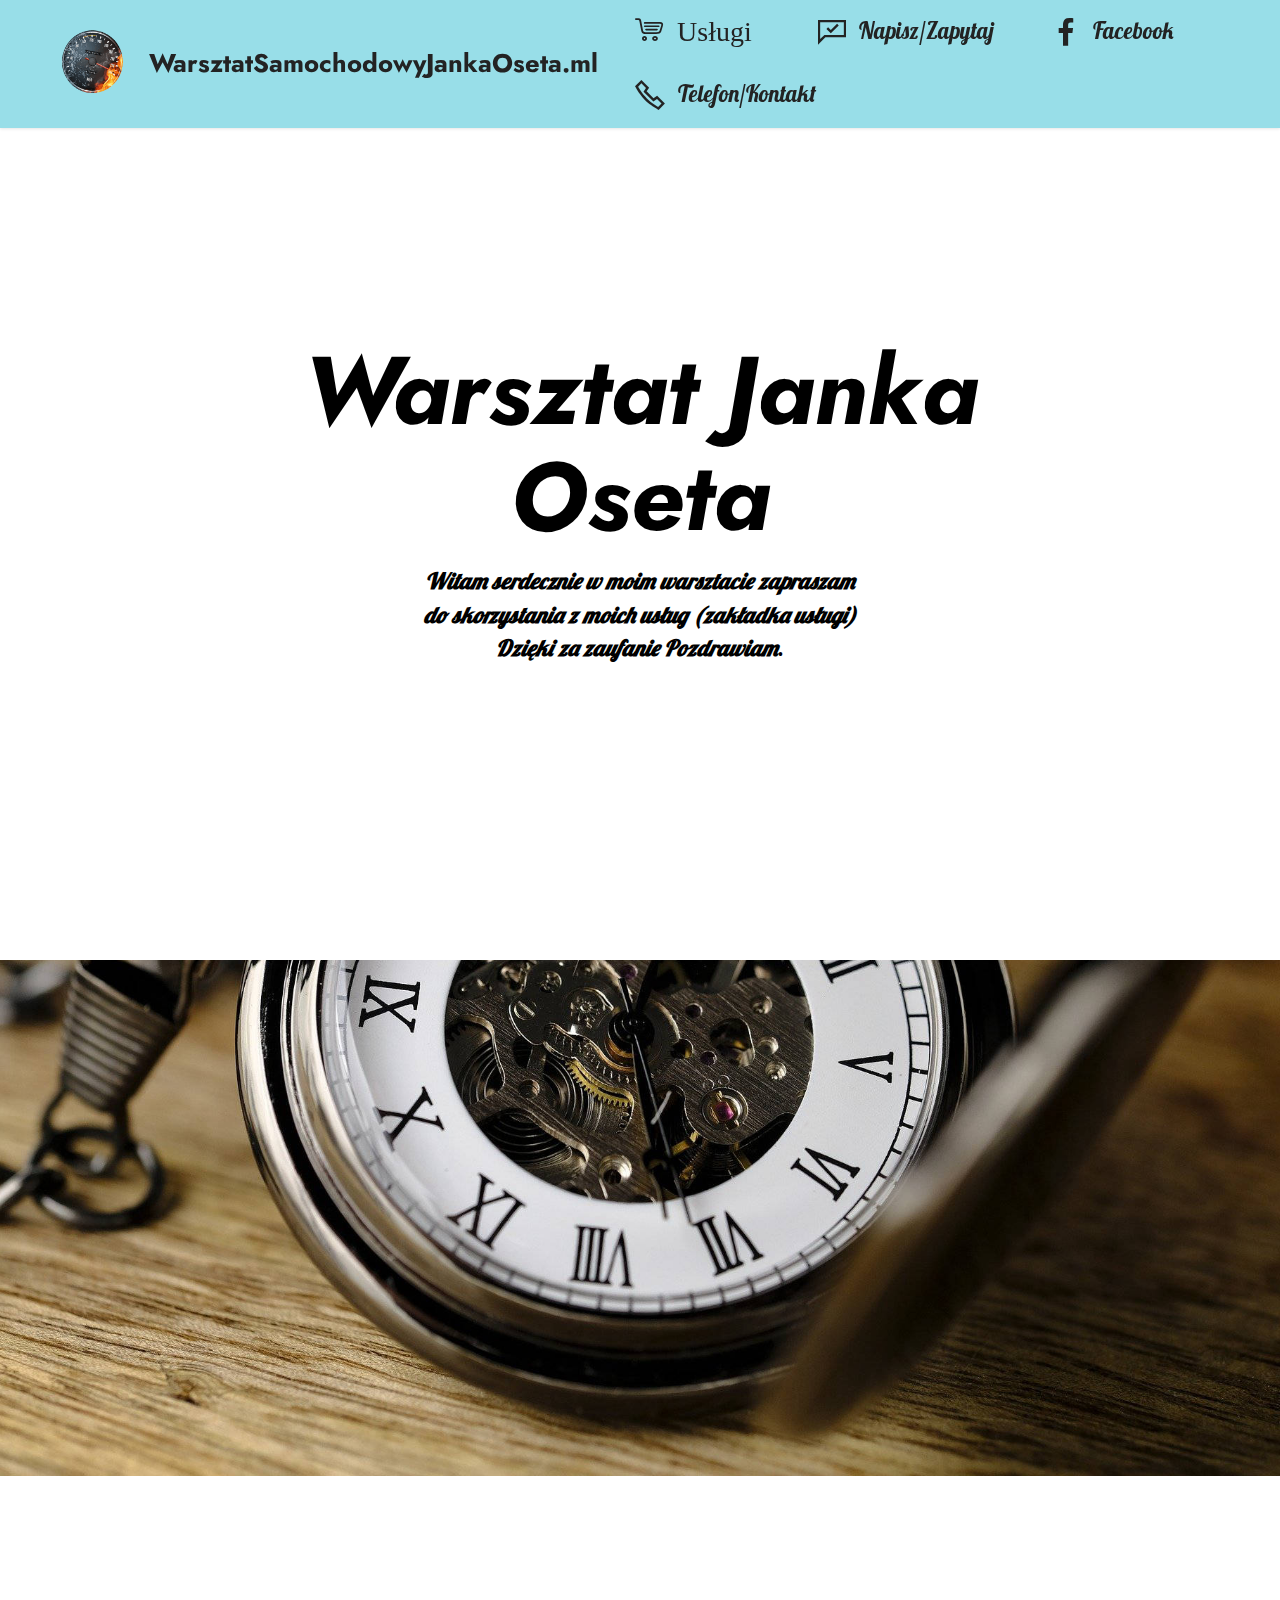
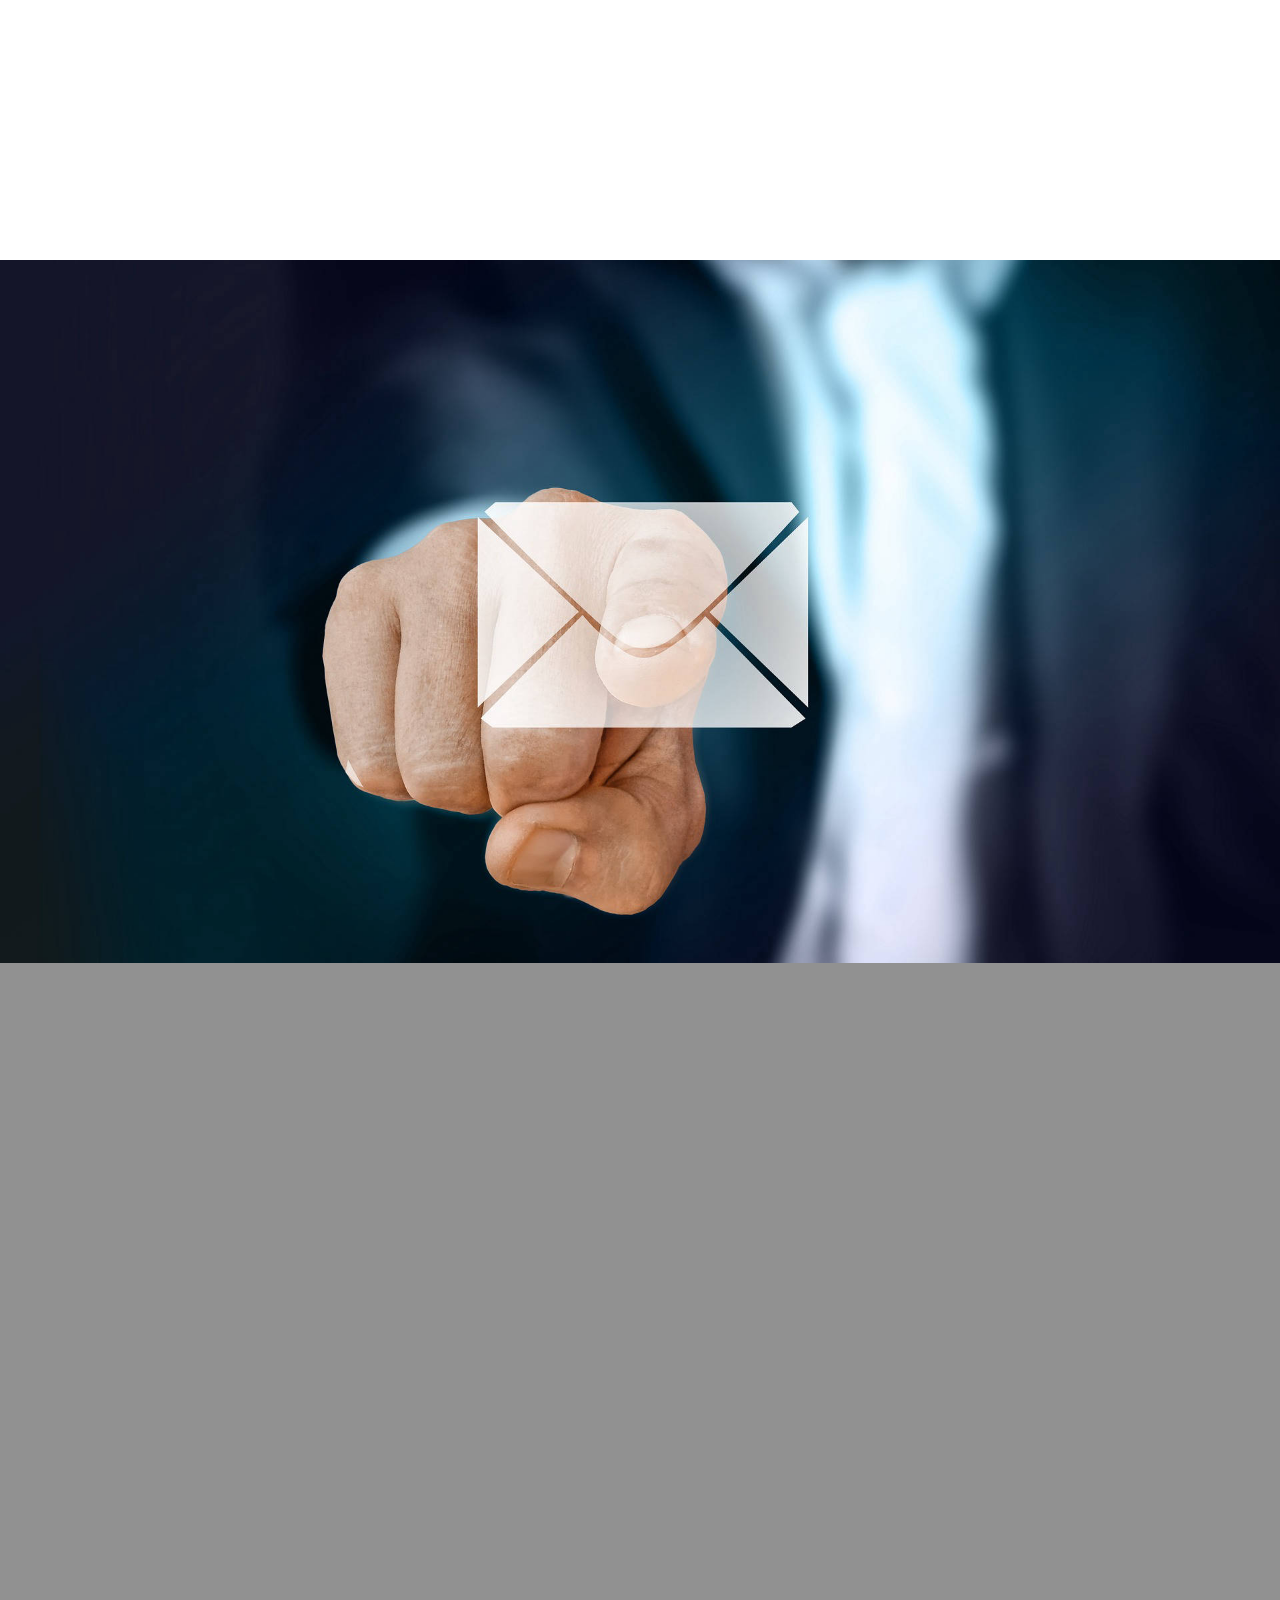
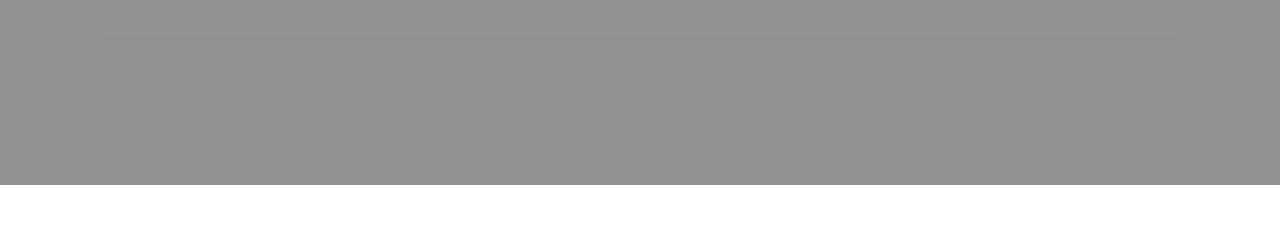
<file: index.html>
<!DOCTYPE html>
<html  >
<head>
  <!-- Site made with Mobirise Website Builder v5.2.0, https://mobirise.com -->
  <meta charset="UTF-8">
  <meta http-equiv="X-UA-Compatible" content="IE=edge">
  <meta name="generator" content="Mobirise v5.2.0, mobirise.com">
  <meta name="viewport" content="width=device-width, initial-scale=1, minimum-scale=1">
  <link rel="shortcut icon" href="assets/images/podnoszenie-mocy-silnikw-tzw.-chiptuning-128x114-1.png" type="image/x-icon">
  <meta name="description" content="">
  
  
  <title>warsztatsamochodowyjankaoseta.ml</title>
  <link rel="stylesheet" href="assets/web/assets/mobirise-icons2/mobirise2.css">
  <link rel="stylesheet" href="assets/web/assets/mobirise-icons/mobirise-icons.css">
  <link rel="stylesheet" href="assets/web/assets/mobirise-icons-bold/mobirise-icons-bold.css">
  <link rel="stylesheet" href="assets/tether/tether.min.css">
  <link rel="stylesheet" href="assets/bootstrap/css/bootstrap.min.css">
  <link rel="stylesheet" href="assets/bootstrap/css/bootstrap-grid.min.css">
  <link rel="stylesheet" href="assets/bootstrap/css/bootstrap-reboot.min.css">
  <link rel="stylesheet" href="assets/animatecss/animate.css">
  <link rel="stylesheet" href="assets/formstyler/jquery.formstyler.css">
  <link rel="stylesheet" href="assets/formstyler/jquery.formstyler.theme.css">
  <link rel="stylesheet" href="assets/datepicker/jquery.datetimepicker.min.css">
  <link rel="stylesheet" href="assets/dropdown/css/style.css">
  <link rel="stylesheet" href="assets/socicon/css/styles.css">
  <link rel="stylesheet" href="assets/theme/css/style.css">
  <link rel="preload" as="style" href="assets/mobirise/css/mbr-additional.css"><link rel="stylesheet" href="assets/mobirise/css/mbr-additional.css" type="text/css">
  
  
  
  
</head>
<body>
  
  <section class="menu menu3 cid-ssNhYg611m" once="menu" id="menu3-m">
    
    <nav class="navbar navbar-dropdown navbar-fixed-top navbar-expand-lg">
        <div class="container-fluid">
            <div class="navbar-brand">
                <span class="navbar-logo">
                    
                        <a href="index.html"><img src="assets/images/podnoszenie-mocy-silnikw-tzw.-chiptuning-153x136.png" alt="" style="height: 4.9rem;"></a>
                    
                </span>
                <span class="navbar-caption-wrap"><a class="navbar-caption text-black text-primary display-7" href="index.html">WarsztatSamochodowyJankaOseta.ml&nbsp;</a></span>
            </div>
            <button class="navbar-toggler" type="button" data-toggle="collapse" data-target="#navbarSupportedContent" aria-controls="navbarNavAltMarkup" aria-expanded="false" aria-label="Toggle navigation">
                <div class="hamburger">
                    <span></span>
                    <span></span>
                    <span></span>
                    <span></span>
                </div>
            </button>
            <div class="collapse navbar-collapse" id="navbarSupportedContent">
                <ul class="navbar-nav nav-dropdown nav-right" data-app-modern-menu="true"><li class="nav-item"><a class="nav-link link text-black text-primary display-5" href="warsztatsamochodowyjankaoseta.ml.html"><span class="mbrib-shopping-cart mbr-iconfont mbr-iconfont-btn">&nbsp;Usługi</span></a></li><li class="nav-item"><a class="nav-link link text-black text-primary display-5" href="index.html#form5-o"><span class="mobi-mbri mobi-mbri-cust-feedback mbr-iconfont mbr-iconfont-btn"></span>&nbsp;Napisz/Zapytaj</a></li>
                    <li class="nav-item"><a class="nav-link link text-black text-primary display-5" href="https://www.facebook.com/jan.oset.90" target="_blank"><span class="socicon socicon-facebook mbr-iconfont mbr-iconfont-btn"></span>&nbsp;Facebook</a></li>
                    <li class="nav-item"><a class="nav-link link text-black text-primary display-5" href="index.html#footer6-g"><span class="mobi-mbri mobi-mbri-phone mbr-iconfont mbr-iconfont-btn" style="font-size: 30px;"></span>&nbsp;Telefon/Kontakt</a>
                    </li></ul>
                
                
            </div>
        </div>
    </nav>
</section>

<section class="header9 cid-ssNgUdZd6T mbr-fullscreen" data-bg-video="https://www.youtube.com/watch?v=DOtiFo89XYc" id="header9-l">

    

    <div class="mbr-overlay" style="opacity: 0; background-color: rgb(0, 0, 0);"></div>

    <div class="text-center container">
        <div class="row justify-content-center">
            <div class="col-md-12 col-lg-9">
                
                <h1 class="mbr-section-title mbr-fonts-style mb-3 display-2"><strong><em>Warsztat Janka Oseta</em></strong></h1>
                <p class="mbr-text mbr-fonts-style display-5"><strong><em>Witam serdecznie w moim warsztacie zapraszam<br>do skorzystania z moich usług (zakładka usługi)<br>Dzięki za zaufanie Pozdrawiam</em></strong>.</p>
                
            </div>
        </div>
    </div>
</section>

<section class="header5 cid-ssNmkWCvMq mbr-fullscreen mbr-parallax-background" id="header5-n">

    

    <div class="mbr-overlay" style="opacity: 0; background-color: rgb(0, 0, 0);"></div>

    <div class="container-fluid">
        <div class="row justify-content-end">
            <div class="col-12 col-lg-7">
                <h1 class="mbr-section-title mbr-fonts-style mbr-white mb-3 display-1"><strong>Zadzwoń/Zapytaj</strong><strong>&nbsp; &nbsp; &nbsp;</strong><strong><br></strong><strong>&nbsp;...UMÓW SIĘ ...</strong></h1>
                
                <p class="mbr-text mbr-fonts-style mbr-white display-7">(Przed przyjazdem prosze o kontakt telefoniczny)</p>
                <div class="mbr-section-btn mt-3"><a class="btn btn-warning display-1" href="index.html#footer6-g"><span class="mobi-mbri mobi-mbri-phone mbr-iconfont mbr-iconfont-btn"></span>Zadzwoń</a></div>
            </div>
        </div>
    </div>
</section>

<section class="form5 cid-ssNyJupQ0y" id="form5-o">
    
    
    <div class="container">
        <div class="mbr-section-head">
            <h3 class="mbr-section-title mbr-fonts-style align-center mb-0 display-2"><strong>Wiadomość E-mailem</strong></h3>
            <h4 class="mbr-section-subtitle mbr-fonts-style align-center mb-0 mt-2 display-5">
                Zapraszam</h4>
        </div>
        <div class="row justify-content-center mt-4">
            <div class="col-lg-8 mx-auto mbr-form" data-form-type="formoid">
                <form action="https://mobirise.eu/" method="POST" class="mbr-form form-with-styler" data-form-title="Form Name"><input type="hidden" name="email" data-form-email="true" value="ej+9c6AKSzilLfs2WfNqMCoRxfmP4WpT567b1rHoT2xaoWMS5fX9Z1c5t76YXqDOmJufOX58hVJwra8pr+SIb/5f9+WqUWMqk9GtElqZUr3PdYEH6wIdp3XSJGaMMs1Q">
                    <div class="">
                        <div hidden="hidden" data-form-alert="" class="alert alert-success col-12">Wiadomość została wysłana

Dziękuje za kontakt/zaufanie

 w wolnej chwili odpiszę : )</div>
                        <div hidden="hidden" data-form-alert-danger="" class="alert alert-danger col-12">Oops...! some
                            problem!</div>
                    </div>
                    <div class="dragArea row">
                        <div class="col-md col-sm-12 form-group" data-for="name">
                            <input type="text" name="name" placeholder="Imię" data-form-field="name" class="form-control" value="" id="name-form5-o">
                        </div>
                        <div class="col-md col-sm-12 form-group" data-for="email">
                            <input type="email" name="email" placeholder="E-mail" data-form-field="email" class="form-control" value="" id="email-form5-o">
                        </div>
                        
                        <div class="col-12 form-group" data-for="textarea">
                            <textarea name="textarea" placeholder="Wiadomość" data-form-field="textarea" class="form-control" id="textarea-form5-o"></textarea>
                        </div>
                        <div class="col-lg-12 col-md-12 col-sm-12 align-center mbr-section-btn"><button type="submit" class="btn btn-primary display-4"><span class="mobi-mbri mobi-mbri-letter mbr-iconfont mbr-iconfont-btn"></span>Wyślij Wiadomość</button></div>
                    </div>
                </form>
            </div>
        </div>
    </div>
</section>

<section class="footer6 cid-ssNftOBC55 mbr-parallax-background" once="footers" id="footer6-g">

    

    <div class="mbr-overlay" style="opacity: 0.5; background-color: rgb(35, 35, 35);"></div>

    <div class="container">
        <div class="row content mbr-white">
            <div class="col-12 col-md-3 mbr-fonts-style display-5">
                <h5 class="mbr-section-subtitle mbr-fonts-style mb-2 display-5"><strong><em>&nbsp; Dokładny Adres</em></strong><br><strong><em>WARSZTATU</em></strong></h5>
                <p class="mbr-text mbr-fonts-style display-7">&nbsp; &nbsp;Jastrzębie-Zdrój ul. Rybnicka<br><br>Garaż Nr 130 Osiedle Zofiówka<br><br></p> <br>
                <h5 class="mbr-section-subtitle mbr-fonts-style mb-2 mt-4 display-7">
                    <strong>Telefon</strong></h5>
                <p class="mbr-text mbr-fonts-style mb-4 display-5">------Telefon------<br><strong>608 256 499</strong><br></p>
            </div>
            <div class="col-12 col-md-3 mbr-fonts-style display-7">
                <h5 class="mbr-section-subtitle mbr-fonts-style mb-2 display-7"></h5>
                <ul class="list mbr-fonts-style mb-4 display-4"></ul>
                <h5 class="mbr-section-subtitle mbr-fonts-style mb-2 mt-5 display-7"></h5>
                <p class="mbr-text mbr-fonts-style mb-4 display-7"></p>
            </div>
            <div class="col-12 col-md-6">
                <div class="google-map"><iframe frameborder="0" style="border:0" src="https://www.google.com/maps/embed/v1/place?key=AIzaSyDk89J4FSunMF33ruMVWJaJht_Ro0kvoXs&amp;q=Rybnicka 35, 44-335 Jastrzębie-Zdrój, Polska" allowfullscreen=""></iframe></div>
            </div>
            <div class="col-md-6">
                
            </div>
        </div>
        <div class="footer-lower">
            <div class="media-container-row">
                <div class="col-sm-12">
                    <hr>
                </div>
            </div>
            <div class="col-sm-12 copyright pl-0">
                <p class="mbr-text mbr-fonts-style mbr-white display-7"></p>
            </div>
        </div>
    </div>
</section><section style="background-color: #fff; font-family: -apple-system, BlinkMacSystemFont, 'Segoe UI', 'Roboto', 'Helvetica Neue', Arial, sans-serif; color:#aaa; font-size:12px; padding: 0; align-items: center; display: flex;"><a href="https://mobirise.site/q" style="flex: 1 1; height: 3rem; padding-left: 1rem;"></a><p style="flex: 0 0 auto; margin:0; padding-right:1rem;"><a href="https://mobirise.site/d" style="color:#aaa;">This web page</a> was created with Mobirise</p></section><script src="assets/web/assets/jquery/jquery.min.js"></script>  <script src="assets/popper/popper.min.js"></script>  <script src="assets/tether/tether.min.js"></script>  <script src="assets/bootstrap/js/bootstrap.min.js"></script>  <script src="assets/smoothscroll/smooth-scroll.js"></script>  <script src="assets/ytplayer/jquery.mb.ytplayer.min.js"></script>  <script src="assets/vimeoplayer/jquery.mb.vimeo_player.js"></script>  <script src="assets/viewportchecker/jquery.viewportchecker.js"></script>  <script src="assets/parallax/jarallax.min.js"></script>  <script src="assets/formstyler/jquery.formstyler.js"></script>  <script src="assets/formstyler/jquery.formstyler.min.js"></script>  <script src="assets/datepicker/jquery.datetimepicker.full.js"></script>  <script src="assets/dropdown/js/nav-dropdown.js"></script>  <script src="assets/dropdown/js/navbar-dropdown.js"></script>  <script src="assets/touchswipe/jquery.touch-swipe.min.js"></script>  <script src="assets/theme/js/script.js"></script>  <script src="assets/formoid/formoid.min.js"></script>  
  
  
 <div id="scrollToTop" class="scrollToTop mbr-arrow-up"><a style="text-align: center;"><i class="mbr-arrow-up-icon mbr-arrow-up-icon-cm cm-icon cm-icon-smallarrow-up"></i></a></div>
    <input name="animation" type="hidden">
  </body>
</html>
</file>
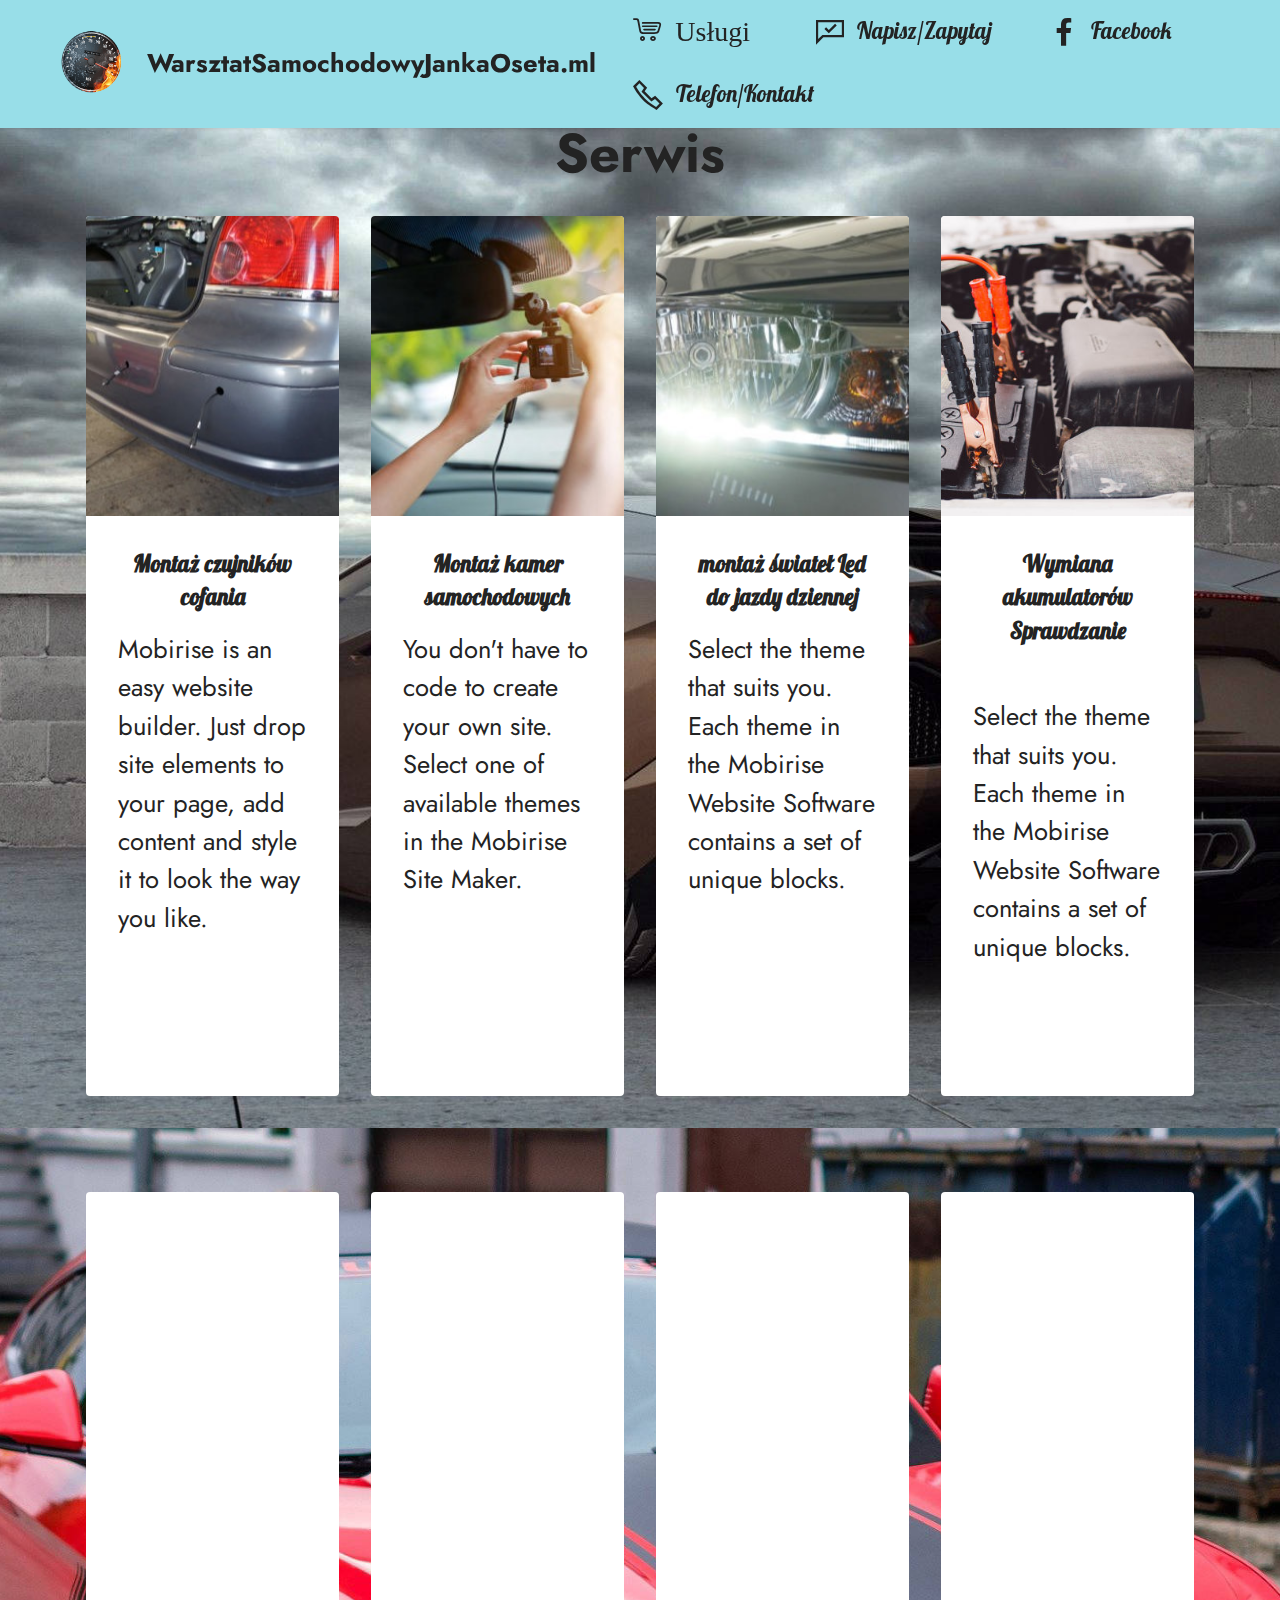
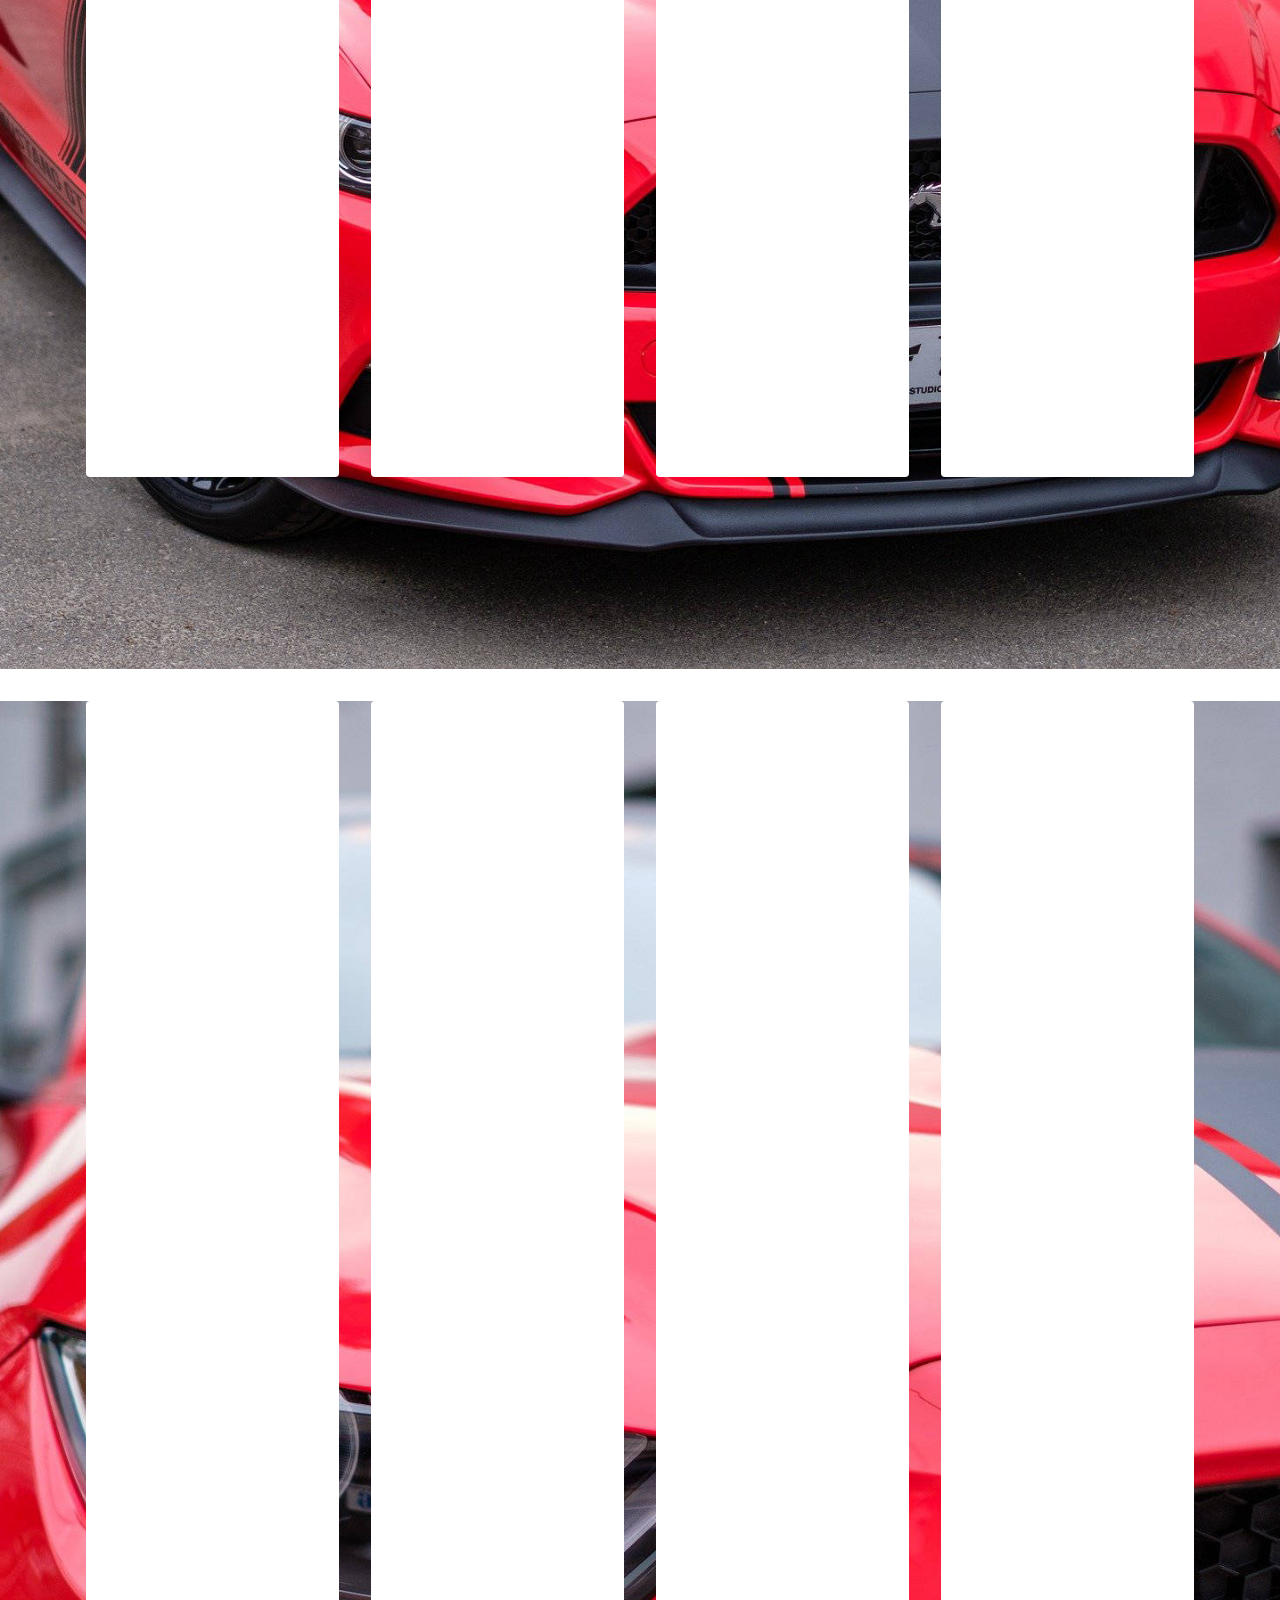
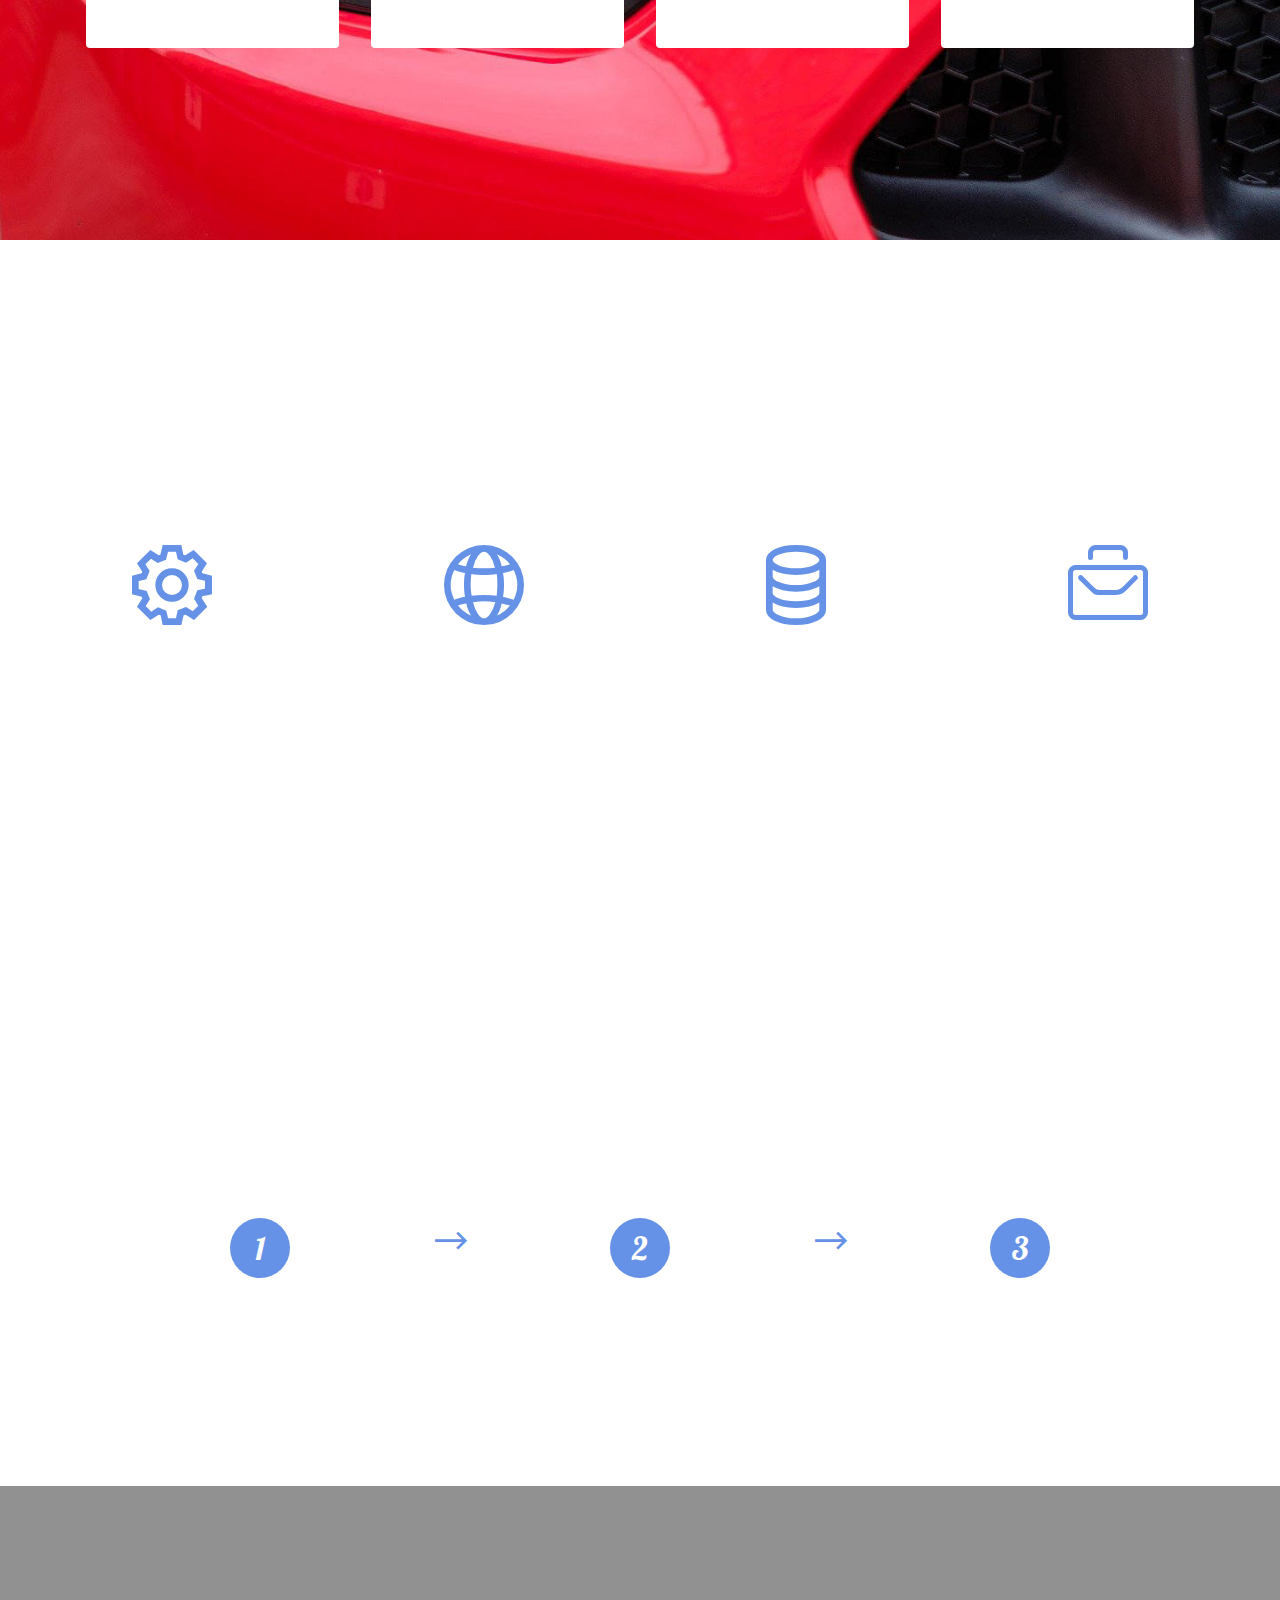
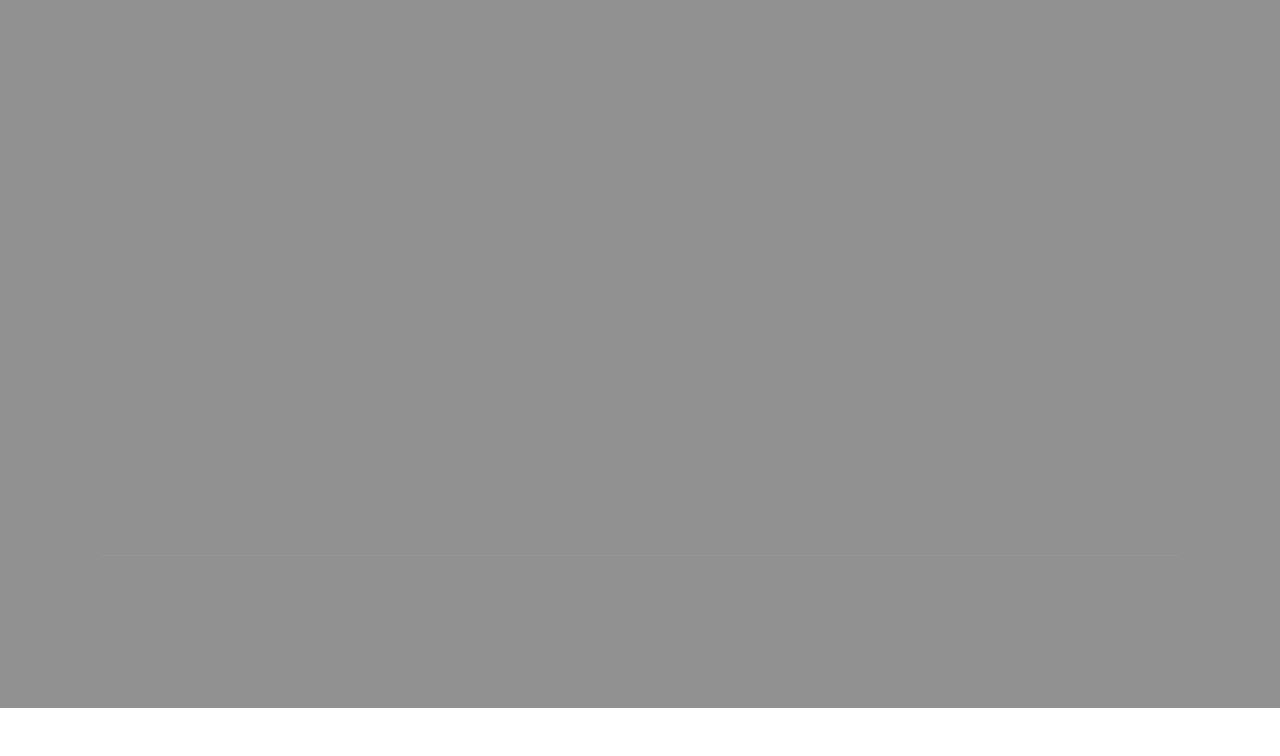
<file: warsztatsamochodowyjankaoseta.ml.html>
<!DOCTYPE html>
<html  >
<head>
  <!-- Site made with Mobirise Website Builder v5.2.0, https://mobirise.com -->
  <meta charset="UTF-8">
  <meta http-equiv="X-UA-Compatible" content="IE=edge">
  <meta name="generator" content="Mobirise v5.2.0, mobirise.com">
  <meta name="viewport" content="width=device-width, initial-scale=1, minimum-scale=1">
  <link rel="shortcut icon" href="assets/images/podnoszenie-mocy-silnikw-tzw.-chiptuning-128x114-1.png" type="image/x-icon">
  <meta name="description" content="Usługi Warsztatowe Jana Oseta">
  
  
  <title>Usługi Warsztatowe</title>
  <link rel="stylesheet" href="assets/web/assets/mobirise-icons2/mobirise2.css">
  <link rel="stylesheet" href="assets/web/assets/mobirise-icons/mobirise-icons.css">
  <link rel="stylesheet" href="assets/web/assets/mobirise-icons-bold/mobirise-icons-bold.css">
  <link rel="stylesheet" href="assets/tether/tether.min.css">
  <link rel="stylesheet" href="assets/bootstrap/css/bootstrap.min.css">
  <link rel="stylesheet" href="assets/bootstrap/css/bootstrap-grid.min.css">
  <link rel="stylesheet" href="assets/bootstrap/css/bootstrap-reboot.min.css">
  <link rel="stylesheet" href="assets/animatecss/animate.css">
  <link rel="stylesheet" href="assets/dropdown/css/style.css">
  <link rel="stylesheet" href="assets/socicon/css/styles.css">
  <link rel="stylesheet" href="assets/theme/css/style.css">
  <link rel="preload" as="style" href="assets/mobirise/css/mbr-additional.css"><link rel="stylesheet" href="assets/mobirise/css/mbr-additional.css" type="text/css">
  
  
  
  
</head>
<body>
  
  <section class="menu menu3 cid-ssNhYg611m" once="menu" id="menu3-m">
    
    <nav class="navbar navbar-dropdown navbar-fixed-top navbar-expand-lg">
        <div class="container-fluid">
            <div class="navbar-brand">
                <span class="navbar-logo">
                    
                        <a href="index.html"><img src="assets/images/podnoszenie-mocy-silnikw-tzw.-chiptuning-153x136.png" alt="" style="height: 4.8rem;"></a>
                    
                </span>
                <span class="navbar-caption-wrap"><a class="navbar-caption text-black text-primary display-7" href="index.html">WarsztatSamochodowyJankaOseta.ml&nbsp;</a></span>
            </div>
            <button class="navbar-toggler" type="button" data-toggle="collapse" data-target="#navbarSupportedContent" aria-controls="navbarNavAltMarkup" aria-expanded="false" aria-label="Toggle navigation">
                <div class="hamburger">
                    <span></span>
                    <span></span>
                    <span></span>
                    <span></span>
                </div>
            </button>
            <div class="collapse navbar-collapse" id="navbarSupportedContent">
                <ul class="navbar-nav nav-dropdown nav-right" data-app-modern-menu="true"><li class="nav-item"><a class="nav-link link text-black text-primary display-5" href="warsztatsamochodowyjankaoseta.ml.html"><span class="mbrib-shopping-cart mbr-iconfont mbr-iconfont-btn">&nbsp;Usługi</span></a></li><li class="nav-item"><a class="nav-link link text-black text-primary display-5" href="index.html#form5-o"><span class="mobi-mbri mobi-mbri-cust-feedback mbr-iconfont mbr-iconfont-btn"></span>&nbsp;Napisz/Zapytaj</a></li>
                    <li class="nav-item"><a class="nav-link link text-black text-primary display-5" href="https://www.facebook.com/jan.oset.90" target="_blank"><span class="socicon socicon-facebook mbr-iconfont mbr-iconfont-btn"></span>&nbsp;Facebook</a></li>
                    <li class="nav-item"><a class="nav-link link text-black text-primary display-5" href="index.html#footer6-g"><span class="mobi-mbri mobi-mbri-phone mbr-iconfont mbr-iconfont-btn" style="font-size: 30px;"></span>&nbsp;Telefon/Kontakt</a>
                    </li></ul>
                
                
            </div>
        </div>
    </nav>
</section>

<section class="features4 cid-ssSHDH9tux" id="features4-s">
    
    
    <div class="container">
        <div class="mbr-section-head">
            <h4 class="mbr-section-title mbr-fonts-style align-center mb-0 display-1">
                <strong>Serwis</strong></h4>
            
        </div>
        <div class="row mt-4">
            <div class="item features-image сol-12 col-md-6 col-lg-3">
                <div class="item-wrapper">
                    <div class="item-img">
                        <img src="assets/images/monta-czujnik-cofania-506x337.jpeg" alt="" title="">
                    </div>
                    <div class="item-content">
                        <h5 class="item-title mbr-fonts-style display-5"><strong>Montaż czujników cofania</strong></h5>
                        
                        <p class="mbr-text mbr-fonts-style mt-3 display-7">Mobirise is an easy website builder. Just drop site elements to your page, add content and style it to look the way you like.</p>
                    </div>
                    <div class="mbr-section-btn item-footer mt-2"><a href="" class="btn item-btn btn-black display-7" target="_blank">Start Now &gt;</a></div>
                </div>
            </div>
            <div class="item features-image сol-12 col-md-6 col-lg-3">
                <div class="item-wrapper">
                    <div class="item-img">
                        <img src="assets/images/monta-kamer-samochodowych-506x296.jpeg" alt="" title="">
                    </div>
                    <div class="item-content">
                        <h5 class="item-title mbr-fonts-style display-5"><strong>Montaż kamer samochodowych</strong></h5>
                        
                        <p class="mbr-text mbr-fonts-style mt-3 display-7">You don't have to code to create your own site. Select one of available themes in the Mobirise Site Maker.</p>
                    </div>
                    <div class="mbr-section-btn item-footer mt-2"><a href="" class="btn item-btn btn-black display-7" target="_blank">Start Now &gt;</a></div>
                </div>
            </div>
            <div class="item features-image сol-12 col-md-6 col-lg-3">
                <div class="item-wrapper">
                    <div class="item-img">
                        <img src="assets/images/monta-wiate-led-506x285.jpeg" alt="" title="" data-slide-to="2">
                    </div>
                    <div class="item-content">
                        <h5 class="item-title mbr-fonts-style display-5"><strong>montaż świateł Led do jazdy dziennej</strong></h5>
                        
                        <p class="mbr-text mbr-fonts-style mt-3 display-7">Select the theme that suits you. Each theme in the Mobirise Website Software contains a set of unique blocks.<br></p>
                    </div>
                    <div class="mbr-section-btn item-footer mt-2"><a href="" class="btn item-btn btn-black display-7" target="_blank">Start Now &gt;</a></div>
                </div>
            </div><div class="item features-image сol-12 col-md-6 col-lg-3">
                <div class="item-wrapper">
                    <div class="item-img">
                        <img src="assets/images/mbr-506x380.jpg" alt="" title="" data-slide-to="3">
                    </div>
                    <div class="item-content">
                        <h5 class="item-title mbr-fonts-style display-5"><strong>Wymiana akumulatorów</strong><br><strong>Sprawdzanie<br></strong><strong><br></strong></h5>
                        
                        <p class="mbr-text mbr-fonts-style mt-3 display-7">Select the theme that suits you. Each theme in the Mobirise Website Software contains a set of unique blocks.<br></p>
                    </div>
                    <div class="mbr-section-btn item-footer mt-2"><a href="" class="btn item-btn btn-black display-7" target="_blank">Start Now &gt;</a></div>
                </div>
            </div>
            
        </div>
    </div>
</section>

<section class="features4 cid-ssSMoifMfd" id="features4-v">
    
    
    <div class="container">
        <div class="mbr-section-head">
            <h4 class="mbr-section-title mbr-fonts-style align-center mb-0 display-2"></h4>
            
        </div>
        <div class="row mt-4">
            <div class="item features-image сol-12 col-md-6 col-lg-3">
                <div class="item-wrapper">
                    <div class="item-img">
                        <img src="assets/images/naprawy-instalacji-elektrycvznych-506x380.jpeg" alt="" title="" data-slide-to="0">
                    </div>
                    <div class="item-content">
                        <h5 class="item-title mbr-fonts-style display-5">naprawy instalacji&nbsp;<div>elektrycznych w samochodach</div></h5>
                        
                        <p class="mbr-text mbr-fonts-style mt-3 display-7">Mobirise is an easy website builder. Just drop site elements to your page, add content and style it to look the way you like.</p>
                    </div>
                    <div class="mbr-section-btn item-footer mt-2"><a href="" class="btn item-btn btn-black display-7" target="_blank">Start Now &gt;</a></div>
                </div>
            </div><div class="item features-image сol-12 col-md-6 col-lg-3">
                <div class="item-wrapper">
                    <div class="item-img">
                        <img src="assets/images/wymiana-zamkw-samochodowych-506x337.jpg" alt="" title="" data-slide-to="1">
                    </div>
                    <div class="item-content">
                        <h5 class="item-title mbr-fonts-style display-5"><strong>Wymiana zamków</strong><br></h5>
                        
                        <p class="mbr-text mbr-fonts-style mt-3 display-7">You don't have to code to create your own site. Select one of available themes in the Mobirise Site Maker.</p>
                    </div>
                    <div class="mbr-section-btn item-footer mt-2"><a href="" class="btn item-btn btn-black display-7" target="_blank">Start Now &gt;</a></div>
                </div>
            </div>
            <div class="item features-image сol-12 col-md-6 col-lg-3">
                <div class="item-wrapper">
                    <div class="item-img">
                        <img src="assets/images/podnoszenie-mocy-silnikw-tzw.-chiptuning-506x450.jpg" alt="" title="" data-slide-to="2">
                    </div>
                    <div class="item-content">
                        <h5 class="item-title mbr-fonts-style display-5">Podnoszenie mocy silników tzw. Chiptuning</h5>
                        
                        <p class="mbr-text mbr-fonts-style mt-3 display-7">Select the theme that suits you. Each theme in the Mobirise Website Software contains a set of unique blocks.<br></p>
                    </div>
                    <div class="mbr-section-btn item-footer mt-2"><a href="" class="btn item-btn btn-black display-7" target="_blank">Start Now &gt;</a></div>
                </div>
            </div><div class="item features-image сol-12 col-md-6 col-lg-3">
                <div class="item-wrapper">
                    <div class="item-img">
                        <img src="assets/images/mbr-506x335.jpg" alt="" title="" data-slide-to="3">
                    </div>
                    <div class="item-content">
                        <h5 class="item-title mbr-fonts-style display-5">Wymiana opon<br>Filtrów powietrza</h5>
                        
                        <p class="mbr-text mbr-fonts-style mt-3 display-7">Select the theme that suits you. Each theme in the Mobirise Website Software contains a set of unique blocks.<br></p>
                    </div>
                    <div class="mbr-section-btn item-footer mt-2"><a href="" class="btn item-btn btn-black display-7" target="_blank">Start Now &gt;</a></div>
                </div>
            </div>
            
            
        </div>
    </div>
</section>

<section class="features4 cid-ssSQ4I1ENZ" id="features4-w">
    
    
    <div class="container">
        <div class="mbr-section-head">
            <h4 class="mbr-section-title mbr-fonts-style align-center mb-0 display-2"></h4>
            
        </div>
        <div class="row mt-4">
            <div class="item features-image сol-12 col-md-6 col-lg-3">
                <div class="item-wrapper">
                    <div class="item-img">
                        <img src="assets/images/usuwanie-bdw-smaochodowych-420x280.jpg" alt="" title="">
                    </div>
                    <div class="item-content">
                        <h5 class="item-title mbr-fonts-style display-5"><strong>Usuwanie błędów samochodowych</strong></h5>
                        
                        <p class="mbr-text mbr-fonts-style mt-3 display-7">Mobirise is an easy website builder. Just drop site elements to your page, add content and style it to look the way you like.</p>
                    </div>
                    <div class="mbr-section-btn item-footer mt-2"><a href="" class="btn item-btn btn-black display-7" target="_blank">Start Now &gt;</a></div>
                </div>
            </div>
            <div class="item features-image сol-12 col-md-6 col-lg-3">
                <div class="item-wrapper">
                    <div class="item-img">
                        <img src="assets/images/diagnostyka-komputerowa-samochodu-1-506x337.jpeg" alt="" title="">
                    </div>
                    <div class="item-content">
                        <h5 class="item-title mbr-fonts-style display-5"><strong>usuwanie problemu z&nbsp;</strong><div><strong>DPF/FAP ,EGR ,SONDA LAMBDA ,KLAPY WIROWE ,KOPIOWANIE MAP ECU</strong></div></h5>
                        
                        <p class="mbr-text mbr-fonts-style mt-3 display-7">You don't have to code to create your own site. Select one of available themes in the Mobirise Site Maker.</p>
                    </div>
                    <div class="mbr-section-btn item-footer mt-2"><a href="" class="btn item-btn btn-black display-7" target="_blank">Start Now &gt;</a></div>
                </div>
            </div>
            <div class="item features-image сol-12 col-md-6 col-lg-3">
                <div class="item-wrapper">
                    <div class="item-img">
                        <img src="assets/images/elektryka-samochodwoa-506x338.jpeg" alt="" title="">
                    </div>
                    <div class="item-content">
                        <h5 class="item-title mbr-fonts-style display-5"><strong>Elektryka&nbsp;</strong><br><strong>Samochodowa&nbsp;</strong></h5>
                        
                        <p class="mbr-text mbr-fonts-style mt-3 display-7">Select the theme that suits you. Each theme in the Mobirise Website Software contains a set of unique blocks.<br></p>
                    </div>
                    <div class="mbr-section-btn item-footer mt-2"><a href="" class="btn item-btn btn-black display-7" target="_blank">Start Now &gt;</a></div>
                </div>
            </div><div class="item features-image сol-12 col-md-6 col-lg-3">
                <div class="item-wrapper">
                    <div class="item-img">
                        <img src="assets/images/74733-20190213-110203-506x382.jpg" alt="" title="">
                    </div>
                    <div class="item-content">
                        <h5 class="item-title mbr-fonts-style display-5"><strong>Elektronika</strong><br><strong>Samochodowa&nbsp;</strong></h5>
                        
                        <p class="mbr-text mbr-fonts-style mt-3 display-7">Select the theme that suits you. Each theme in the Mobirise Website Software contains a set of unique blocks.<br></p>
                    </div>
                    <div class="mbr-section-btn item-footer mt-2"><a href="" class="btn item-btn btn-black display-7" target="_blank">Start Now &gt;</a></div>
                </div>
            </div>
            
        </div>
    </div>
</section>

<section class="features1 cid-ssSGihLa3V mbr-parallax-background" id="features1-p">
    

    <div class="mbr-overlay" style="opacity: 0.5; background-color: rgb(255, 255, 255);">
    </div>
    <div class="container-fluid">
        <div class="row">
            <div class="col-12">
                <h3 class="mbr-section-title mbr-fonts-style align-center mb-0 display-2">
                    <strong>Zalety</strong></h3>
                <h5 class="mbr-section-subtitle mbr-fonts-style align-center mb-0 mt-2 display-7"></h5>
            </div>
        </div>
        <div class="row">
            <div class="card col-12 col-md-6 col-lg-3">
                <div class="card-wrapper">
                    <div class="card-box align-center">
                        <div class="iconfont-wrapper">
                            <span class="mbr-iconfont mobi-mbri-setting mobi-mbri"></span>
                        </div>
                        <h5 class="card-title mbr-fonts-style display-7"><strong>Mechanik od 10 Lat</strong></h5>
                        <p class="card-text mbr-fonts-style display-7"></p>
                    </div>
                </div>
            </div>
            <div class="card col-12 col-md-6 col-lg-3">
                <div class="card-wrapper">
                    <div class="card-box align-center">
                        <div class="iconfont-wrapper">
                            <span class="mbr-iconfont mobi-mbri-globe-2 mobi-mbri"></span>
                        </div>
                        <h5 class="card-title mbr-fonts-style display-7"><strong>Profesjonalizm to moje drugie imię</strong></h5>
                        <p class="card-text mbr-fonts-style display-7"></p>
                    </div>
                </div>
            </div>
            <div class="card col-12 col-md-6 col-lg-3">
                <div class="card-wrapper">
                    <div class="card-box align-center">
                        <div class="iconfont-wrapper">
                            <span class="mbr-iconfont mobi-mbri-database mobi-mbri"></span>
                        </div>
                        <h5 class="card-title mbr-fonts-style display-7"><strong>Uczciwa Praca</strong></h5>
                        <p class="card-text mbr-fonts-style display-7"></p>
                    </div>
                </div>
            </div>
            <div class="card col-12 col-md-6 col-lg-3">
                <div class="card-wrapper">
                    <div class="card-box align-center">
                        <div class="iconfont-wrapper">
                            <span class="mbr-iconfont mbrib-briefcase"></span>
                        </div>
                        <h5 class="card-title mbr-fonts-style display-7"><strong>Zawód&nbsp;</strong><br><strong>Elektryk/Elektronik/Mechanik</strong></h5>
                        <p class="card-text mbr-fonts-style display-7"></p>
                    </div>
                </div>
            </div>
        </div>
    </div>
</section>

<section class="features23 cid-ssTEfTdxaY mbr-parallax-background" id="features24-x">

    
    
    <div class="container">
        <div class="row justify-content-center">
            <div class="col-12">
                <div class="card-wrapper mb-4">
                    <div class="card-box align-center">
                        <h4 class="card-title mbr-fonts-style mb-4 display-2">
                            <strong>Zacznij&nbsp;</strong></h4>
                        
                        
                    </div>
                </div>
            </div>
            <div class="col-12 col-md-6 col-lg-4">
                <div class="item first mbr-flex p-4">
                    <div class="icon-wrap w-100">
                        <div class="icon-box">
                            <span class="step-number mbr-fonts-style display-5">1</span>
                        </div>
                    </div>

                    <div class="text-box">
                        <h4 class="icon-title card-title mbr-black mbr-fonts-style display-1"><strong>Zadzwoń</strong></h4>
                        <h5 class="mbr-text mbr-black mbr-fonts-style display-4"></h5>
                    </div>
                </div>
                <!-- <span mbr-icon class="mbr-iconfont mobi-mbri-devices mobi-mbri"></span> -->
            </div>
            <div class="col-12 col-md-6 col-lg-4">
                <div class="item mbr-flex p-4">
                    <div class="icon-wrap w-100">
                        <div class="icon-box">
                            <span class="step-number mbr-fonts-style display-5">2</span>
                        </div>
                    </div>
                    <div class="text-box">
                        <h4 class="icon-title card-title mbr-black mbr-fonts-style display-1">
                            <strong>Zapytaj</strong></h4>
                        <h5 class="mbr-text mbr-black mbr-fonts-style display-4"></h5>
                    </div>
                </div>
            </div>
            <div class="col-12 col-md-6 col-lg-4">
                <div class="item mbr-flex p-4">
                    <div class="icon-wrap w-100">
                        <div class="icon-box">
                            <span class="step-number mbr-fonts-style display-5">3</span>
                        </div>
                    </div>
                    <div class="text-box">
                        <h4 class="icon-title card-title mbr-black mbr-fonts-style display-1">
                            <strong>Umów się</strong></h4>
                        <h5 class="mbr-text mbr-black mbr-fonts-style display-4"></h5>
                    </div>
                </div>
            </div>
            
            
            
            
            
        </div>
    </div>
</section>

<section class="footer6 cid-ssNeU0in6C mbr-parallax-background" once="footers" id="footer6-c">

    

    <div class="mbr-overlay" style="opacity: 0.5; background-color: rgb(35, 35, 35);"></div>

    <div class="container">
        <div class="row content mbr-white">
            <div class="col-12 col-md-3 mbr-fonts-style display-5">
                <h5 class="mbr-section-subtitle mbr-fonts-style mb-2 display-5"><strong><em>&nbsp; Dokładny Adres</em></strong><br><strong><em>WARSZTATU</em></strong></h5>
                <p class="mbr-text mbr-fonts-style display-7">&nbsp; &nbsp;Jastrzębie-Zdrój ul. Rybnicka<br><br>Garaż Nr 130 Osiedle Zofiówka<br><br></p> <br>
                <h5 class="mbr-section-subtitle mbr-fonts-style mb-2 mt-4 display-7">
                    <strong>Telefon</strong></h5>
                <p class="mbr-text mbr-fonts-style mb-4 display-5">------Telefon------<br><strong>608 256 499</strong><br></p>
            </div>
            <div class="col-12 col-md-3 mbr-fonts-style display-7">
                <h5 class="mbr-section-subtitle mbr-fonts-style mb-2 display-7"></h5>
                <ul class="list mbr-fonts-style mb-4 display-4"></ul>
                <h5 class="mbr-section-subtitle mbr-fonts-style mb-2 mt-5 display-7"></h5>
                <p class="mbr-text mbr-fonts-style mb-4 display-7"></p>
            </div>
            <div class="col-12 col-md-6">
                <div class="google-map"><iframe frameborder="0" style="border:0" src="https://www.google.com/maps/embed/v1/place?key=AIzaSyCZI5F_k6S1k46ujh0SNrapM89f7mJxd30&amp;q=Rybnicka 35, 44-335 Jastrzębie-Zdrój, Polska" allowfullscreen=""></iframe></div>
            </div>
            <div class="col-md-6">
                
            </div>
        </div>
        <div class="footer-lower">
            <div class="media-container-row">
                <div class="col-sm-12">
                    <hr>
                </div>
            </div>
            <div class="col-sm-12 copyright pl-0">
                <p class="mbr-text mbr-fonts-style mbr-white display-7"></p>
            </div>
        </div>
    </div>
</section><section style="background-color: #fff; font-family: -apple-system, BlinkMacSystemFont, 'Segoe UI', 'Roboto', 'Helvetica Neue', Arial, sans-serif; color:#aaa; font-size:12px; padding: 0; align-items: center; display: flex;"><a href="https://mobirise.site/d" style="flex: 1 1; height: 3rem; padding-left: 1rem;"></a><p style="flex: 0 0 auto; margin:0; padding-right:1rem;"><a href="https://mobirise.site/c" style="color:#aaa;">This</a> web page was designed with Mobirise</p></section><script src="assets/web/assets/jquery/jquery.min.js"></script>  <script src="assets/popper/popper.min.js"></script>  <script src="assets/tether/tether.min.js"></script>  <script src="assets/bootstrap/js/bootstrap.min.js"></script>  <script src="assets/smoothscroll/smooth-scroll.js"></script>  <script src="assets/viewportchecker/jquery.viewportchecker.js"></script>  <script src="assets/parallax/jarallax.min.js"></script>  <script src="assets/dropdown/js/nav-dropdown.js"></script>  <script src="assets/dropdown/js/navbar-dropdown.js"></script>  <script src="assets/touchswipe/jquery.touch-swipe.min.js"></script>  <script src="assets/theme/js/script.js"></script>  
  
  
 <div id="scrollToTop" class="scrollToTop mbr-arrow-up"><a style="text-align: center;"><i class="mbr-arrow-up-icon mbr-arrow-up-icon-cm cm-icon cm-icon-smallarrow-up"></i></a></div>
    <input name="animation" type="hidden">
  </body>
</html>
</file>
<file: assets/web/assets/mobirise-icons2/mobirise2.css>
@font-face {
  font-family: 'Moririse2';
  font-display: swap;
  src:  url('mobirise2.eot?f2bix4');
  src:  url('mobirise2.eot?f2bix4#iefix') format('embedded-opentype'),
    url('mobirise2.ttf?f2bix4') format('truetype'),
    url('mobirise2.woff?f2bix4') format('woff'),
    url('mobirise2.svg?f2bix4#mobirise2') format('svg');
  font-weight: normal;
  font-style: normal;
}

[class^="mobi-"], [class*=" mobi-"] {
  /* use !important to prevent issues with browser extensions that change fonts */
  font-family: 'Moririse2' !important;
  speak: none;
  font-style: normal;
  font-weight: normal;
  font-variant: normal;
  text-transform: none;
  line-height: 1;

  /* Better Font Rendering =========== */
  -webkit-font-smoothing: antialiased;
  -moz-osx-font-smoothing: grayscale;
}

.mobi-mbri-add-submenu:before {
  content: "\e900";
}
.mobi-mbri-alert:before {
  content: "\e901";
}
.mobi-mbri-align-center:before {
  content: "\e902";
}
.mobi-mbri-align-justify:before {
  content: "\e903";
}
.mobi-mbri-align-left:before {
  content: "\e904";
}
.mobi-mbri-align-right:before {
  content: "\e905";
}
.mobi-mbri-android:before {
  content: "\e906";
}
.mobi-mbri-apple:before {
  content: "\e907";
}
.mobi-mbri-arrow-down:before {
  content: "\e908";
}
.mobi-mbri-arrow-next:before {
  content: "\e909";
}
.mobi-mbri-arrow-prev:before {
  content: "\e90a";
}
.mobi-mbri-arrow-up:before {
  content: "\e90b";
}
.mobi-mbri-bold:before {
  content: "\e90c";
}
.mobi-mbri-bookmark:before {
  content: "\e90d";
}
.mobi-mbri-bootstrap:before {
  content: "\e90e";
}
.mobi-mbri-briefcase:before {
  content: "\e90f";
}
.mobi-mbri-browse:before {
  content: "\e910";
}
.mobi-mbri-bulleted-list:before {
  content: "\e911";
}
.mobi-mbri-calendar:before {
  content: "\e912";
}
.mobi-mbri-camera:before {
  content: "\e913";
}
.mobi-mbri-cart-add:before {
  content: "\e914";
}
.mobi-mbri-cart-full:before {
  content: "\e915";
}
.mobi-mbri-cash:before {
  content: "\e916";
}
.mobi-mbri-change-style:before {
  content: "\e917";
}
.mobi-mbri-chat:before {
  content: "\e918";
}
.mobi-mbri-clock:before {
  content: "\e919";
}
.mobi-mbri-close:before {
  content: "\e91a";
}
.mobi-mbri-cloud:before {
  content: "\e91b";
}
.mobi-mbri-code:before {
  content: "\e91c";
}
.mobi-mbri-contact-form:before {
  content: "\e91d";
}
.mobi-mbri-credit-card:before {
  content: "\e91e";
}
.mobi-mbri-cursor-click:before {
  content: "\e91f";
}
.mobi-mbri-cust-feedback:before {
  content: "\e920";
}
.mobi-mbri-database:before {
  content: "\e921";
}
.mobi-mbri-delivery:before {
  content: "\e922";
}
.mobi-mbri-desktop:before {
  content: "\e923";
}
.mobi-mbri-devices:before {
  content: "\e924";
}
.mobi-mbri-down:before {
  content: "\e925";
}
.mobi-mbri-download-2:before {
  content: "\e926";
}
.mobi-mbri-download:before {
  content: "\e927";
}
.mobi-mbri-drag-n-drop-2:before {
  content: "\e928";
}
.mobi-mbri-drag-n-drop:before {
  content: "\e929";
}
.mobi-mbri-edit-2:before {
  content: "\e92a";
}
.mobi-mbri-edit:before {
  content: "\e92b";
}
.mobi-mbri-error:before {
  content: "\e92c";
}
.mobi-mbri-extension:before {
  content: "\e92d";
}
.mobi-mbri-features:before {
  content: "\e92e";
}
.mobi-mbri-file:before {
  content: "\e92f";
}
.mobi-mbri-flag:before {
  content: "\e930";
}
.mobi-mbri-folder:before {
  content: "\e931";
}
.mobi-mbri-gift:before {
  content: "\e932";
}
.mobi-mbri-github:before {
  content: "\e933";
}
.mobi-mbri-globe-2:before {
  content: "\e934";
}
.mobi-mbri-globe:before {
  content: "\e935";
}
.mobi-mbri-growing-chart:before {
  content: "\e936";
}
.mobi-mbri-hearth:before {
  content: "\e937";
}
.mobi-mbri-help:before {
  content: "\e938";
}
.mobi-mbri-home:before {
  content: "\e939";
}
.mobi-mbri-hot-cup:before {
  content: "\e93a";
}
.mobi-mbri-idea:before {
  content: "\e93b";
}
.mobi-mbri-image-gallery:before {
  content: "\e93c";
}
.mobi-mbri-image-slider:before {
  content: "\e93d";
}
.mobi-mbri-info:before {
  content: "\e93e";
}
.mobi-mbri-italic:before {
  content: "\e93f";
}
.mobi-mbri-key:before {
  content: "\e940";
}
.mobi-mbri-laptop:before {
  content: "\e941";
}
.mobi-mbri-layers:before {
  content: "\e942";
}
.mobi-mbri-left-right:before {
  content: "\e943";
}
.mobi-mbri-left:before {
  content: "\e944";
}
.mobi-mbri-letter:before {
  content: "\e945";
}
.mobi-mbri-like:before {
  content: "\e946";
}
.mobi-mbri-link:before {
  content: "\e947";
}
.mobi-mbri-lock:before {
  content: "\e948";
}
.mobi-mbri-login:before {
  content: "\e949";
}
.mobi-mbri-logout:before {
  content: "\e94a";
}
.mobi-mbri-magic-stick:before {
  content: "\e94b";
}
.mobi-mbri-map-pin:before {
  content: "\e94c";
}
.mobi-mbri-menu:before {
  content: "\e94d";
}
.mobi-mbri-mobile-2:before {
  content: "\e94e";
}
.mobi-mbri-mobile-horizontal:before {
  content: "\e94f";
}
.mobi-mbri-mobile:before {
  content: "\e950";
}
.mobi-mbri-mobirise:before {
  content: "\e951";
}
.mobi-mbri-more-horizontal:before {
  content: "\e952";
}
.mobi-mbri-more-vertical:before {
  content: "\e953";
}
.mobi-mbri-music:before {
  content: "\e954";
}
.mobi-mbri-new-file:before {
  content: "\e955";
}
.mobi-mbri-numbered-list:before {
  content: "\e956";
}
.mobi-mbri-opened-folder:before {
  content: "\e957";
}
.mobi-mbri-pages:before {
  content: "\e958";
}
.mobi-mbri-paper-plane:before {
  content: "\e959";
}
.mobi-mbri-paperclip:before {
  content: "\e95a";
}
.mobi-mbri-phone:before {
  content: "\e95b";
}
.mobi-mbri-photo:before {
  content: "\e95c";
}
.mobi-mbri-photos:before {
  content: "\e95d";
}
.mobi-mbri-pin:before {
  content: "\e95e";
}
.mobi-mbri-play:before {
  content: "\e95f";
}
.mobi-mbri-plus:before {
  content: "\e960";
}
.mobi-mbri-preview:before {
  content: "\e961";
}
.mobi-mbri-print:before {
  content: "\e962";
}
.mobi-mbri-protect:before {
  content: "\e963";
}
.mobi-mbri-question:before {
  content: "\e964";
}
.mobi-mbri-quote-left:before {
  content: "\e965";
}
.mobi-mbri-quote-right:before {
  content: "\e966";
}
.mobi-mbri-redo:before {
  content: "\e967";
}
.mobi-mbri-refresh:before {
  content: "\e968";
}
.mobi-mbri-responsive-2:before {
  content: "\e969";
}
.mobi-mbri-responsive:before {
  content: "\e96a";
}
.mobi-mbri-right:before {
  content: "\e96b";
}
.mobi-mbri-rocket:before {
  content: "\e96c";
}
.mobi-mbri-sad-face:before {
  content: "\e96d";
}
.mobi-mbri-sale:before {
  content: "\e96e";
}
.mobi-mbri-save:before {
  content: "\e96f";
}
.mobi-mbri-search:before {
  content: "\e970";
}
.mobi-mbri-setting-2:before {
  content: "\e971";
}
.mobi-mbri-setting-3:before {
  content: "\e972";
}
.mobi-mbri-setting:before {
  content: "\e973";
}
.mobi-mbri-share:before {
  content: "\e974";
}
.mobi-mbri-shopping-bag:before {
  content: "\e975";
}
.mobi-mbri-shopping-basket:before {
  content: "\e976";
}
.mobi-mbri-shopping-cart:before {
  content: "\e977";
}
.mobi-mbri-sites:before {
  content: "\e978";
}
.mobi-mbri-smile-face:before {
  content: "\e979";
}
.mobi-mbri-speed:before {
  content: "\e97a";
}
.mobi-mbri-star:before {
  content: "\e97b";
}
.mobi-mbri-success:before {
  content: "\e97c";
}
.mobi-mbri-sun:before {
  content: "\e97d";
}
.mobi-mbri-sun2:before {
  content: "\e97e";
}
.mobi-mbri-tablet-vertical:before {
  content: "\e97f";
}
.mobi-mbri-tablet:before {
  content: "\e980";
}
.mobi-mbri-target:before {
  content: "\e981";
}
.mobi-mbri-timer:before {
  content: "\e982";
}
.mobi-mbri-to-ftp:before {
  content: "\e983";
}
.mobi-mbri-to-local-drive:before {
  content: "\e984";
}
.mobi-mbri-touch-swipe:before {
  content: "\e985";
}
.mobi-mbri-touch:before {
  content: "\e986";
}
.mobi-mbri-trash:before {
  content: "\e987";
}
.mobi-mbri-underline:before {
  content: "\e988";
}
.mobi-mbri-undo:before {
  content: "\e989";
}
.mobi-mbri-unlink:before {
  content: "\e98a";
}
.mobi-mbri-unlock:before {
  content: "\e98b";
}
.mobi-mbri-up-down:before {
  content: "\e98c";
}
.mobi-mbri-up:before {
  content: "\e98d";
}
.mobi-mbri-update:before {
  content: "\e98e";
}
.mobi-mbri-upload-2:before {
  content: "\e98f";
}
.mobi-mbri-upload:before {
  content: "\e990";
}
.mobi-mbri-user-2:before {
  content: "\e991";
}
.mobi-mbri-user:before {
  content: "\e992";
}
.mobi-mbri-users:before {
  content: "\e993";
}
.mobi-mbri-video-play:before {
  content: "\e994";
}
.mobi-mbri-video:before {
  content: "\e995";
}
.mobi-mbri-watch:before {
  content: "\e996";
}
.mobi-mbri-website-theme-2:before {
  content: "\e997";
}
.mobi-mbri-website-theme:before {
  content: "\e998";
}
.mobi-mbri-wifi:before {
  content: "\e999";
}
.mobi-mbri-windows:before {
  content: "\e99a";
}
.mobi-mbri-zoom-in:before {
  content: "\e99b";
}
.mobi-mbri-zoom-out:before {
  content: "\e99c";
}
</file>
<file: assets/web/assets/mobirise-icons/mobirise-icons.css>
@font-face {
  font-family: 'MobiriseIcons';
  src:  url('mobirise-icons.eot?spat4u');
  src:  url('mobirise-icons.eot?spat4u#iefix') format('embedded-opentype'),
    url('mobirise-icons.ttf?spat4u') format('truetype'),
    url('mobirise-icons.woff?spat4u') format('woff'),
    url('mobirise-icons.svg?spat4u#MobiriseIcons') format('svg');
  font-weight: normal;
  font-style: normal;
  font-display: swap;
}

[class^="mbri-"], [class*=" mbri-"] {
  /* use !important to prevent issues with browser extensions that change fonts */
  font-family: MobiriseIcons !important;
  speak: none;
  font-style: normal;
  font-weight: normal;
  font-variant: normal;
  text-transform: none;
  line-height: 1;

  /* Better Font Rendering =========== */
  -webkit-font-smoothing: antialiased;
  -moz-osx-font-smoothing: grayscale;
}

.mbri-add-submenu:before {
  content: "\e900";
}
.mbri-alert:before {
  content: "\e901";
}
.mbri-align-center:before {
  content: "\e902";
}
.mbri-align-justify:before {
  content: "\e903";
}
.mbri-align-left:before {
  content: "\e904";
}
.mbri-align-right:before {
  content: "\e905";
}
.mbri-android:before {
  content: "\e906";
}
.mbri-apple:before {
  content: "\e907";
}
.mbri-arrow-down:before {
  content: "\e908";
}
.mbri-arrow-next:before {
  content: "\e909";
}
.mbri-arrow-prev:before {
  content: "\e90a";
}
.mbri-arrow-up:before {
  content: "\e90b";
}
.mbri-bold:before {
  content: "\e90c";
}
.mbri-bookmark:before {
  content: "\e90d";
}
.mbri-bootstrap:before {
  content: "\e90e";
}
.mbri-briefcase:before {
  content: "\e90f";
}
.mbri-browse:before {
  content: "\e910";
}
.mbri-bulleted-list:before {
  content: "\e911";
}
.mbri-calendar:before {
  content: "\e912";
}
.mbri-camera:before {
  content: "\e913";
}
.mbri-cart-add:before {
  content: "\e914";
}
.mbri-cart-full:before {
  content: "\e915";
}
.mbri-cash:before {
  content: "\e916";
}
.mbri-change-style:before {
  content: "\e917";
}
.mbri-chat:before {
  content: "\e918";
}
.mbri-clock:before {
  content: "\e919";
}
.mbri-close:before {
  content: "\e91a";
}
.mbri-cloud:before {
  content: "\e91b";
}
.mbri-code:before {
  content: "\e91c";
}
.mbri-contact-form:before {
  content: "\e91d";
}
.mbri-credit-card:before {
  content: "\e91e";
}
.mbri-cursor-click:before {
  content: "\e91f";
}
.mbri-cust-feedback:before {
  content: "\e920";
}
.mbri-database:before {
  content: "\e921";
}
.mbri-delivery:before {
  content: "\e922";
}
.mbri-desktop:before {
  content: "\e923";
}
.mbri-devices:before {
  content: "\e924";
}
.mbri-down:before {
  content: "\e925";
}
.mbri-download:before {
  content: "\e989";
}
.mbri-drag-n-drop:before {
  content: "\e927";
}
.mbri-drag-n-drop2:before {
  content: "\e928";
}
.mbri-edit:before {
  content: "\e929";
}
.mbri-edit2:before {
  content: "\e92a";
}
.mbri-error:before {
  content: "\e92b";
}
.mbri-extension:before {
  content: "\e92c";
}
.mbri-features:before {
  content: "\e92d";
}
.mbri-file:before {
  content: "\e92e";
}
.mbri-flag:before {
  content: "\e92f";
}
.mbri-folder:before {
  content: "\e930";
}
.mbri-gift:before {
  content: "\e931";
}
.mbri-github:before {
  content: "\e932";
}
.mbri-globe:before {
  content: "\e933";
}
.mbri-globe-2:before {
  content: "\e934";
}
.mbri-growing-chart:before {
  content: "\e935";
}
.mbri-hearth:before {
  content: "\e936";
}
.mbri-help:before {
  content: "\e937";
}
.mbri-home:before {
  content: "\e938";
}
.mbri-hot-cup:before {
  content: "\e939";
}
.mbri-idea:before {
  content: "\e93a";
}
.mbri-image-gallery:before {
  content: "\e93b";
}
.mbri-image-slider:before {
  content: "\e93c";
}
.mbri-info:before {
  content: "\e93d";
}
.mbri-italic:before {
  content: "\e93e";
}
.mbri-key:before {
  content: "\e93f";
}
.mbri-laptop:before {
  content: "\e940";
}
.mbri-layers:before {
  content: "\e941";
}
.mbri-left-right:before {
  content: "\e942";
}
.mbri-left:before {
  content: "\e943";
}
.mbri-letter:before {
  content: "\e944";
}
.mbri-like:before {
  content: "\e945";
}
.mbri-link:before {
  content: "\e946";
}
.mbri-lock:before {
  content: "\e947";
}
.mbri-login:before {
  content: "\e948";
}
.mbri-logout:before {
  content: "\e949";
}
.mbri-magic-stick:before {
  content: "\e94a";
}
.mbri-map-pin:before {
  content: "\e94b";
}
.mbri-menu:before {
  content: "\e94c";
}
.mbri-mobile:before {
  content: "\e94d";
}
.mbri-mobile2:before {
  content: "\e94e";
}
.mbri-mobirise:before {
  content: "\e94f";
}
.mbri-more-horizontal:before {
  content: "\e950";
}
.mbri-more-vertical:before {
  content: "\e951";
}
.mbri-music:before {
  content: "\e952";
}
.mbri-new-file:before {
  content: "\e953";
}
.mbri-numbered-list:before {
  content: "\e954";
}
.mbri-opened-folder:before {
  content: "\e955";
}
.mbri-pages:before {
  content: "\e956";
}
.mbri-paper-plane:before {
  content: "\e957";
}
.mbri-paperclip:before {
  content: "\e958";
}
.mbri-photo:before {
  content: "\e959";
}
.mbri-photos:before {
  content: "\e95a";
}
.mbri-pin:before {
  content: "\e95b";
}
.mbri-play:before {
  content: "\e95c";
}
.mbri-plus:before {
  content: "\e95d";
}
.mbri-preview:before {
  content: "\e95e";
}
.mbri-print:before {
  content: "\e95f";
}
.mbri-protect:before {
  content: "\e960";
}
.mbri-question:before {
  content: "\e961";
}
.mbri-quote-left:before {
  content: "\e962";
}
.mbri-quote-right:before {
  content: "\e963";
}
.mbri-refresh:before {
  content: "\e964";
}
.mbri-responsive:before {
  content: "\e965";
}
.mbri-right:before {
  content: "\e966";
}
.mbri-rocket:before {
  content: "\e967";
}
.mbri-sad-face:before {
  content: "\e968";
}
.mbri-sale:before {
  content: "\e969";
}
.mbri-save:before {
  content: "\e96a";
}
.mbri-search:before {
  content: "\e96b";
}
.mbri-setting:before {
  content: "\e96c";
}
.mbri-setting2:before {
  content: "\e96d";
}
.mbri-setting3:before {
  content: "\e96e";
}
.mbri-share:before {
  content: "\e96f";
}
.mbri-shopping-bag:before {
  content: "\e970";
}
.mbri-shopping-basket:before {
  content: "\e971";
}
.mbri-shopping-cart:before {
  content: "\e972";
}
.mbri-sites:before {
  content: "\e973";
}
.mbri-smile-face:before {
  content: "\e974";
}
.mbri-speed:before {
  content: "\e975";
}
.mbri-star:before {
  content: "\e976";
}
.mbri-success:before {
  content: "\e977";
}
.mbri-sun:before {
  content: "\e978";
}
.mbri-sun2:before {
  content: "\e979";
}
.mbri-tablet:before {
  content: "\e97a";
}
.mbri-tablet-vertical:before {
  content: "\e97b";
}
.mbri-target:before {
  content: "\e97c";
}
.mbri-timer:before {
  content: "\e97d";
}
.mbri-to-ftp:before {
  content: "\e97e";
}
.mbri-to-local-drive:before {
  content: "\e97f";
}
.mbri-touch-swipe:before {
  content: "\e980";
}
.mbri-touch:before {
  content: "\e981";
}
.mbri-trash:before {
  content: "\e982";
}
.mbri-underline:before {
  content: "\e983";
}
.mbri-unlink:before {
  content: "\e984";
}
.mbri-unlock:before {
  content: "\e985";
}
.mbri-up-down:before {
  content: "\e986";
}
.mbri-up:before {
  content: "\e987";
}
.mbri-update:before {
  content: "\e988";
}
.mbri-upload:before {
 content: "\e926"; 
}
.mbri-user:before {
  content: "\e98a";
}
.mbri-user2:before {
  content: "\e98b";
}
.mbri-users:before {
  content: "\e98c";
}
.mbri-video:before {
  content: "\e98d";
}
.mbri-video-play:before {
  content: "\e98e";
}
.mbri-watch:before {
  content: "\e98f";
}
.mbri-website-theme:before {
  content: "\e990";
}
.mbri-wifi:before {
  content: "\e991";
}
.mbri-windows:before {
  content: "\e992";
}
.mbri-zoom-out:before {
  content: "\e993";
}
.mbri-redo:before {
  content: "\e994";
}
.mbri-undo:before {
  content: "\e995";
}
</file>
<file: assets/web/assets/mobirise-icons-bold/mobirise-icons-bold.css>
@font-face {
  font-family: 'mobirise-icons-bold';
  font-display: swap;
  src:  url('mobirise-icons-bold.eot?m1l4yr');
  src:  url('mobirise-icons-bold.eot?m1l4yr#iefix') format('embedded-opentype'),
    url('mobirise-icons-bold.ttf?m1l4yr') format('truetype'),
    url('mobirise-icons-bold.woff?m1l4yr') format('woff'),
    url('mobirise-icons-bold.svg?m1l4yr#mobirise-icons-bold') format('svg');
  font-weight: normal;
  font-style: normal;
}

[class^="mbrib-"], [class*="mbrib-"] {
  /* use !important to prevent issues with browser extensions that change fonts */
  font-family: 'mobirise-icons-bold' !important;
  speak: none;
  font-style: normal;
  font-weight: normal;
  font-variant: normal;
  text-transform: none;
  line-height: 1;

  /* Better Font Rendering =========== */
  -webkit-font-smoothing: antialiased;
  -moz-osx-font-smoothing: grayscale;
}

.mbrib-add-submenu:before {
  content: "\e900";
}
.mbrib-alert:before {
  content: "\e901";
}
.mbrib-align-center:before {
  content: "\e902";
}
.mbrib-align-justify:before {
  content: "\e903";
}
.mbrib-align-left:before {
  content: "\e904";
}
.mbrib-align-right:before {
  content: "\e905";
}
.mbrib-android:before {
  content: "\e906";
}
.mbrib-apple:before {
  content: "\e907";
}
.mbrib-arrow-down:before {
  content: "\e908";
}
.mbrib-arrow-next:before {
  content: "\e909";
}
.mbrib-arrow-prev:before {
  content: "\e90a";
}
.mbrib-arrow-up:before {
  content: "\e90b";
}
.mbrib-bold:before {
  content: "\e90c";
}
.mbrib-bookmark:before {
  content: "\e90d";
}
.mbrib-bootstrap:before {
  content: "\e90e";
}
.mbrib-briefcase:before {
  content: "\e90f";
}
.mbrib-browse:before {
  content: "\e910";
}
.mbrib-bulleted-list:before {
  content: "\e911";
}
.mbrib-calendar:before {
  content: "\e912";
}
.mbrib-camera:before {
  content: "\e913";
}
.mbrib-cart-add:before {
  content: "\e914";
}
.mbrib-cart-full:before {
  content: "\e915";
}
.mbrib-cash:before {
  content: "\e916";
}
.mbrib-change-style:before {
  content: "\e917";
}
.mbrib-chat:before {
  content: "\e918";
}
.mbrib-clock:before {
  content: "\e919";
}
.mbrib-close:before {
  content: "\e91a";
}
.mbrib-cloud:before {
  content: "\e91b";
}
.mbrib-code:before {
  content: "\e91c";
}
.mbrib-contact-form:before {
  content: "\e91d";
}
.mbrib-credit-card:before {
  content: "\e91e";
}
.mbrib-cursor-click:before {
  content: "\e91f";
}
.mbrib-cust-feedback:before {
  content: "\e920";
}
.mbrib-database:before {
  content: "\e921";
}
.mbrib-delivery:before {
  content: "\e922";
}
.mbrib-desktop:before {
  content: "\e923";
}
.mbrib-devices:before {
  content: "\e924";
}
.mbrib-down:before {
  content: "\e925";
}
.mbrib-download:before {
  content: "\e926";
}
.mbrib-drag-n-drop:before {
  content: "\e927";
}
.mbrib-drag-n-drop2:before {
  content: "\e928";
}
.mbrib-edit:before {
  content: "\e929";
}
.mbrib-edit2:before {
  content: "\e92a";
}
.mbrib-error:before {
  content: "\e92b";
}
.mbrib-extension:before {
  content: "\e92c";
}
.mbrib-features:before {
  content: "\e92d";
}
.mbrib-file:before {
  content: "\e92e";
}
.mbrib-flag:before {
  content: "\e92f";
}
.mbrib-folder:before {
  content: "\e930";
}
.mbrib-gift:before {
  content: "\e931";
}
.mbrib-github:before {
  content: "\e932";
}
.mbrib-globe-2:before {
  content: "\e933";
}
.mbrib-globe:before {
  content: "\e934";
}
.mbrib-growing-chart:before {
  content: "\e935";
}
.mbrib-hearth:before {
  content: "\e936";
}
.mbrib-help:before {
  content: "\e937";
}
.mbrib-home:before {
  content: "\e938";
}
.mbrib-hot-cup:before {
  content: "\e939";
}
.mbrib-idea:before {
  content: "\e93a";
}
.mbrib-image-gallery:before {
  content: "\e93b";
}
.mbrib-image-slider:before {
  content: "\e93c";
}
.mbrib-info:before {
  content: "\e93d";
}
.mbrib-italic:before {
  content: "\e93e";
}
.mbrib-key:before {
  content: "\e93f";
}
.mbrib-laptop:before {
  content: "\e940";
}
.mbrib-layers:before {
  content: "\e941";
}
.mbrib-left-right:before {
  content: "\e942";
}
.mbrib-left:before {
  content: "\e943";
}
.mbrib-letter:before {
  content: "\e944";
}
.mbrib-like:before {
  content: "\e945";
}
.mbrib-link:before {
  content: "\e946";
}
.mbrib-lock:before {
  content: "\e947";
}
.mbrib-login:before {
  content: "\e948";
}
.mbrib-logout:before {
  content: "\e949";
}
.mbrib-magic-stick:before {
  content: "\e94a";
}
.mbrib-map-pin:before {
  content: "\e94b";
}
.mbrib-menu:before {
  content: "\e94c";
}
.mbrib-mobile:before {
  content: "\e94d";
}
.mbrib-mobile2:before {
  content: "\e94e";
}
.mbrib-mobirise:before {
  content: "\e94f";
}
.mbrib-more-horizontal:before {
  content: "\e950";
}
.mbrib-more-vertical:before {
  content: "\e951";
}
.mbrib-music:before {
  content: "\e952";
}
.mbrib-new-file:before {
  content: "\e953";
}
.mbrib-numbered-list:before {
  content: "\e954";
}
.mbrib-opened-folder:before {
  content: "\e955";
}
.mbrib-pages:before {
  content: "\e956";
}
.mbrib-paper-plane:before {
  content: "\e957";
}
.mbrib-paperclip:before {
  content: "\e958";
}
.mbrib-photo:before {
  content: "\e959";
}
.mbrib-photos:before {
  content: "\e95a";
}
.mbrib-pin:before {
  content: "\e95b";
}
.mbrib-play:before {
  content: "\e95c";
}
.mbrib-plus:before {
  content: "\e95d";
}
.mbrib-preview:before {
  content: "\e95e";
}
.mbrib-print:before {
  content: "\e95f";
}
.mbrib-protect:before {
  content: "\e960";
}
.mbrib-question:before {
  content: "\e961";
}
.mbrib-quote-left:before {
  content: "\e962";
}
.mbrib-quote-right:before {
  content: "\e963";
}
.mbrib-redo:before {
  content: "\e964";
}
.mbrib-refresh:before {
  content: "\e965";
}
.mbrib-responsive:before {
  content: "\e966";
}
.mbrib-right:before {
  content: "\e967";
}
.mbrib-rocket:before {
  content: "\e968";
}
.mbrib-sad-face:before {
  content: "\e969";
}
.mbrib-sale:before {
  content: "\e96a";
}
.mbrib-save:before {
  content: "\e96b";
}
.mbrib-search:before {
  content: "\e96c";
}
.mbrib-setting:before {
  content: "\e96d";
}
.mbrib-setting2:before {
  content: "\e96e";
}
.mbrib-setting3:before {
  content: "\e96f";
}
.mbrib-share:before {
  content: "\e970";
}
.mbrib-shopping-bag:before {
  content: "\e971";
}
.mbrib-shopping-basket:before {
  content: "\e972";
}
.mbrib-shopping-cart:before {
  content: "\e973";
}
.mbrib-sites:before {
  content: "\e974";
}
.mbrib-smile-face:before {
  content: "\e975";
}
.mbrib-speed:before {
  content: "\e976";
}
.mbrib-star:before {
  content: "\e977";
}
.mbrib-success:before {
  content: "\e978";
}
.mbrib-sun:before {
  content: "\e979";
}
.mbrib-sun2:before {
  content: "\e97a";
}
.mbrib-tablet-vertical:before {
  content: "\e97b";
}
.mbrib-tablet:before {
  content: "\e97c";
}
.mbrib-target:before {
  content: "\e97d";
}
.mbrib-timer:before {
  content: "\e97e";
}
.mbrib-to-ftp:before {
  content: "\e97f";
}
.mbrib-to-local-drive:before {
  content: "\e980";
}
.mbrib-touch-swipe:before {
  content: "\e981";
}
.mbrib-touch:before {
  content: "\e982";
}
.mbrib-trash:before {
  content: "\e983";
}
.mbrib-underline:before {
  content: "\e984";
}
.mbrib-undo:before {
  content: "\e985";
}
.mbrib-unlink:before {
  content: "\e986";
}
.mbrib-unlock:before {
  content: "\e987";
}
.mbrib-up-down:before {
  content: "\e988";
}
.mbrib-up:before {
  content: "\e989";
}
.mbrib-update:before {
  content: "\e98a";
}
.mbrib-upload:before {
  content: "\e98b";
}
.mbrib-user:before {
  content: "\e98c";
}
.mbrib-user2:before {
  content: "\e98d";
}
.mbrib-users:before {
  content: "\e98e";
}
.mbrib-video-play:before {
  content: "\e98f";
}
.mbrib-video:before {
  content: "\e990";
}
.mbrib-watch:before {
  content: "\e991";
}
.mbrib-website-theme:before {
  content: "\e992";
}
.mbrib-wifi:before {
  content: "\e993";
}
.mbrib-windows:before {
  content: "\e994";
}
.mbrib-zoom-out:before {
  content: "\e995";
}
</file>
<file: assets/dropdown/css/style.css>
.navbar-dropdown {
  left: 0;
  padding: 0;
  position: absolute;
  right: 0;
  top: 0;
  transition: all 0.45s ease;
  z-index: 1030;
  background: #282828; }
  .navbar-dropdown .navbar-logo {
    margin-right: 0.8rem;
    transition: margin 0.3s ease-in-out;
    vertical-align: middle; }
    .navbar-dropdown .navbar-logo img {
      height: 3.125rem;
      transition: all 0.3s ease-in-out; }
    .navbar-dropdown .navbar-logo.mbr-iconfont {
      font-size: 3.125rem;
      line-height: 3.125rem; }
  .navbar-dropdown .navbar-caption {
    font-weight: 700;
    white-space: normal;
    vertical-align: -4px;
    line-height: 3.125rem !important; }
    .navbar-dropdown .navbar-caption, .navbar-dropdown .navbar-caption:hover {
      color: inherit;
      text-decoration: none; }
  .navbar-dropdown .mbr-iconfont + .navbar-caption {
    vertical-align: -1px; }
  .navbar-dropdown.navbar-fixed-top {
    position: fixed; }
  .navbar-dropdown .navbar-brand span {
    vertical-align: -4px; }
  .navbar-dropdown.bg-color.transparent {
    background: none; }
  .navbar-dropdown.navbar-short .navbar-brand {
    padding: 0.625rem 0; }
    .navbar-dropdown.navbar-short .navbar-brand span {
      vertical-align: -1px; }
  .navbar-dropdown.navbar-short .navbar-caption {
    line-height: 2.375rem !important;
    vertical-align: -2px; }
  .navbar-dropdown.navbar-short .navbar-logo {
    margin-right: 0.5rem; }
    .navbar-dropdown.navbar-short .navbar-logo img {
      height: 2.375rem; }
    .navbar-dropdown.navbar-short .navbar-logo.mbr-iconfont {
      font-size: 2.375rem;
      line-height: 2.375rem; }
  .navbar-dropdown.navbar-short .mbr-table-cell {
    height: 3.625rem; }
  .navbar-dropdown .navbar-close {
    left: 0.6875rem;
    position: fixed;
    top: 0.75rem;
    z-index: 1000; }
  .navbar-dropdown .hamburger-icon {
    content: "";
    display: inline-block;
    vertical-align: middle;
    width: 16px;
    -webkit-box-shadow: 0 -6px 0 1px #282828,0 0 0 1px #282828,0 6px 0 1px #282828;
    -moz-box-shadow: 0 -6px 0 1px #282828,0 0 0 1px #282828,0 6px 0 1px #282828;
    box-shadow: 0 -6px 0 1px #282828,0 0 0 1px #282828,0 6px 0 1px #282828; }

.dropdown-menu .dropdown-toggle[data-toggle="dropdown-submenu"]::after {
  border-bottom: 0.35em solid transparent;
  border-left: 0.35em solid;
  border-right: 0;
  border-top: 0.35em solid transparent;
  margin-left: 0.3rem; }

.dropdown-menu .dropdown-item:focus {
  outline: 0; }

.nav-dropdown {
  font-size: 0.75rem;
  font-weight: 500;
  height: auto !important; }
  .nav-dropdown .nav-btn {
    padding-left: 1rem; }
  .nav-dropdown .link {
    margin: .667em 1.667em;
    font-weight: 500;
    padding: 0;
    transition: color .2s ease-in-out; }
    .nav-dropdown .link.dropdown-toggle {
      margin-right: 2.583em; }
      .nav-dropdown .link.dropdown-toggle::after {
        margin-left: .25rem;
        border-top: 0.35em solid;
        border-right: 0.35em solid transparent;
        border-left: 0.35em solid transparent;
        border-bottom: 0; }
      .nav-dropdown .link.dropdown-toggle[aria-expanded="true"] {
        margin: 0;
        padding: 0.667em 3.263em  0.667em 1.667em; }
  .nav-dropdown .link::after,
  .nav-dropdown .dropdown-item::after {
    color: inherit; }
  .nav-dropdown .btn {
    font-size: 0.75rem;
    font-weight: 700;
    letter-spacing: 0;
    margin-bottom: 0;
    padding-left: 1.25rem;
    padding-right: 1.25rem; }
  .nav-dropdown .dropdown-menu {
    border-radius: 0;
    border: 0;
    left: 0;
    margin: 0;
    padding-bottom: 1.25rem;
    padding-top: 1.25rem;
    position: relative; }
  .nav-dropdown .dropdown-submenu {
    margin-left: 0.125rem;
    top: 0; }
  .nav-dropdown .dropdown-item {
    font-weight: 500;
    line-height: 2;
    padding: 0.3846em 4.615em 0.3846em 1.5385em;
    position: relative;
    transition: color .2s ease-in-out, background-color .2s ease-in-out; }
    .nav-dropdown .dropdown-item::after {
      margin-top: -0.3077em;
      position: absolute;
      right: 1.1538em;
      top: 50%; }
    .nav-dropdown .dropdown-item:focus, .nav-dropdown .dropdown-item:hover {
      background: none; }

@media (max-width: 767px) {
  .nav-dropdown.navbar-toggleable-sm {
    bottom: 0;
    display: none;
    left: 0;
    overflow-x: hidden;
    position: fixed;
    top: 0;
    transform: translateX(-100%);
    -ms-transform: translateX(-100%);
    -webkit-transform: translateX(-100%);
    width: 18.75rem;
    z-index: 999; } }
.nav-dropdown.navbar-toggleable-xl {
  bottom: 0;
  display: none;
  left: 0;
  overflow-x: hidden;
  position: fixed;
  top: 0;
  transform: translateX(-100%);
  -ms-transform: translateX(-100%);
  -webkit-transform: translateX(-100%);
  width: 18.75rem;
  z-index: 999; }

.nav-dropdown-sm {
  display: block !important;
  overflow-x: hidden;
  overflow: auto;
  padding-top: 3.875rem; }
  .nav-dropdown-sm::after {
    content: "";
    display: block;
    height: 3rem;
    width: 100%; }
  .nav-dropdown-sm.collapse.in ~ .navbar-close {
    display: block !important; }
  .nav-dropdown-sm.collapsing, .nav-dropdown-sm.collapse.in {
    transform: translateX(0);
    -ms-transform: translateX(0);
    -webkit-transform: translateX(0);
    transition: all 0.25s ease-out;
    -webkit-transition: all 0.25s ease-out;
    background: #282828; }
  .nav-dropdown-sm.collapsing[aria-expanded="false"] {
    transform: translateX(-100%);
    -ms-transform: translateX(-100%);
    -webkit-transform: translateX(-100%); }
  .nav-dropdown-sm .nav-item {
    display: block;
    margin-left: 0 !important;
    padding-left: 0; }
  .nav-dropdown-sm .link,
  .nav-dropdown-sm .dropdown-item {
    border-top: 1px dotted rgba(255, 255, 255, 0.1);
    font-size: 0.8125rem;
    line-height: 1.6;
    margin: 0 !important;
    padding: 0.875rem 2.4rem 0.875rem 1.5625rem !important;
    position: relative;
    white-space: normal; }
    .nav-dropdown-sm .link:focus, .nav-dropdown-sm .link:hover,
    .nav-dropdown-sm .dropdown-item:focus,
    .nav-dropdown-sm .dropdown-item:hover {
      background: rgba(0, 0, 0, 0.2) !important;
      color: #c0a375; }
  .nav-dropdown-sm .nav-btn {
    position: relative;
    padding: 1.5625rem 1.5625rem 0 1.5625rem; }
    .nav-dropdown-sm .nav-btn::before {
      border-top: 1px dotted rgba(255, 255, 255, 0.1);
      content: "";
      left: 0;
      position: absolute;
      top: 0;
      width: 100%; }
    .nav-dropdown-sm .nav-btn + .nav-btn {
      padding-top: 0.625rem; }
      .nav-dropdown-sm .nav-btn + .nav-btn::before {
        display: none; }
  .nav-dropdown-sm .btn {
    padding: 0.625rem 0; }
  .nav-dropdown-sm .dropdown-toggle[data-toggle="dropdown-submenu"]::after {
    margin-left: .25rem;
    border-top: 0.35em solid;
    border-right: 0.35em solid transparent;
    border-left: 0.35em solid transparent;
    border-bottom: 0; }
  .nav-dropdown-sm .dropdown-toggle[data-toggle="dropdown-submenu"][aria-expanded="true"]::after {
    border-top: 0;
    border-right: 0.35em solid transparent;
    border-left: 0.35em solid transparent;
    border-bottom: 0.35em solid; }
  .nav-dropdown-sm .dropdown-menu {
    margin: 0;
    padding: 0;
    position: relative;
    top: 0;
    left: 0;
    width: 100%;
    border: 0;
    float: none;
    border-radius: 0;
    background: none; }
  .nav-dropdown-sm .dropdown-submenu {
    left: 100%;
    margin-left: 0.125rem;
    margin-top: -1.25rem;
    top: 0; }

.navbar-toggleable-sm .nav-dropdown .dropdown-menu {
  position: absolute; }

.navbar-toggleable-sm .nav-dropdown .dropdown-submenu {
  left: 100%;
  margin-left: 0.125rem;
  margin-top: -1.25rem;
  top: 0; }

.navbar-toggleable-sm.opened .nav-dropdown .dropdown-menu {
  position: relative; }

.navbar-toggleable-sm.opened .nav-dropdown .dropdown-submenu {
  left: 0;
  margin-left: 00rem;
  margin-top: 0rem;
  top: 0; }

.is-builder .nav-dropdown.collapsing {
  transition: none !important; }

/*# sourceMappingURL=style.css.map */
</file>
<file: assets/socicon/css/styles.css>
@charset "UTF-8";

@font-face {
  font-family: 'Socicon';
  src:  url('../fonts/socicon.eot');
  src:  url('../fonts/socicon.eot?#iefix') format('embedded-opentype'),
    url('../fonts/socicon.woff2') format('woff2'),
    url('../fonts/socicon.ttf') format('truetype'),
    url('../fonts/socicon.woff') format('woff'),
    url('../fonts/socicon.svg#socicon') format('svg');
  font-weight: normal;
  font-style: normal;
}

[data-icon]:before {
  font-family: "socicon" !important;
  content: attr(data-icon);
  font-style: normal !important;
  font-weight: normal !important;
  font-variant: normal !important;
  text-transform: none !important;
  speak: none;
  line-height: 1;
  -webkit-font-smoothing: antialiased;
  -moz-osx-font-smoothing: grayscale;
}

[class^="socicon-"], [class*=" socicon-"] {
  /* use !important to prevent issues with browser extensions that change fonts */
  font-family: 'Socicon' !important;
  speak: none;
  font-style: normal;
  font-weight: normal;
  font-variant: normal;
  text-transform: none;
  line-height: 1;

  /* Better Font Rendering =========== */
  -webkit-font-smoothing: antialiased;
  -moz-osx-font-smoothing: grayscale;
}

.socicon-eitaa:before {
  content: "\e97c";
}
.socicon-soroush:before {
  content: "\e97d";
}
.socicon-bale:before {
  content: "\e97e";
}
.socicon-zazzle:before {
  content: "\e97b";
}
.socicon-society6:before {
  content: "\e97a";
}
.socicon-redbubble:before {
  content: "\e979";
}
.socicon-avvo:before {
  content: "\e978";
}
.socicon-stitcher:before {
  content: "\e977";
}
.socicon-googlehangouts:before {
  content: "\e974";
}
.socicon-dlive:before {
  content: "\e975";
}
.socicon-vsco:before {
  content: "\e976";
}
.socicon-flipboard:before {
  content: "\e973";
}
.socicon-ubuntu:before {
  content: "\e958";
}
.socicon-artstation:before {
  content: "\e959";
}
.socicon-invision:before {
  content: "\e95a";
}
.socicon-torial:before {
  content: "\e95b";
}
.socicon-collectorz:before {
  content: "\e95c";
}
.socicon-seenthis:before {
  content: "\e95d";
}
.socicon-googleplaymusic:before {
  content: "\e95e";
}
.socicon-debian:before {
  content: "\e95f";
}
.socicon-filmfreeway:before {
  content: "\e960";
}
.socicon-gnome:before {
  content: "\e961";
}
.socicon-itchio:before {
  content: "\e962";
}
.socicon-jamendo:before {
  content: "\e963";
}
.socicon-mix:before {
  content: "\e964";
}
.socicon-sharepoint:before {
  content: "\e965";
}
.socicon-tinder:before {
  content: "\e966";
}
.socicon-windguru:before {
  content: "\e967";
}
.socicon-cdbaby:before {
  content: "\e968";
}
.socicon-elementaryos:before {
  content: "\e969";
}
.socicon-stage32:before {
  content: "\e96a";
}
.socicon-tiktok:before {
  content: "\e96b";
}
.socicon-gitter:before {
  content: "\e96c";
}
.socicon-letterboxd:before {
  content: "\e96d";
}
.socicon-threema:before {
  content: "\e96e";
}
.socicon-splice:before {
  content: "\e96f";
}
.socicon-metapop:before {
  content: "\e970";
}
.socicon-naver:before {
  content: "\e971";
}
.socicon-remote:before {
  content: "\e972";
}
.socicon-internet:before {
  content: "\e957";
}
.socicon-moddb:before {
  content: "\e94b";
}
.socicon-indiedb:before {
  content: "\e94c";
}
.socicon-traxsource:before {
  content: "\e94d";
}
.socicon-gamefor:before {
  content: "\e94e";
}
.socicon-pixiv:before {
  content: "\e94f";
}
.socicon-myanimelist:before {
  content: "\e950";
}
.socicon-blackberry:before {
  content: "\e951";
}
.socicon-wickr:before {
  content: "\e952";
}
.socicon-spip:before {
  content: "\e953";
}
.socicon-napster:before {
  content: "\e954";
}
.socicon-beatport:before {
  content: "\e955";
}
.socicon-hackerone:before {
  content: "\e956";
}
.socicon-hackernews:before {
  content: "\e946";
}
.socicon-smashwords:before {
  content: "\e947";
}
.socicon-kobo:before {
  content: "\e948";
}
.socicon-bookbub:before {
  content: "\e949";
}
.socicon-mailru:before {
  content: "\e94a";
}
.socicon-gitlab:before {
  content: "\e945";
}
.socicon-instructables:before {
  content: "\e944";
}
.socicon-portfolio:before {
  content: "\e943";
}
.socicon-codered:before {
  content: "\e940";
}
.socicon-origin:before {
  content: "\e941";
}
.socicon-nextdoor:before {
  content: "\e942";
}
.socicon-udemy:before {
  content: "\e93f";
}
.socicon-livemaster:before {
  content: "\e93e";
}
.socicon-crunchbase:before {
  content: "\e93b";
}
.socicon-homefy:before {
  content: "\e93c";
}
.socicon-calendly:before {
  content: "\e93d";
}
.socicon-realtor:before {
  content: "\e90f";
}
.socicon-tidal:before {
  content: "\e910";
}
.socicon-qobuz:before {
  content: "\e911";
}
.socicon-natgeo:before {
  content: "\e912";
}
.socicon-mastodon:before {
  content: "\e913";
}
.socicon-unsplash:before {
  content: "\e914";
}
.socicon-homeadvisor:before {
  content: "\e915";
}
.socicon-angieslist:before {
  content: "\e916";
}
.socicon-codepen:before {
  content: "\e917";
}
.socicon-slack:before {
  content: "\e918";
}
.socicon-openaigym:before {
  content: "\e919";
}
.socicon-logmein:before {
  content: "\e91a";
}
.socicon-fiverr:before {
  content: "\e91b";
}
.socicon-gotomeeting:before {
  content: "\e91c";
}
.socicon-aliexpress:before {
  content: "\e91d";
}
.socicon-guru:before {
  content: "\e91e";
}
.socicon-appstore:before {
  content: "\e91f";
}
.socicon-homes:before {
  content: "\e920";
}
.socicon-zoom:before {
  content: "\e921";
}
.socicon-alibaba:before {
  content: "\e922";
}
.socicon-craigslist:before {
  content: "\e923";
}
.socicon-wix:before {
  content: "\e924";
}
.socicon-redfin:before {
  content: "\e925";
}
.socicon-googlecalendar:before {
  content: "\e926";
}
.socicon-shopify:before {
  content: "\e927";
}
.socicon-freelancer:before {
  content: "\e928";
}
.socicon-seedrs:before {
  content: "\e929";
}
.socicon-bing:before {
  content: "\e92a";
}
.socicon-doodle:before {
  content: "\e92b";
}
.socicon-bonanza:before {
  content: "\e92c";
}
.socicon-squarespace:before {
  content: "\e92d";
}
.socicon-toptal:before {
  content: "\e92e";
}
.socicon-gust:before {
  content: "\e92f";
}
.socicon-ask:before {
  content: "\e930";
}
.socicon-trulia:before {
  content: "\e931";
}
.socicon-loomly:before {
  content: "\e932";
}
.socicon-ghost:before {
  content: "\e933";
}
.socicon-upwork:before {
  content: "\e934";
}
.socicon-fundable:before {
  content: "\e935";
}
.socicon-booking:before {
  content: "\e936";
}
.socicon-googlemaps:before {
  content: "\e937";
}
.socicon-zillow:before {
  content: "\e938";
}
.socicon-niconico:before {
  content: "\e939";
}
.socicon-toneden:before {
  content: "\e93a";
}
.socicon-augment:before {
  content: "\e908";
}
.socicon-bitbucket:before {
  content: "\e909";
}
.socicon-fyuse:before {
  content: "\e90a";
}
.socicon-yt-gaming:before {
  content: "\e90b";
}
.socicon-sketchfab:before {
  content: "\e90c";
}
.socicon-mobcrush:before {
  content: "\e90d";
}
.socicon-microsoft:before {
  content: "\e90e";
}
.socicon-pandora:before {
  content: "\e907";
}
.socicon-messenger:before {
  content: "\e906";
}
.socicon-gamewisp:before {
  content: "\e905";
}
.socicon-bloglovin:before {
  content: "\e904";
}
.socicon-tunein:before {
  content: "\e903";
}
.socicon-gamejolt:before {
  content: "\e901";
}
.socicon-trello:before {
  content: "\e902";
}
.socicon-spreadshirt:before {
  content: "\e900";
}
.socicon-500px:before {
  content: "\e000";
}
.socicon-8tracks:before {
  content: "\e001";
}
.socicon-airbnb:before {
  content: "\e002";
}
.socicon-alliance:before {
  content: "\e003";
}
.socicon-amazon:before {
  content: "\e004";
}
.socicon-amplement:before {
  content: "\e005";
}
.socicon-android:before {
  content: "\e006";
}
.socicon-angellist:before {
  content: "\e007";
}
.socicon-apple:before {
  content: "\e008";
}
.socicon-appnet:before {
  content: "\e009";
}
.socicon-baidu:before {
  content: "\e00a";
}
.socicon-bandcamp:before {
  content: "\e00b";
}
.socicon-battlenet:before {
  content: "\e00c";
}
.socicon-mixer:before {
  content: "\e00d";
}
.socicon-bebee:before {
  content: "\e00e";
}
.socicon-bebo:before {
  content: "\e00f";
}
.socicon-behance:before {
  content: "\e010";
}
.socicon-blizzard:before {
  content: "\e011";
}
.socicon-blogger:before {
  content: "\e012";
}
.socicon-buffer:before {
  content: "\e013";
}
.socicon-chrome:before {
  content: "\e014";
}
.socicon-coderwall:before {
  content: "\e015";
}
.socicon-curse:before {
  content: "\e016";
}
.socicon-dailymotion:before {
  content: "\e017";
}
.socicon-deezer:before {
  content: "\e018";
}
.socicon-delicious:before {
  content: "\e019";
}
.socicon-deviantart:before {
  content: "\e01a";
}
.socicon-diablo:before {
  content: "\e01b";
}
.socicon-digg:before {
  content: "\e01c";
}
.socicon-discord:before {
  content: "\e01d";
}
.socicon-disqus:before {
  content: "\e01e";
}
.socicon-douban:before {
  content: "\e01f";
}
.socicon-draugiem:before {
  content: "\e020";
}
.socicon-dribbble:before {
  content: "\e021";
}
.socicon-drupal:before {
  content: "\e022";
}
.socicon-ebay:before {
  content: "\e023";
}
.socicon-ello:before {
  content: "\e024";
}
.socicon-endomodo:before {
  content: "\e025";
}
.socicon-envato:before {
  content: "\e026";
}
.socicon-etsy:before {
  content: "\e027";
}
.socicon-facebook:before {
  content: "\e028";
}
.socicon-feedburner:before {
  content: "\e029";
}
.socicon-filmweb:before {
  content: "\e02a";
}
.socicon-firefox:before {
  content: "\e02b";
}
.socicon-flattr:before {
  content: "\e02c";
}
.socicon-flickr:before {
  content: "\e02d";
}
.socicon-formulr:before {
  content: "\e02e";
}
.socicon-forrst:before {
  content: "\e02f";
}
.socicon-foursquare:before {
  content: "\e030";
}
.socicon-friendfeed:before {
  content: "\e031";
}
.socicon-github:before {
  content: "\e032";
}
.socicon-goodreads:before {
  content: "\e033";
}
.socicon-google:before {
  content: "\e034";
}
.socicon-googlescholar:before {
  content: "\e035";
}
.socicon-googlegroups:before {
  content: "\e036";
}
.socicon-googlephotos:before {
  content: "\e037";
}
.socicon-googleplus:before {
  content: "\e038";
}
.socicon-grooveshark:before {
  content: "\e039";
}
.socicon-hackerrank:before {
  content: "\e03a";
}
.socicon-hearthstone:before {
  content: "\e03b";
}
.socicon-hellocoton:before {
  content: "\e03c";
}
.socicon-heroes:before {
  content: "\e03d";
}
.socicon-smashcast:before {
  content: "\e03e";
}
.socicon-horde:before {
  content: "\e03f";
}
.socicon-houzz:before {
  content: "\e040";
}
.socicon-icq:before {
  content: "\e041";
}
.socicon-identica:before {
  content: "\e042";
}
.socicon-imdb:before {
  content: "\e043";
}
.socicon-instagram:before {
  content: "\e044";
}
.socicon-issuu:before {
  content: "\e045";
}
.socicon-istock:before {
  content: "\e046";
}
.socicon-itunes:before {
  content: "\e047";
}
.socicon-keybase:before {
  content: "\e048";
}
.socicon-lanyrd:before {
  content: "\e049";
}
.socicon-lastfm:before {
  content: "\e04a";
}
.socicon-line:before {
  content: "\e04b";
}
.socicon-linkedin:before {
  content: "\e04c";
}
.socicon-livejournal:before {
  content: "\e04d";
}
.socicon-lyft:before {
  content: "\e04e";
}
.socicon-macos:before {
  content: "\e04f";
}
.socicon-mail:before {
  content: "\e050";
}
.socicon-medium:before {
  content: "\e051";
}
.socicon-meetup:before {
  content: "\e052";
}
.socicon-mixcloud:before {
  content: "\e053";
}
.socicon-modelmayhem:before {
  content: "\e054";
}
.socicon-mumble:before {
  content: "\e055";
}
.socicon-myspace:before {
  content: "\e056";
}
.socicon-newsvine:before {
  content: "\e057";
}
.socicon-nintendo:before {
  content: "\e058";
}
.socicon-npm:before {
  content: "\e059";
}
.socicon-odnoklassniki:before {
  content: "\e05a";
}
.socicon-openid:before {
  content: "\e05b";
}
.socicon-opera:before {
  content: "\e05c";
}
.socicon-outlook:before {
  content: "\e05d";
}
.socicon-overwatch:before {
  content: "\e05e";
}
.socicon-patreon:before {
  content: "\e05f";
}
.socicon-paypal:before {
  content: "\e060";
}
.socicon-periscope:before {
  content: "\e061";
}
.socicon-persona:before {
  content: "\e062";
}
.socicon-pinterest:before {
  content: "\e063";
}
.socicon-play:before {
  content: "\e064";
}
.socicon-player:before {
  content: "\e065";
}
.socicon-playstation:before {
  content: "\e066";
}
.socicon-pocket:before {
  content: "\e067";
}
.socicon-qq:before {
  content: "\e068";
}
.socicon-quora:before {
  content: "\e069";
}
.socicon-raidcall:before {
  content: "\e06a";
}
.socicon-ravelry:before {
  content: "\e06b";
}
.socicon-reddit:before {
  content: "\e06c";
}
.socicon-renren:before {
  content: "\e06d";
}
.socicon-researchgate:before {
  content: "\e06e";
}
.socicon-residentadvisor:before {
  content: "\e06f";
}
.socicon-reverbnation:before {
  content: "\e070";
}
.socicon-rss:before {
  content: "\e071";
}
.socicon-sharethis:before {
  content: "\e072";
}
.socicon-skype:before {
  content: "\e073";
}
.socicon-slideshare:before {
  content: "\e074";
}
.socicon-smugmug:before {
  content: "\e075";
}
.socicon-snapchat:before {
  content: "\e076";
}
.socicon-songkick:before {
  content: "\e077";
}
.socicon-soundcloud:before {
  content: "\e078";
}
.socicon-spotify:before {
  content: "\e079";
}
.socicon-stackexchange:before {
  content: "\e07a";
}
.socicon-stackoverflow:before {
  content: "\e07b";
}
.socicon-starcraft:before {
  content: "\e07c";
}
.socicon-stayfriends:before {
  content: "\e07d";
}
.socicon-steam:before {
  content: "\e07e";
}
.socicon-storehouse:before {
  content: "\e07f";
}
.socicon-strava:before {
  content: "\e080";
}
.socicon-streamjar:before {
  content: "\e081";
}
.socicon-stumbleupon:before {
  content: "\e082";
}
.socicon-swarm:before {
  content: "\e083";
}
.socicon-teamspeak:before {
  content: "\e084";
}
.socicon-teamviewer:before {
  content: "\e085";
}
.socicon-technorati:before {
  content: "\e086";
}
.socicon-telegram:before {
  content: "\e087";
}
.socicon-tripadvisor:before {
  content: "\e088";
}
.socicon-tripit:before {
  content: "\e089";
}
.socicon-triplej:before {
  content: "\e08a";
}
.socicon-tumblr:before {
  content: "\e08b";
}
.socicon-twitch:before {
  content: "\e08c";
}
.socicon-twitter:before {
  content: "\e08d";
}
.socicon-uber:before {
  content: "\e08e";
}
.socicon-ventrilo:before {
  content: "\e08f";
}
.socicon-viadeo:before {
  content: "\e090";
}
.socicon-viber:before {
  content: "\e091";
}
.socicon-viewbug:before {
  content: "\e092";
}
.socicon-vimeo:before {
  content: "\e093";
}
.socicon-vine:before {
  content: "\e094";
}
.socicon-vkontakte:before {
  content: "\e095";
}
.socicon-warcraft:before {
  content: "\e096";
}
.socicon-wechat:before {
  content: "\e097";
}
.socicon-weibo:before {
  content: "\e098";
}
.socicon-whatsapp:before {
  content: "\e099";
}
.socicon-wikipedia:before {
  content: "\e09a";
}
.socicon-windows:before {
  content: "\e09b";
}
.socicon-wordpress:before {
  content: "\e09c";
}
.socicon-wykop:before {
  content: "\e09d";
}
.socicon-xbox:before {
  content: "\e09e";
}
.socicon-xing:before {
  content: "\e09f";
}
.socicon-yahoo:before {
  content: "\e0a0";
}
.socicon-yammer:before {
  content: "\e0a1";
}
.socicon-yandex:before {
  content: "\e0a2";
}
.socicon-yelp:before {
  content: "\e0a3";
}
.socicon-younow:before {
  content: "\e0a4";
}
.socicon-youtube:before {
  content: "\e0a5";
}
.socicon-zapier:before {
  content: "\e0a6";
}
.socicon-zerply:before {
  content: "\e0a7";
}
.socicon-zomato:before {
  content: "\e0a8";
}
.socicon-zynga:before {
  content: "\e0a9";
}
</file>
<file: assets/theme/css/style.css>
section {
  background-color: #ffffff;
}

body {
  font-style: normal;
  line-height: 1.5;
  font-weight: 400;
  color: #232323;
  position: relative;
}

section,
.container,
.container-fluid {
  position: relative;
  word-wrap: break-word;
}

a.mbr-iconfont:hover {
  text-decoration: none;
}

.article .lead p,
.article .lead ul,
.article .lead ol,
.article .lead pre,
.article .lead blockquote {
  margin-bottom: 0;
}

a {
  font-style: normal;
  font-weight: 400;
  cursor: pointer;
}

a, a:hover {
  text-decoration: none;
}

.mbr-section-title {
  font-style: normal;
  line-height: 1.3;
}

.mbr-section-subtitle {
  line-height: 1.3;
}

.mbr-text {
  font-style: normal;
  line-height: 1.7;
}

h1,
h2,
h3,
h4,
h5,
h6,
.display-1,
.display-2,
.display-4,
.display-5,
.display-7,
span,
p,
a {
  line-height: 1;
  word-break: break-word;
  word-wrap: break-word;
  font-weight: 400;
}

b,
strong {
  font-weight: bold;
}

input:-webkit-autofill, input:-webkit-autofill:hover, input:-webkit-autofill:focus, input:-webkit-autofill:active {
  -webkit-transition-delay: 9999s;
          transition-delay: 9999s;
  -webkit-transition-property: background-color, color;
  transition-property: background-color, color;
}

textarea[type="hidden"] {
  display: none;
}

section {
  background-position: 50% 50%;
  background-repeat: no-repeat;
  background-size: cover;
}

section .mbr-background-video,
section .mbr-background-video-preview {
  position: absolute;
  bottom: 0;
  left: 0;
  right: 0;
  top: 0;
}

.hidden {
  visibility: hidden;
}

.mbr-z-index20 {
  z-index: 20;
}

/*! Base colors */
.mbr-white {
  color: #ffffff;
}

.mbr-black {
  color: #111111;
}

.mbr-bg-white {
  background-color: #ffffff;
}

.mbr-bg-black {
  background-color: #000000;
}

/*! Text-aligns */
.align-left {
  text-align: left;
}

.align-center {
  text-align: center;
}

.align-right {
  text-align: right;
}

/*! Font-weight  */
.mbr-light {
  font-weight: 300;
}

.mbr-regular {
  font-weight: 400;
}

.mbr-semibold {
  font-weight: 500;
}

.mbr-bold {
  font-weight: 700;
}

/*! Media  */
.media-content {
  -ms-flex-preferred-size: 100%;
      flex-basis: 100%;
}

.media-container-row {
  display: -webkit-box;
  display: -ms-flexbox;
  display: flex;
  -webkit-box-orient: horizontal;
  -webkit-box-direction: normal;
      -ms-flex-direction: row;
          flex-direction: row;
  -ms-flex-wrap: wrap;
      flex-wrap: wrap;
  -webkit-box-pack: center;
      -ms-flex-pack: center;
          justify-content: center;
  -ms-flex-line-pack: center;
      align-content: center;
  -webkit-box-align: start;
      -ms-flex-align: start;
          align-items: start;
}

.media-container-row .media-size-item {
  width: 400px;
}

.media-container-column {
  display: -webkit-box;
  display: -ms-flexbox;
  display: flex;
  -webkit-box-orient: vertical;
  -webkit-box-direction: normal;
      -ms-flex-direction: column;
          flex-direction: column;
  -ms-flex-wrap: wrap;
      flex-wrap: wrap;
  -webkit-box-pack: center;
      -ms-flex-pack: center;
          justify-content: center;
  -ms-flex-line-pack: center;
      align-content: center;
  -webkit-box-align: stretch;
      -ms-flex-align: stretch;
          align-items: stretch;
}

.media-container-column > * {
  width: 100%;
}

@media (min-width: 992px) {
  .media-container-row {
    -ms-flex-wrap: nowrap;
        flex-wrap: nowrap;
  }
}

figure {
  margin-bottom: 0;
  overflow: hidden;
}

figure[mbr-media-size] {
  -webkit-transition: width 0.1s;
  transition: width 0.1s;
}

img,
iframe {
  display: block;
  width: 100%;
}

.card {
  background-color: transparent;
  border: none;
}

.card-box {
  width: 100%;
}

.card-img {
  text-align: center;
  -ms-flex-negative: 0;
      flex-shrink: 0;
  -webkit-flex-shrink: 0;
}

.media {
  max-width: 100%;
  margin: 0 auto;
}

.mbr-figure {
  -ms-flex-item-align: center;
      -ms-grid-row-align: center;
      align-self: center;
}

.media-container > div {
  max-width: 100%;
}

.mbr-figure img,
.card-img img {
  width: 100%;
}

@media (max-width: 991px) {
  .media-size-item {
    width: auto !important;
  }
  .media {
    width: auto;
  }
  .mbr-figure {
    width: 100% !important;
  }
}

/*! Buttons */
.mbr-section-btn {
  margin-left: -0.6rem;
  margin-right: -0.6rem;
  font-size: 0;
}

.btn {
  font-weight: 600;
  border-width: 1px;
  font-style: normal;
  margin: 0.6rem 0.6rem;
  white-space: normal;
  -webkit-transition: all 0.2s ease-in-out;
  transition: all 0.2s ease-in-out;
  display: -webkit-inline-box;
  display: -ms-inline-flexbox;
  display: inline-flex;
  -webkit-box-align: center;
      -ms-flex-align: center;
          align-items: center;
  -webkit-box-pack: center;
      -ms-flex-pack: center;
          justify-content: center;
  word-break: break-word;
}

.btn-sm {
  font-weight: 600;
  letter-spacing: 0px;
  -webkit-transition: all 0.3s ease-in-out;
  transition: all 0.3s ease-in-out;
}

.btn-md {
  font-weight: 600;
  letter-spacing: 0px;
  -webkit-transition: all 0.3s ease-in-out;
  transition: all 0.3s ease-in-out;
}

.btn-lg {
  font-weight: 600;
  letter-spacing: 0px;
  -webkit-transition: all 0.3s ease-in-out;
  transition: all 0.3s ease-in-out;
}

.btn-form {
  margin: 0;
}

.btn-form:hover {
  cursor: pointer;
}

nav .mbr-section-btn {
  margin-left: 0rem;
  margin-right: 0rem;
}

/*! Btn icon margin */
.btn .mbr-iconfont,
.btn.btn-sm .mbr-iconfont {
  -webkit-box-ordinal-group: 2;
      -ms-flex-order: 1;
          order: 1;
  cursor: pointer;
  margin-left: 0.5rem;
  vertical-align: sub;
}

.btn.btn-md .mbr-iconfont,
.btn.btn-md .mbr-iconfont {
  margin-left: 0.8rem;
}

.mbr-regular {
  font-weight: 400;
}

.mbr-semibold {
  font-weight: 500;
}

.mbr-bold {
  font-weight: 700;
}

[type="submit"] {
  -webkit-appearance: none;
}

/*! Full-screen */
.mbr-fullscreen .mbr-overlay {
  min-height: 100vh;
}

.mbr-fullscreen {
  display: -webkit-box;
  display: -ms-flexbox;
  display: flex;
  display: -moz-flex;
  display: -ms-flex;
  display: -o-flex;
  -webkit-box-align: center;
      -ms-flex-align: center;
          align-items: center;
  min-height: 100vh;
  padding-top: 3rem;
  padding-bottom: 3rem;
}

/*! Map */
.map {
  height: 25rem;
  position: relative;
}

.map iframe {
  width: 100%;
  height: 100%;
}

/*! Scroll to top arrow */
.mbr-arrow-up {
  bottom: 25px;
  right: 90px;
  position: fixed;
  text-align: right;
  z-index: 5000;
  color: #ffffff;
  font-size: 22px;
}

.mbr-arrow-up a {
  background: rgba(0, 0, 0, 0.2);
  border-radius: 50%;
  color: #fff;
  display: inline-block;
  height: 60px;
  width: 60px;
  border: 2px solid #fff;
  outline-style: none !important;
  position: relative;
  text-decoration: none;
  -webkit-transition: all 0.3s ease-in-out;
  transition: all 0.3s ease-in-out;
  cursor: pointer;
  text-align: center;
}

.mbr-arrow-up a:hover {
  background-color: rgba(0, 0, 0, 0.4);
}

.mbr-arrow-up a i {
  line-height: 60px;
}

.mbr-arrow-up-icon {
  display: block;
  color: #fff;
}

.mbr-arrow-up-icon::before {
  content: "\203a";
  display: inline-block;
  font-family: serif;
  font-size: 22px;
  line-height: 1;
  font-style: normal;
  position: relative;
  top: 6px;
  left: -4px;
  -webkit-transform: rotate(-90deg);
          transform: rotate(-90deg);
}

/*! Arrow Down */
.mbr-arrow {
  position: absolute;
  bottom: 45px;
  left: 50%;
  width: 60px;
  height: 60px;
  cursor: pointer;
  background-color: rgba(80, 80, 80, 0.5);
  border-radius: 50%;
  -webkit-transform: translateX(-50%);
          transform: translateX(-50%);
}

@media (max-width: 767px) {
  .mbr-arrow {
    display: none;
  }
}

.mbr-arrow > a {
  display: inline-block;
  text-decoration: none;
  outline-style: none;
  -webkit-animation: arrowdown 1.7s ease-in-out infinite;
          animation: arrowdown 1.7s ease-in-out infinite;
  color: #ffffff;
}

.mbr-arrow > a > i {
  position: absolute;
  top: -2px;
  left: 15px;
  font-size: 2rem;
}

#scrollToTop a i::before {
  content: "";
  position: absolute;
  display: block;
  border-bottom: 2.5px solid #fff;
  border-left: 2.5px solid #fff;
  width: 27.8%;
  height: 27.8%;
  left: 50%;
  top: 50%;
  -webkit-transform: rotate(135deg);
  transform: translateY(-30%) translateX(-50%) rotate(135deg);
}

@keyframes arrowdown {
  0% {
    -webkit-transform: translateY(0px);
            transform: translateY(0px);
  }
  50% {
    -webkit-transform: translateY(-5px);
            transform: translateY(-5px);
  }
  100% {
    -webkit-transform: translateY(0px);
            transform: translateY(0px);
  }
}

@-webkit-keyframes arrowdown {
  0% {
    -webkit-transform: translateY(0px);
            transform: translateY(0px);
  }
  50% {
    -webkit-transform: translateY(-5px);
            transform: translateY(-5px);
  }
  100% {
    -webkit-transform: translateY(0px);
            transform: translateY(0px);
  }
}

@media (max-width: 500px) {
  .mbr-arrow-up {
    left: 50%;
    right: auto;
  }
}

/*Gradients animation*/
@keyframes gradient-animation {
  from {
    background-position: 0% 100%;
    -webkit-animation-timing-function: ease-in-out;
            animation-timing-function: ease-in-out;
  }
  to {
    background-position: 100% 0%;
    -webkit-animation-timing-function: ease-in-out;
            animation-timing-function: ease-in-out;
  }
}

@-webkit-keyframes gradient-animation {
  from {
    background-position: 0% 100%;
    -webkit-animation-timing-function: ease-in-out;
            animation-timing-function: ease-in-out;
  }
  to {
    background-position: 100% 0%;
    -webkit-animation-timing-function: ease-in-out;
            animation-timing-function: ease-in-out;
  }
}

.bg-gradient {
  background-size: 200% 200%;
  animation: gradient-animation 5s infinite alternate;
  -webkit-animation: gradient-animation 5s infinite alternate;
}

.menu .navbar-brand {
  display: -webkit-flex;
}

.menu .navbar-brand span {
  display: -webkit-box;
  display: -ms-flexbox;
  display: flex;
  display: -webkit-flex;
}

.menu .navbar-brand .navbar-caption-wrap {
  display: -webkit-flex;
}

.menu .navbar-brand .navbar-logo img {
  display: -webkit-flex;
}

@media (min-width: 768px) and (max-width: 991px) {
  .menu .navbar-toggleable-sm .navbar-nav {
    display: -webkit-box;
    display: -ms-flexbox;
  }
}

@media (max-width: 991px) {
  .menu .navbar-collapse {
    max-height: 93.5vh;
  }
  .menu .navbar-collapse.show {
    overflow: auto;
  }
}

@media (min-width: 992px) {
  .menu .navbar-nav.nav-dropdown {
    display: -webkit-flex;
  }
  .menu .navbar-toggleable-sm .navbar-collapse {
    display: -webkit-flex !important;
  }
  .menu .collapsed .navbar-collapse {
    max-height: 93.5vh;
  }
  .menu .collapsed .navbar-collapse.show {
    overflow: auto;
  }
}

@media (max-width: 767px) {
  .menu .navbar-collapse {
    max-height: 80vh;
  }
}

.nav-link .mbr-iconfont {
  margin-right: .5rem;
}

.navbar {
  display: -webkit-flex;
  -webkit-flex-wrap: wrap;
  -webkit-align-items: center;
  -webkit-justify-content: space-between;
}

.navbar-collapse {
  -webkit-flex-basis: 100%;
  -webkit-flex-grow: 1;
  -webkit-align-items: center;
}

.nav-dropdown .link {
  padding: 0.667em 1.667em !important;
  margin: 0 !important;
}

.nav {
  display: -webkit-flex;
  -webkit-flex-wrap: wrap;
}

.row {
  display: -webkit-flex;
  -webkit-flex-wrap: wrap;
}

.justify-content-center {
  -webkit-justify-content: center;
}

.form-inline {
  display: -webkit-flex;
}

.card-wrapper {
  -webkit-flex: 1;
}

.carousel-control {
  z-index: 10;
  display: -webkit-flex;
}

.carousel-controls {
  display: -webkit-flex;
}

.media {
  display: -webkit-flex;
}

.form-group:focus {
  outline: none;
}

.jq-selectbox__select {
  padding: 7px 0;
  position: relative;
}

.jq-selectbox__dropdown {
  overflow: hidden;
  border-radius: 10px;
  position: absolute;
  top: 100%;
  left: 0 !important;
  width: 100% !important;
}

.jq-selectbox__trigger-arrow {
  right: 0;
  -webkit-transform: translateY(-50%);
          transform: translateY(-50%);
}

.jq-selectbox li {
  padding: 1.07em 0.5em;
}

input[type="range"] {
  padding-left: 0 !important;
  padding-right: 0 !important;
}

.modal-dialog,
.modal-content {
  height: 100%;
}

.modal-dialog .carousel-inner {
  height: calc(100vh - 1.75rem);
}

@media (max-width: 575px) {
  .modal-dialog .carousel-inner {
    height: calc(100vh - 1rem);
  }
}

.carousel-item {
  text-align: center;
}

.carousel-item img {
  margin: auto;
}

.navbar-toggler {
  -webkit-align-self: flex-start;
  -ms-flex-item-align: start;
  align-self: flex-start;
  padding: 0.25rem 0.75rem;
  font-size: 1.25rem;
  line-height: 1;
  background: transparent;
  border: 1px solid transparent;
  border-radius: 0.25rem;
}

.navbar-toggler:focus,
.navbar-toggler:hover {
  text-decoration: none;
}

.navbar-toggler-icon {
  display: inline-block;
  width: 1.5em;
  height: 1.5em;
  vertical-align: middle;
  content: "";
  background: no-repeat center center;
  background-size: 100% 100%;
}

.navbar-toggler-left {
  position: absolute;
  left: 1rem;
}

.navbar-toggler-right {
  position: absolute;
  right: 1rem;
}

.card-img {
  width: auto;
}

.menu .navbar.collapsed:not(.beta-menu) {
  -webkit-box-orient: vertical;
  -webkit-box-direction: normal;
      -ms-flex-direction: column;
          flex-direction: column;
}

.carousel-item.active,
.carousel-item-next,
.carousel-item-prev {
  display: -webkit-box;
  display: -ms-flexbox;
  display: flex;
}

.note-air-layout .dropup .dropdown-menu,
.note-air-layout .navbar-fixed-bottom .dropdown .dropdown-menu {
  bottom: initial !important;
}

html,
body {
  height: auto;
  min-height: 100vh;
}

.dropup .dropdown-toggle::after {
  display: none;
}

.form-asterisk {
  font-family: initial;
  position: absolute;
  top: -2px;
  font-weight: normal;
}

.form-control-label {
  position: relative;
  cursor: pointer;
  margin-bottom: 0.357em;
  padding: 0;
}

.alert {
  color: #ffffff;
  border-radius: 0;
  border: 0;
  font-size: 1.1rem;
  line-height: 1.5;
  margin-bottom: 1.875rem;
  padding: 1.25rem;
  position: relative;
  text-align: center;
}

.alert.alert-form::after {
  background-color: inherit;
  bottom: -7px;
  content: "";
  display: block;
  height: 14px;
  left: 50%;
  margin-left: -7px;
  position: absolute;
  -webkit-transform: rotate(45deg);
          transform: rotate(45deg);
  width: 14px;
}

.form-control {
  background-color: #ffffff;
  background-clip: border-box;
  color: #232323;
  line-height: 1rem !important;
  height: auto;
  padding: 0.6rem 1.2rem;
  -webkit-transition: border-color 0.25s ease 0s;
  transition: border-color 0.25s ease 0s;
  border: 1px solid transparent !important;
  border-radius: 4px;
  -webkit-box-shadow: rgba(0, 0, 0, 0.07) 0px 1px 1px 0px, rgba(0, 0, 0, 0.07) 0px 1px 3px 0px, rgba(0, 0, 0, 0.03) 0px 0px 0px 1px;
          box-shadow: rgba(0, 0, 0, 0.07) 0px 1px 1px 0px, rgba(0, 0, 0, 0.07) 0px 1px 3px 0px, rgba(0, 0, 0, 0.03) 0px 0px 0px 1px;
}

.form-active .form-control:invalid {
  border-color: red;
}

form .row {
  margin-left: -0.6rem;
  margin-right: -0.6rem;
}

form .row [class*="col"] {
  padding-left: 0.6rem;
  padding-right: 0.6rem;
}

form .mbr-section-btn {
  margin: 0;
  padding-left: 0.6rem;
  padding-right: 0.6rem;
}

form .btn {
  display: -webkit-box;
  display: -ms-flexbox;
  display: flex;
  padding: 0.6rem 1.2rem;
  margin: 0;
}

form .form-check-input {
  margin-top: .5;
}

textarea.form-control {
  line-height: 1.5rem !important;
}

.form-group {
  margin-bottom: 1.2rem;
}

.form-control,
form .btn {
  min-height: 48px;
}

.gdpr-block label span.textGDPR input[name='gdpr'] {
  top: 7px;
}

.form-control:focus {
  -webkit-box-shadow: none;
          box-shadow: none;
}

:focus {
  outline: none;
}

.mbr-overlay {
  background-color: #000;
  bottom: 0;
  left: 0;
  opacity: 0.5;
  position: absolute;
  right: 0;
  top: 0;
  z-index: 0;
  pointer-events: none;
}

blockquote {
  font-style: italic;
  padding: 3rem;
  font-size: 1.09rem;
  position: relative;
  border-left: 3px solid;
}

ul,
ol,
pre,
blockquote {
  margin-bottom: 2.3125rem;
}

.mt-4 {
  margin-top: 2rem !important;
}

.mb-4 {
  margin-bottom: 2rem !important;
}

@media (min-width: 992px) {
  .container {
    padding-left: 16px;
    padding-right: 16px;
  }
  .row {
    margin-left: -16px;
    margin-right: -16px;
  }
  .row > [class*="col"] {
    padding-left: 16px;
    padding-right: 16px;
  }
}

@media (min-width: 768px) {
  .container-fluid {
    padding-left: 32px;
    padding-right: 32px;
  }
}

@media (min-width: 768px) and (max-width: 991px) {
  .mbr-container {
    padding-left: 32px;
    padding-right: 32px;
  }
}

@media (max-width: 767px) {
  .mbr-container {
    padding-left: 16px;
    padding-right: 16px;
  }
}

.card-wrapper,
.item-wrapper {
  overflow: hidden;
}

.app-video-wrapper > img {
  opacity: 1;
}
/*# sourceMappingURL=style.css.map */.engine {
	position: absolute;
	text-indent: -2400px;
	text-align: center;
	padding: 0;
	top: 0;
	left: -2400px;
}
</file>
<file: assets/mobirise/css/mbr-additional.css>
@import url(https://fonts.googleapis.com/css?family=Jost:100,200,300,400,500,600,700,800,900,100i,200i,300i,400i,500i,600i,700i,800i,900i&display=swap);
@import url(https://fonts.googleapis.com/css?family=Lobster:400&display=swap);





.btn {
  border-width: 2px;
}
body {
  font-family: Jost;
}
.display-1 {
  font-family: 'Jost', sans-serif;
  font-size: 3.4rem;
  line-height: 1.1;
}
.display-1 > .mbr-iconfont {
  font-size: 4.25rem;
}
.display-2 {
  font-family: 'Jost', sans-serif;
  font-size: 6rem;
  line-height: 1.1;
}
.display-2 > .mbr-iconfont {
  font-size: 7.5rem;
}
.display-4 {
  font-family: 'Jost', sans-serif;
  font-size: 1rem;
  line-height: 1.5;
}
.display-4 > .mbr-iconfont {
  font-size: 1.25rem;
}
.display-5 {
  font-family: 'Lobster', display;
  font-size: 1.4rem;
  line-height: 1.5;
}
.display-5 > .mbr-iconfont {
  font-size: 1.75rem;
}
.display-7 {
  font-family: 'Jost', sans-serif;
  font-size: 1.6rem;
  line-height: 1.5;
}
.display-7 > .mbr-iconfont {
  font-size: 2rem;
}
/* ---- Fluid typography for mobile devices ---- */
/* 1.4 - font scale ratio ( bootstrap == 1.42857 ) */
/* 100vw - current viewport width */
/* (48 - 20)  48 == 48rem == 768px, 20 == 20rem == 320px(minimal supported viewport) */
/* 0.65 - min scale variable, may vary */
@media (max-width: 992px) {
  .display-1 {
    font-size: 2.72rem;
  }
}
@media (max-width: 768px) {
  .display-1 {
    font-size: 2.38rem;
    font-size: calc( 1.8399999999999999rem + (3.4 - 1.8399999999999999) * ((100vw - 20rem) / (48 - 20)));
    line-height: calc( 1.1 * (1.8399999999999999rem + (3.4 - 1.8399999999999999) * ((100vw - 20rem) / (48 - 20))));
  }
  .display-2 {
    font-size: 4.8rem;
    font-size: calc( 2.75rem + (6 - 2.75) * ((100vw - 20rem) / (48 - 20)));
    line-height: calc( 1.3 * (2.75rem + (6 - 2.75) * ((100vw - 20rem) / (48 - 20))));
  }
  .display-4 {
    font-size: 0.8rem;
    font-size: calc( 1rem + (1 - 1) * ((100vw - 20rem) / (48 - 20)));
    line-height: calc( 1.4 * (1rem + (1 - 1) * ((100vw - 20rem) / (48 - 20))));
  }
  .display-5 {
    font-size: 1.12rem;
    font-size: calc( 1.14rem + (1.4 - 1.14) * ((100vw - 20rem) / (48 - 20)));
    line-height: calc( 1.4 * (1.14rem + (1.4 - 1.14) * ((100vw - 20rem) / (48 - 20))));
  }
  .display-7 {
    font-size: 1.28rem;
    font-size: calc( 1.21rem + (1.6 - 1.21) * ((100vw - 20rem) / (48 - 20)));
    line-height: calc( 1.4 * (1.21rem + (1.6 - 1.21) * ((100vw - 20rem) / (48 - 20))));
  }
}
/* Buttons */
.btn {
  padding: 0.6rem 1.2rem;
  border-radius: 4px;
}
.btn-sm {
  padding: 0.6rem 1.2rem;
  border-radius: 4px;
}
.btn-md {
  padding: 0.6rem 1.2rem;
  border-radius: 4px;
}
.btn-lg {
  padding: 1rem 2.6rem;
  border-radius: 4px;
}
.bg-primary {
  background-color: #6592e6 !important;
}
.bg-success {
  background-color: #40b0bf !important;
}
.bg-info {
  background-color: #47b5ed !important;
}
.bg-warning {
  background-color: #ffe161 !important;
}
.bg-danger {
  background-color: #ff9966 !important;
}
.btn-primary,
.btn-primary:active {
  background-color: #6592e6 !important;
  border-color: #6592e6 !important;
  color: #ffffff !important;
  box-shadow: 0 2px 2px 0 rgba(0, 0, 0, 0.2);
}
.btn-primary:hover,
.btn-primary:focus,
.btn-primary.focus,
.btn-primary.active {
  color: #ffffff !important;
  background-color: #2260d2 !important;
  border-color: #2260d2 !important;
  box-shadow: 0 2px 5px 0 rgba(0, 0, 0, 0.2);
}
.btn-primary.disabled,
.btn-primary:disabled {
  color: #ffffff !important;
  background-color: #2260d2 !important;
  border-color: #2260d2 !important;
}
.btn-secondary,
.btn-secondary:active {
  background-color: #ff6666 !important;
  border-color: #ff6666 !important;
  color: #ffffff !important;
  box-shadow: 0 2px 2px 0 rgba(0, 0, 0, 0.2);
}
.btn-secondary:hover,
.btn-secondary:focus,
.btn-secondary.focus,
.btn-secondary.active {
  color: #ffffff !important;
  background-color: #ff0f0f !important;
  border-color: #ff0f0f !important;
  box-shadow: 0 2px 5px 0 rgba(0, 0, 0, 0.2);
}
.btn-secondary.disabled,
.btn-secondary:disabled {
  color: #ffffff !important;
  background-color: #ff0f0f !important;
  border-color: #ff0f0f !important;
}
.btn-info,
.btn-info:active {
  background-color: #47b5ed !important;
  border-color: #47b5ed !important;
  color: #ffffff !important;
  box-shadow: 0 2px 2px 0 rgba(0, 0, 0, 0.2);
}
.btn-info:hover,
.btn-info:focus,
.btn-info.focus,
.btn-info.active {
  color: #ffffff !important;
  background-color: #148cca !important;
  border-color: #148cca !important;
  box-shadow: 0 2px 5px 0 rgba(0, 0, 0, 0.2);
}
.btn-info.disabled,
.btn-info:disabled {
  color: #ffffff !important;
  background-color: #148cca !important;
  border-color: #148cca !important;
}
.btn-success,
.btn-success:active {
  background-color: #40b0bf !important;
  border-color: #40b0bf !important;
  color: #ffffff !important;
  box-shadow: 0 2px 2px 0 rgba(0, 0, 0, 0.2);
}
.btn-success:hover,
.btn-success:focus,
.btn-success.focus,
.btn-success.active {
  color: #ffffff !important;
  background-color: #2a747e !important;
  border-color: #2a747e !important;
  box-shadow: 0 2px 5px 0 rgba(0, 0, 0, 0.2);
}
.btn-success.disabled,
.btn-success:disabled {
  color: #ffffff !important;
  background-color: #2a747e !important;
  border-color: #2a747e !important;
}
.btn-warning,
.btn-warning:active {
  background-color: #ffe161 !important;
  border-color: #ffe161 !important;
  color: #614f00 !important;
  box-shadow: 0 2px 2px 0 rgba(0, 0, 0, 0.2);
}
.btn-warning:hover,
.btn-warning:focus,
.btn-warning.focus,
.btn-warning.active {
  color: #0a0800 !important;
  background-color: #ffd10a !important;
  border-color: #ffd10a !important;
  box-shadow: 0 2px 5px 0 rgba(0, 0, 0, 0.2);
}
.btn-warning.disabled,
.btn-warning:disabled {
  color: #614f00 !important;
  background-color: #ffd10a !important;
  border-color: #ffd10a !important;
}
.btn-danger,
.btn-danger:active {
  background-color: #ff9966 !important;
  border-color: #ff9966 !important;
  color: #ffffff !important;
  box-shadow: 0 2px 2px 0 rgba(0, 0, 0, 0.2);
}
.btn-danger:hover,
.btn-danger:focus,
.btn-danger.focus,
.btn-danger.active {
  color: #ffffff !important;
  background-color: #ff5f0f !important;
  border-color: #ff5f0f !important;
  box-shadow: 0 2px 5px 0 rgba(0, 0, 0, 0.2);
}
.btn-danger.disabled,
.btn-danger:disabled {
  color: #ffffff !important;
  background-color: #ff5f0f !important;
  border-color: #ff5f0f !important;
}
.btn-white,
.btn-white:active {
  background-color: #fafafa !important;
  border-color: #fafafa !important;
  color: #7a7a7a !important;
  box-shadow: 0 2px 2px 0 rgba(0, 0, 0, 0.2);
}
.btn-white:hover,
.btn-white:focus,
.btn-white.focus,
.btn-white.active {
  color: #4f4f4f !important;
  background-color: #cfcfcf !important;
  border-color: #cfcfcf !important;
  box-shadow: 0 2px 5px 0 rgba(0, 0, 0, 0.2);
}
.btn-white.disabled,
.btn-white:disabled {
  color: #7a7a7a !important;
  background-color: #cfcfcf !important;
  border-color: #cfcfcf !important;
}
.btn-black,
.btn-black:active {
  background-color: #232323 !important;
  border-color: #232323 !important;
  color: #ffffff !important;
  box-shadow: 0 2px 2px 0 rgba(0, 0, 0, 0.2);
}
.btn-black:hover,
.btn-black:focus,
.btn-black.focus,
.btn-black.active {
  color: #ffffff !important;
  background-color: #000000 !important;
  border-color: #000000 !important;
  box-shadow: 0 2px 5px 0 rgba(0, 0, 0, 0.2);
}
.btn-black.disabled,
.btn-black:disabled {
  color: #ffffff !important;
  background-color: #000000 !important;
  border-color: #000000 !important;
}
.btn-primary-outline,
.btn-primary-outline:active {
  background-color: transparent !important;
  border-color: #6592e6;
  color: #6592e6;
}
.btn-primary-outline:hover,
.btn-primary-outline:focus,
.btn-primary-outline.focus,
.btn-primary-outline.active {
  color: #2260d2 !important;
  background-color: transparent!important;
  border-color: #2260d2 !important;
  box-shadow: none!important;
}
.btn-primary-outline.disabled,
.btn-primary-outline:disabled {
  color: #ffffff !important;
  background-color: #6592e6 !important;
  border-color: #6592e6 !important;
}
.btn-secondary-outline,
.btn-secondary-outline:active {
  background-color: transparent !important;
  border-color: #ff6666;
  color: #ff6666;
}
.btn-secondary-outline:hover,
.btn-secondary-outline:focus,
.btn-secondary-outline.focus,
.btn-secondary-outline.active {
  color: #ff0f0f !important;
  background-color: transparent!important;
  border-color: #ff0f0f !important;
  box-shadow: none!important;
}
.btn-secondary-outline.disabled,
.btn-secondary-outline:disabled {
  color: #ffffff !important;
  background-color: #ff6666 !important;
  border-color: #ff6666 !important;
}
.btn-info-outline,
.btn-info-outline:active {
  background-color: transparent !important;
  border-color: #47b5ed;
  color: #47b5ed;
}
.btn-info-outline:hover,
.btn-info-outline:focus,
.btn-info-outline.focus,
.btn-info-outline.active {
  color: #148cca !important;
  background-color: transparent!important;
  border-color: #148cca !important;
  box-shadow: none!important;
}
.btn-info-outline.disabled,
.btn-info-outline:disabled {
  color: #ffffff !important;
  background-color: #47b5ed !important;
  border-color: #47b5ed !important;
}
.btn-success-outline,
.btn-success-outline:active {
  background-color: transparent !important;
  border-color: #40b0bf;
  color: #40b0bf;
}
.btn-success-outline:hover,
.btn-success-outline:focus,
.btn-success-outline.focus,
.btn-success-outline.active {
  color: #2a747e !important;
  background-color: transparent!important;
  border-color: #2a747e !important;
  box-shadow: none!important;
}
.btn-success-outline.disabled,
.btn-success-outline:disabled {
  color: #ffffff !important;
  background-color: #40b0bf !important;
  border-color: #40b0bf !important;
}
.btn-warning-outline,
.btn-warning-outline:active {
  background-color: transparent !important;
  border-color: #ffe161;
  color: #ffe161;
}
.btn-warning-outline:hover,
.btn-warning-outline:focus,
.btn-warning-outline.focus,
.btn-warning-outline.active {
  color: #ffd10a !important;
  background-color: transparent!important;
  border-color: #ffd10a !important;
  box-shadow: none!important;
}
.btn-warning-outline.disabled,
.btn-warning-outline:disabled {
  color: #614f00 !important;
  background-color: #ffe161 !important;
  border-color: #ffe161 !important;
}
.btn-danger-outline,
.btn-danger-outline:active {
  background-color: transparent !important;
  border-color: #ff9966;
  color: #ff9966;
}
.btn-danger-outline:hover,
.btn-danger-outline:focus,
.btn-danger-outline.focus,
.btn-danger-outline.active {
  color: #ff5f0f !important;
  background-color: transparent!important;
  border-color: #ff5f0f !important;
  box-shadow: none!important;
}
.btn-danger-outline.disabled,
.btn-danger-outline:disabled {
  color: #ffffff !important;
  background-color: #ff9966 !important;
  border-color: #ff9966 !important;
}
.btn-black-outline,
.btn-black-outline:active {
  background-color: transparent !important;
  border-color: #232323;
  color: #232323;
}
.btn-black-outline:hover,
.btn-black-outline:focus,
.btn-black-outline.focus,
.btn-black-outline.active {
  color: #000000 !important;
  background-color: transparent!important;
  border-color: #000000 !important;
  box-shadow: none!important;
}
.btn-black-outline.disabled,
.btn-black-outline:disabled {
  color: #ffffff !important;
  background-color: #232323 !important;
  border-color: #232323 !important;
}
.btn-white-outline,
.btn-white-outline:active {
  background-color: transparent !important;
  border-color: #fafafa;
  color: #fafafa;
}
.btn-white-outline:hover,
.btn-white-outline:focus,
.btn-white-outline.focus,
.btn-white-outline.active {
  color: #cfcfcf !important;
  background-color: transparent!important;
  border-color: #cfcfcf !important;
  box-shadow: none!important;
}
.btn-white-outline.disabled,
.btn-white-outline:disabled {
  color: #7a7a7a !important;
  background-color: #fafafa !important;
  border-color: #fafafa !important;
}
.text-primary {
  color: #6592e6 !important;
}
.text-secondary {
  color: #ff6666 !important;
}
.text-success {
  color: #40b0bf !important;
}
.text-info {
  color: #47b5ed !important;
}
.text-warning {
  color: #ffe161 !important;
}
.text-danger {
  color: #ff9966 !important;
}
.text-white {
  color: #fafafa !important;
}
.text-black {
  color: #232323 !important;
}
a.text-primary:hover,
a.text-primary:focus,
a.text-primary.active {
  color: #205ac5 !important;
}
a.text-secondary:hover,
a.text-secondary:focus,
a.text-secondary.active {
  color: #ff0000 !important;
}
a.text-success:hover,
a.text-success:focus,
a.text-success.active {
  color: #266a73 !important;
}
a.text-info:hover,
a.text-info:focus,
a.text-info.active {
  color: #1283bc !important;
}
a.text-warning:hover,
a.text-warning:focus,
a.text-warning.active {
  color: #facb00 !important;
}
a.text-danger:hover,
a.text-danger:focus,
a.text-danger.active {
  color: #ff5500 !important;
}
a.text-white:hover,
a.text-white:focus,
a.text-white.active {
  color: #c7c7c7 !important;
}
a.text-black:hover,
a.text-black:focus,
a.text-black.active {
  color: #000000 !important;
}
a[class*="text-"]:not(.nav-link):not(.dropdown-item):not([role]) {
  transition: 0.2s;
  position: relative;
  background-image: linear-gradient(currentColor 50%, currentColor 50%);
  background-size: 10000px 2px;
  background-repeat: no-repeat;
  background-position: 0 1.2em;
}
.nav-tabs .nav-link.active {
  color: #6592e6;
}
.nav-tabs .nav-link:not(.active) {
  color: #232323;
}
.alert-success {
  background-color: #70c770;
}
.alert-info {
  background-color: #47b5ed;
}
.alert-warning {
  background-color: #ffe161;
}
.alert-danger {
  background-color: #ff9966;
}
.mbr-section-btn a.btn:not(.btn-form) {
  border-radius: 100px;
}
.mbr-gallery-filter li a {
  border-radius: 100px !important;
}
.mbr-gallery-filter li.active .btn {
  background-color: #6592e6;
  border-color: #6592e6;
  color: #ffffff;
}
.mbr-gallery-filter li.active .btn:focus {
  box-shadow: none;
}
.nav-tabs .nav-link {
  border-radius: 100px !important;
}
a,
a:hover {
  color: #6592e6;
}
.mbr-plan-header.bg-primary .mbr-plan-subtitle,
.mbr-plan-header.bg-primary .mbr-plan-price-desc {
  color: #ffffff;
}
.mbr-plan-header.bg-success .mbr-plan-subtitle,
.mbr-plan-header.bg-success .mbr-plan-price-desc {
  color: #a0d8df;
}
.mbr-plan-header.bg-info .mbr-plan-subtitle,
.mbr-plan-header.bg-info .mbr-plan-price-desc {
  color: #ffffff;
}
.mbr-plan-header.bg-warning .mbr-plan-subtitle,
.mbr-plan-header.bg-warning .mbr-plan-price-desc {
  color: #ffffff;
}
.mbr-plan-header.bg-danger .mbr-plan-subtitle,
.mbr-plan-header.bg-danger .mbr-plan-price-desc {
  color: #ffffff;
}
/* Scroll to top button*/
#scrollToTop a {
  border-radius: 100px;
}
.form-control {
  font-family: 'Jost', sans-serif;
  font-size: 1rem;
  line-height: 1.5;
  font-weight: 400;
}
.form-control > .mbr-iconfont {
  font-size: 1.25rem;
}
.form-control:hover,
.form-control:focus {
  box-shadow: rgba(0, 0, 0, 0.07) 0px 1px 1px 0px, rgba(0, 0, 0, 0.07) 0px 1px 3px 0px, rgba(0, 0, 0, 0.03) 0px 0px 0px 1px;
  border-color: #6592e6 !important;
}
.form-control:-webkit-input-placeholder {
  font-family: 'Jost', sans-serif;
  font-size: 1rem;
  line-height: 1.5;
  font-weight: 400;
}
.form-control:-webkit-input-placeholder > .mbr-iconfont {
  font-size: 1.25rem;
}
blockquote {
  border-color: #6592e6;
}
/* Forms */
.mbr-form .input-group-btn a.btn {
  border-radius: 100px !important;
}
.mbr-form .input-group-btn a.btn:hover {
  box-shadow: 0 10px 40px 0 rgba(0, 0, 0, 0.2);
}
.mbr-form .input-group-btn button[type="submit"] {
  border-radius: 100px !important;
  padding: 1rem 3rem;
}
.mbr-form .input-group-btn button[type="submit"]:hover {
  box-shadow: 0 10px 40px 0 rgba(0, 0, 0, 0.2);
}
.jq-selectbox li:hover,
.jq-selectbox li.selected {
  background-color: #6592e6;
  color: #ffffff;
}
.jq-number__spin {
  transition: 0.25s ease;
}
.jq-number__spin:hover {
  border-color: #6592e6;
}
.jq-selectbox .jq-selectbox__trigger-arrow,
.jq-number__spin.minus:after,
.jq-number__spin.plus:after {
  transition: 0.4s;
  border-top-color: #353535;
  border-bottom-color: #353535;
}
.jq-selectbox:hover .jq-selectbox__trigger-arrow,
.jq-number__spin.minus:hover:after,
.jq-number__spin.plus:hover:after {
  border-top-color: #6592e6;
  border-bottom-color: #6592e6;
}
.xdsoft_datetimepicker .xdsoft_calendar td.xdsoft_default,
.xdsoft_datetimepicker .xdsoft_calendar td.xdsoft_current,
.xdsoft_datetimepicker .xdsoft_timepicker .xdsoft_time_box > div > div.xdsoft_current {
  color: #ffffff !important;
  background-color: #6592e6 !important;
  box-shadow: none !important;
}
.xdsoft_datetimepicker .xdsoft_calendar td:hover,
.xdsoft_datetimepicker .xdsoft_timepicker .xdsoft_time_box > div > div:hover {
  color: #000000 !important;
  background: #ff6666 !important;
  box-shadow: none !important;
}
.lazy-bg {
  background-image: none !important;
}
.lazy-placeholder:not(section),
.lazy-none {
  display: block;
  position: relative;
  padding-bottom: 56.25%;
  width: 100%;
  height: auto;
}
iframe.lazy-placeholder,
.lazy-placeholder:after {
  content: '';
  position: absolute;
  width: 200px;
  height: 200px;
  background: transparent no-repeat center;
  background-size: contain;
  top: 50%;
  left: 50%;
  transform: translateX(-50%) translateY(-50%);
  background-image: url("data:image/svg+xml;charset=UTF-8,%3csvg width='32' height='32' viewBox='0 0 64 64' xmlns='http://www.w3.org/2000/svg' stroke='%236592e6' %3e%3cg fill='none' fill-rule='evenodd'%3e%3cg transform='translate(16 16)' stroke-width='2'%3e%3ccircle stroke-opacity='.5' cx='16' cy='16' r='16'/%3e%3cpath d='M32 16c0-9.94-8.06-16-16-16'%3e%3canimateTransform attributeName='transform' type='rotate' from='0 16 16' to='360 16 16' dur='1s' repeatCount='indefinite'/%3e%3c/path%3e%3c/g%3e%3c/g%3e%3c/svg%3e");
}
section.lazy-placeholder:after {
  opacity: 0.5;
}
body {
  overflow-x: hidden;
}
a {
  transition: color 0.6s;
}
.cid-ssNgUdZd6T .image-wrap img {
  width: 100%;
}
@media (min-width: 992px) {
  .cid-ssNgUdZd6T .image-wrap img {
    display: block;
    margin: auto;
    width: 80%;
  }
}
.cid-ssNgUdZd6T .mbr-text,
.cid-ssNgUdZd6T .mbr-section-btn {
  color: #000000;
  text-align: center;
}
.cid-ssNgUdZd6T .mbr-section-title {
  color: #000000;
}
.cid-ssNmkWCvMq {
  background-image: url("../../../assets/images/mbr-5-1920x1280.jpg");
}
.cid-ssNmkWCvMq .mbr-text,
.cid-ssNmkWCvMq .mbr-section-btn {
  text-align: left;
  color: #ff0000;
}
.cid-ssNmkWCvMq .mbr-section-title {
  text-align: left;
}
.cid-ssNyJupQ0y {
  padding-top: 10rem;
  padding-bottom: 10rem;
  background-image: url("../../../assets/images/mbr-1920x1202.jpg");
}
.cid-ssNyJupQ0y .mbr-overlay {
  background-color: #ffffff;
  opacity: 0.4;
}
.cid-ssNyJupQ0y form .mbr-section-btn {
  text-align: center;
  width: 100%;
}
.cid-ssNyJupQ0y form .mbr-section-btn .btn {
  display: inline-flex;
}
@media (max-width: 991px) {
  .cid-ssNyJupQ0y form .mbr-section-btn .btn {
    width: 100%;
  }
}
.cid-ssNftOBC55 {
  padding-top: 120px;
  padding-bottom: 120px;
  background-image: url("../../../assets/images/mbr-4-1920x1280.jpg");
}
@media (max-width: 767px) {
  .cid-ssNftOBC55 .content {
    text-align: center;
  }
  .cid-ssNftOBC55 .content > div:not(:last-child) {
    margin-bottom: 2rem;
  }
}
.cid-ssNftOBC55 .map {
  height: 18.75rem;
}
@media (max-width: 767px) {
  .cid-ssNftOBC55 .footer-lower .copyright {
    margin-bottom: 1rem;
    text-align: center;
  }
}
.cid-ssNftOBC55 .footer-lower hr {
  margin: 1rem 0;
  border-color: #fff;
  opacity: 0.05;
}
.cid-ssNftOBC55 .google-map {
  height: 25rem;
  position: relative;
}
.cid-ssNftOBC55 .google-map iframe {
  height: 100%;
  width: 100%;
}
.cid-ssNftOBC55 .google-map [data-state-details] {
  color: #6b6763;
  font-family: Montserrat;
  height: 1.5em;
  margin-top: -0.75em;
  padding-left: 1.25rem;
  padding-right: 1.25rem;
  position: absolute;
  text-align: center;
  top: 50%;
  width: 100%;
}
.cid-ssNftOBC55 .google-map[data-state] {
  background: #e9e5dc;
}
.cid-ssNftOBC55 .google-map[data-state="loading"] [data-state-details] {
  display: none;
}
.cid-ssNftOBC55 .social-list {
  padding-left: 0;
  margin-bottom: 0;
  margin-left: -7px;
  list-style: none;
  display: flex;
  -webkit-justify-content: flex-start;
  justify-content: flex-start;
  -webkit-flex-wrap: wrap;
  flex-wrap: wrap;
}
.cid-ssNftOBC55 .social-list .mbr-iconfont-social {
  font-size: 1.3rem;
  color: #fff;
}
.cid-ssNftOBC55 .social-list .soc-item {
  margin: 0 0.5rem;
}
.cid-ssNftOBC55 .social-list a {
  margin: 0;
  opacity: 0.5;
  -webkit-transition: 0.2s linear;
  transition: 0.2s linear;
}
.cid-ssNftOBC55 .social-list a:hover {
  opacity: 1;
}
@media (max-width: 767px) {
  .cid-ssNftOBC55 .social-list {
    -webkit-justify-content: center;
    justify-content: center;
  }
}
.cid-ssNftOBC55 .list {
  list-style-type: none;
  padding: 0;
}
.cid-ssNftOBC55 H5 {
  text-align: center;
  color: #000000;
}
.cid-ssNftOBC55 .mbr-text {
  color: #000000;
  text-align: center;
}
.cid-ssNhYg611m {
  z-index: 1000;
  width: 100%;
  position: relative;
  min-height: 60px;
}
.cid-ssNhYg611m nav.navbar {
  position: fixed;
}
.cid-ssNhYg611m .dropdown-item:before {
  font-family: Moririse2 !important;
  content: "\e966";
  display: inline-block;
  width: 0;
  position: absolute;
  left: 1rem;
  top: 0.5rem;
  margin-right: 0.5rem;
  line-height: 1;
  font-size: inherit;
  vertical-align: middle;
  text-align: center;
  overflow: hidden;
  transform: scale(0, 1);
  transition: all 0.25s ease-in-out;
}
.cid-ssNhYg611m .dropdown-menu {
  padding: 0;
  border-radius: 4px;
  box-shadow: 0 1px 3px 0 rgba(0, 0, 0, 0.1);
}
.cid-ssNhYg611m .dropdown-item {
  border-bottom: 1px solid #e6e6e6;
}
.cid-ssNhYg611m .dropdown-item:hover,
.cid-ssNhYg611m .dropdown-item:focus {
  background: #6592e6 !important;
  color: white !important;
}
.cid-ssNhYg611m .dropdown-item:first-child {
  border-top-left-radius: 4px;
  border-top-right-radius: 4px;
}
.cid-ssNhYg611m .dropdown-item:last-child {
  border-bottom: none;
  border-bottom-left-radius: 4px;
  border-bottom-right-radius: 4px;
}
.cid-ssNhYg611m .nav-dropdown .link {
  padding: 0 0.3em !important;
  margin: 0.667em 1em !important;
}
.cid-ssNhYg611m .nav-dropdown .link.dropdown-toggle::after {
  margin-left: 0.5rem;
  margin-top: 0.2rem;
}
.cid-ssNhYg611m .nav-link {
  position: relative;
}
.cid-ssNhYg611m .container {
  display: flex;
  margin: auto;
}
.cid-ssNhYg611m .iconfont-wrapper {
  color: #000000 !important;
  font-size: 1.5rem;
  padding-right: 0.5rem;
}
.cid-ssNhYg611m .dropdown-menu,
.cid-ssNhYg611m .navbar.opened {
  background: #98dee8 !important;
}
.cid-ssNhYg611m .nav-item:focus,
.cid-ssNhYg611m .nav-link:focus {
  outline: none;
}
.cid-ssNhYg611m .dropdown .dropdown-menu .dropdown-item {
  width: auto;
  transition: all 0.25s ease-in-out;
}
.cid-ssNhYg611m .dropdown .dropdown-menu .dropdown-item::after {
  right: 0.5rem;
}
.cid-ssNhYg611m .dropdown .dropdown-menu .dropdown-item .mbr-iconfont {
  margin-right: 0.5rem;
  vertical-align: sub;
}
.cid-ssNhYg611m .dropdown .dropdown-menu .dropdown-item .mbr-iconfont:before {
  display: inline-block;
  transform: scale(1, 1);
  transition: all 0.25s ease-in-out;
}
.cid-ssNhYg611m .collapsed .dropdown-menu .dropdown-item:before {
  display: none;
}
.cid-ssNhYg611m .collapsed .dropdown .dropdown-menu .dropdown-item {
  padding: 0.235em 1.5em 0.235em 1.5em !important;
  transition: none;
  margin: 0 !important;
}
.cid-ssNhYg611m .navbar {
  min-height: 70px;
  transition: all 0.3s;
  border-bottom: 1px solid transparent;
  box-shadow: 0 1px 3px 0 rgba(0, 0, 0, 0.1);
  background: #98dee8;
}
.cid-ssNhYg611m .navbar.opened {
  transition: all 0.3s;
}
.cid-ssNhYg611m .navbar .dropdown-item {
  padding: 0.5rem 1.8rem;
}
.cid-ssNhYg611m .navbar .navbar-logo img {
  width: auto;
}
.cid-ssNhYg611m .navbar .navbar-collapse {
  justify-content: flex-end;
  z-index: 1;
}
.cid-ssNhYg611m .navbar.collapsed {
  justify-content: center;
}
.cid-ssNhYg611m .navbar.collapsed .nav-item .nav-link::before {
  display: none;
}
.cid-ssNhYg611m .navbar.collapsed.opened .dropdown-menu {
  top: 0;
}
@media (min-width: 992px) {
  .cid-ssNhYg611m .navbar.collapsed.opened:not(.navbar-short) .navbar-collapse {
    max-height: calc(98.5vh - 4.9rem);
  }
}
.cid-ssNhYg611m .navbar.collapsed .dropdown-menu .dropdown-submenu {
  left: 0 !important;
}
.cid-ssNhYg611m .navbar.collapsed .dropdown-menu .dropdown-item:after {
  right: auto;
}
.cid-ssNhYg611m .navbar.collapsed .dropdown-menu .dropdown-toggle[data-toggle="dropdown-submenu"]:after {
  margin-left: 0.5rem;
  margin-top: 0.2rem;
  border-top: 0.35em solid;
  border-right: 0.35em solid transparent;
  border-left: 0.35em solid transparent;
  border-bottom: 0;
  top: 41%;
}
.cid-ssNhYg611m .navbar.collapsed ul.navbar-nav li {
  margin: auto;
}
.cid-ssNhYg611m .navbar.collapsed .dropdown-menu .dropdown-item {
  padding: 0.25rem 1.5rem;
  text-align: center;
}
.cid-ssNhYg611m .navbar.collapsed .icons-menu {
  padding-left: 0;
  padding-right: 0;
  padding-top: 0.5rem;
  padding-bottom: 0.5rem;
}
@media (max-width: 991px) {
  .cid-ssNhYg611m .navbar .nav-item .nav-link::before {
    display: none;
  }
  .cid-ssNhYg611m .navbar.opened .dropdown-menu {
    top: 0;
  }
  .cid-ssNhYg611m .navbar .dropdown-menu .dropdown-submenu {
    left: 0 !important;
  }
  .cid-ssNhYg611m .navbar .dropdown-menu .dropdown-item:after {
    right: auto;
  }
  .cid-ssNhYg611m .navbar .dropdown-menu .dropdown-toggle[data-toggle="dropdown-submenu"]:after {
    margin-left: 0.5rem;
    margin-top: 0.2rem;
    border-top: 0.35em solid;
    border-right: 0.35em solid transparent;
    border-left: 0.35em solid transparent;
    border-bottom: 0;
    top: 40%;
  }
  .cid-ssNhYg611m .navbar .navbar-logo img {
    height: 3rem !important;
  }
  .cid-ssNhYg611m .navbar ul.navbar-nav li {
    margin: auto;
  }
  .cid-ssNhYg611m .navbar .dropdown-menu .dropdown-item {
    padding: 0.25rem 1.5rem !important;
    text-align: center;
  }
  .cid-ssNhYg611m .navbar .navbar-brand {
    flex-shrink: initial;
    flex-basis: auto;
    word-break: break-word;
    padding-right: 2rem;
  }
  .cid-ssNhYg611m .navbar .navbar-toggler {
    flex-basis: auto;
  }
  .cid-ssNhYg611m .navbar .icons-menu {
    padding-left: 0;
    padding-top: 0.5rem;
    padding-bottom: 0.5rem;
  }
}
.cid-ssNhYg611m .navbar.navbar-short {
  min-height: 60px;
}
.cid-ssNhYg611m .navbar.navbar-short .navbar-logo img {
  height: 2.5rem !important;
}
.cid-ssNhYg611m .navbar.navbar-short .navbar-brand {
  min-height: 60px;
  padding: 0;
}
.cid-ssNhYg611m .navbar-brand {
  min-height: 70px;
  flex-shrink: 0;
  align-items: center;
  margin-right: 0;
  padding: 0;
  transition: all 0.3s;
  word-break: break-word;
  z-index: 1;
}
.cid-ssNhYg611m .navbar-brand .navbar-caption {
  line-height: inherit !important;
}
.cid-ssNhYg611m .navbar-brand .navbar-logo a {
  outline: none;
}
.cid-ssNhYg611m .dropdown-item.active,
.cid-ssNhYg611m .dropdown-item:active {
  background-color: transparent;
}
.cid-ssNhYg611m .navbar-expand-lg .navbar-nav .nav-link {
  padding: 0;
}
.cid-ssNhYg611m .nav-dropdown .link.dropdown-toggle {
  margin-right: 1.667em;
}
.cid-ssNhYg611m .nav-dropdown .link.dropdown-toggle[aria-expanded="true"] {
  margin-right: 0;
  padding: 0.667em 1.667em;
}
.cid-ssNhYg611m .navbar.navbar-expand-lg .dropdown .dropdown-menu {
  background: #98dee8;
}
.cid-ssNhYg611m .navbar.navbar-expand-lg .dropdown .dropdown-menu .dropdown-submenu {
  margin: 0;
  left: 100%;
}
.cid-ssNhYg611m .navbar .dropdown.open > .dropdown-menu {
  display: block;
}
.cid-ssNhYg611m ul.navbar-nav {
  flex-wrap: wrap;
}
.cid-ssNhYg611m .navbar-buttons {
  text-align: center;
  min-width: 170px;
}
.cid-ssNhYg611m button.navbar-toggler {
  outline: none;
  width: 31px;
  height: 20px;
  cursor: pointer;
  transition: all 0.2s;
  position: relative;
  align-self: center;
}
.cid-ssNhYg611m button.navbar-toggler .hamburger span {
  position: absolute;
  right: 0;
  width: 30px;
  height: 2px;
  border-right: 5px;
  background-color: #6592e6;
}
.cid-ssNhYg611m button.navbar-toggler .hamburger span:nth-child(1) {
  top: 0;
  transition: all 0.2s;
}
.cid-ssNhYg611m button.navbar-toggler .hamburger span:nth-child(2) {
  top: 8px;
  transition: all 0.15s;
}
.cid-ssNhYg611m button.navbar-toggler .hamburger span:nth-child(3) {
  top: 8px;
  transition: all 0.15s;
}
.cid-ssNhYg611m button.navbar-toggler .hamburger span:nth-child(4) {
  top: 16px;
  transition: all 0.2s;
}
.cid-ssNhYg611m nav.opened .hamburger span:nth-child(1) {
  top: 8px;
  width: 0;
  opacity: 0;
  right: 50%;
  transition: all 0.2s;
}
.cid-ssNhYg611m nav.opened .hamburger span:nth-child(2) {
  transform: rotate(45deg);
  transition: all 0.25s;
}
.cid-ssNhYg611m nav.opened .hamburger span:nth-child(3) {
  transform: rotate(-45deg);
  transition: all 0.25s;
}
.cid-ssNhYg611m nav.opened .hamburger span:nth-child(4) {
  top: 8px;
  width: 0;
  opacity: 0;
  right: 50%;
  transition: all 0.2s;
}
.cid-ssNhYg611m .navbar-dropdown {
  padding: 0 1rem;
  position: fixed;
}
.cid-ssNhYg611m a.nav-link {
  display: flex;
  align-items: center;
  justify-content: center;
}
.cid-ssNhYg611m .icons-menu {
  flex-wrap: nowrap;
  display: flex;
  justify-content: center;
  padding-left: 1rem;
  padding-right: 1rem;
  padding-top: 0.3rem;
  text-align: center;
}
@media screen and (-ms-high-contrast: active), (-ms-high-contrast: none) {
  .cid-ssNhYg611m .navbar {
    height: 70px;
  }
  .cid-ssNhYg611m .navbar.opened {
    height: auto;
  }
  .cid-ssNhYg611m .nav-item .nav-link:hover::before {
    width: 175%;
    max-width: calc(100% + 2rem);
    left: -1rem;
  }
}
.cid-ssSHDH9tux {
  padding-top: 4rem;
  padding-bottom: 0rem;
  background-image: url("../../../assets/images/zdjcie-do-miniaturki-lambo-1920x1080.jpg");
}
.cid-ssSHDH9tux img,
.cid-ssSHDH9tux .item-img {
  width: 100%;
  height: 100%;
  height: 300px;
  object-fit: cover;
}
.cid-ssSHDH9tux .item:focus,
.cid-ssSHDH9tux span:focus {
  outline: none;
}
.cid-ssSHDH9tux .item {
  cursor: pointer;
  margin-bottom: 2rem;
}
.cid-ssSHDH9tux .item-wrapper {
  position: relative;
  border-radius: 4px;
  background: #ffffff;
  height: 100%;
  display: flex;
  flex-flow: column nowrap;
}
@media (min-width: 992px) {
  .cid-ssSHDH9tux .item-wrapper .item-content {
    padding: 2rem 2rem 0;
  }
  .cid-ssSHDH9tux .item-wrapper .item-footer {
    padding: 0 2rem 2rem;
  }
}
@media (max-width: 991px) {
  .cid-ssSHDH9tux .item-wrapper .item-content {
    padding: 1rem 1rem 0;
  }
  .cid-ssSHDH9tux .item-wrapper .item-footer {
    padding: 0 1rem 1rem;
  }
}
.cid-ssSHDH9tux .mbr-section-btn {
  margin-top: auto !important;
}
.cid-ssSHDH9tux .mbr-section-title {
  color: #232323;
}
.cid-ssSHDH9tux .mbr-text,
.cid-ssSHDH9tux .mbr-section-btn {
  text-align: left;
}
.cid-ssSHDH9tux .item-title {
  text-align: center;
}
.cid-ssSHDH9tux .item-subtitle {
  text-align: left;
  color: #bbbbbb;
}
.cid-ssSMoifMfd {
  padding-top: 2rem;
  padding-bottom: 10rem;
  background-image: url("../../../assets/images/mbr-6-1920x1280.jpg");
}
.cid-ssSMoifMfd img,
.cid-ssSMoifMfd .item-img {
  width: 100%;
  height: 100%;
  height: 300px;
  object-fit: cover;
}
.cid-ssSMoifMfd .item:focus,
.cid-ssSMoifMfd span:focus {
  outline: none;
}
.cid-ssSMoifMfd .item {
  cursor: pointer;
  margin-bottom: 2rem;
}
.cid-ssSMoifMfd .item-wrapper {
  position: relative;
  border-radius: 4px;
  background: #ffffff;
  height: 100%;
  display: flex;
  flex-flow: column nowrap;
}
@media (min-width: 992px) {
  .cid-ssSMoifMfd .item-wrapper .item-content {
    padding: 2rem 2rem 0;
  }
  .cid-ssSMoifMfd .item-wrapper .item-footer {
    padding: 0 2rem 2rem;
  }
}
@media (max-width: 991px) {
  .cid-ssSMoifMfd .item-wrapper .item-content {
    padding: 1rem 1rem 0;
  }
  .cid-ssSMoifMfd .item-wrapper .item-footer {
    padding: 0 1rem 1rem;
  }
}
.cid-ssSMoifMfd .mbr-section-btn {
  margin-top: auto !important;
}
.cid-ssSMoifMfd .mbr-section-title {
  color: #232323;
}
.cid-ssSMoifMfd .mbr-text,
.cid-ssSMoifMfd .mbr-section-btn {
  text-align: left;
}
.cid-ssSMoifMfd .item-title {
  text-align: center;
}
.cid-ssSMoifMfd .item-subtitle {
  text-align: left;
  color: #bbbbbb;
}
.cid-ssSQ4I1ENZ {
  padding-top: 0rem;
  padding-bottom: 10rem;
  background-image: url("../../../assets/images/mbr-7-1920x1280.jpg");
}
.cid-ssSQ4I1ENZ img,
.cid-ssSQ4I1ENZ .item-img {
  width: 100%;
  height: 100%;
  height: 300px;
  object-fit: cover;
}
.cid-ssSQ4I1ENZ .item:focus,
.cid-ssSQ4I1ENZ span:focus {
  outline: none;
}
.cid-ssSQ4I1ENZ .item {
  cursor: pointer;
  margin-bottom: 2rem;
}
.cid-ssSQ4I1ENZ .item-wrapper {
  position: relative;
  border-radius: 4px;
  background: #ffffff;
  height: 100%;
  display: flex;
  flex-flow: column nowrap;
}
@media (min-width: 992px) {
  .cid-ssSQ4I1ENZ .item-wrapper .item-content {
    padding: 2rem 2rem 0;
  }
  .cid-ssSQ4I1ENZ .item-wrapper .item-footer {
    padding: 0 2rem 2rem;
  }
}
@media (max-width: 991px) {
  .cid-ssSQ4I1ENZ .item-wrapper .item-content {
    padding: 1rem 1rem 0;
  }
  .cid-ssSQ4I1ENZ .item-wrapper .item-footer {
    padding: 0 1rem 1rem;
  }
}
.cid-ssSQ4I1ENZ .mbr-section-btn {
  margin-top: auto !important;
}
.cid-ssSQ4I1ENZ .mbr-section-title {
  color: #232323;
}
.cid-ssSQ4I1ENZ .mbr-text,
.cid-ssSQ4I1ENZ .mbr-section-btn {
  text-align: left;
}
.cid-ssSQ4I1ENZ .item-title {
  text-align: center;
}
.cid-ssSQ4I1ENZ .item-subtitle {
  text-align: left;
  color: #bbbbbb;
}
.cid-ssSGihLa3V {
  padding-top: 9rem;
  padding-bottom: 9rem;
  background-image: url("../../../assets/images/background4.jpg");
}
@media (min-width: 1500px) {
  .cid-ssSGihLa3V .container {
    max-width: 1400px;
  }
}
.cid-ssSGihLa3V .mbr-iconfont {
  display: block;
  font-size: 5rem;
  color: #6592e6;
  margin-bottom: 2rem;
}
.cid-ssSGihLa3V .card-wrapper {
  margin-top: 3rem;
}
.cid-ssSGihLa3V .row {
  justify-content: center;
}
.cid-ssSGihLa3V .card-title,
.cid-ssSGihLa3V .iconfont-wrapper {
  text-align: center;
}
.cid-ssTEfTdxaY {
  padding-top: 6rem;
  padding-bottom: 6rem;
  background-image: url("../../../assets/images/mbr-8-1920x1280.jpg");
}
.cid-ssTEfTdxaY .item {
  display: flex;
  align-items: center;
  flex-direction: column;
}
.cid-ssTEfTdxaY .item .icon-wrap {
  text-align: center;
}
.cid-ssTEfTdxaY .item span {
  font-size: 2rem;
  color: #ffffff;
  line-height: 60px;
}
.cid-ssTEfTdxaY .item::before {
  content: "\e96b";
  font-family: Moririse2 !important;
  position: absolute;
  font-size: 32px;
  left: -15px;
  top: 12%;
  color: #6592e6;
}
.cid-ssTEfTdxaY .item.first:before {
  display: none;
}
.cid-ssTEfTdxaY .item.five:before {
  display: none;
}
.cid-ssTEfTdxaY .icon-box {
  background: #6592e6;
  width: 60px;
  min-width: 60px;
  height: 60px;
  border-radius: 50%;
  text-align: center;
  display: inline-block;
}
.cid-ssTEfTdxaY .text-box {
  margin-top: 1rem;
  text-align: center;
}
.cid-ssTEfTdxaY .mbr-iconfont {
  color: #6592e6 !important;
  position: absolute;
  top: 50%;
  left: 100%;
}
@media (max-width: 991px) {
  .cid-ssTEfTdxaY .item:before {
    display: none;
  }
  .cid-ssTEfTdxaY .card-wrapper {
    margin-bottom: 2rem;
  }
}
.cid-ssNeU0in6C {
  padding-top: 120px;
  padding-bottom: 120px;
  background-image: url("../../../assets/images/mbr-4-1920x1280.jpg");
}
@media (max-width: 767px) {
  .cid-ssNeU0in6C .content {
    text-align: center;
  }
  .cid-ssNeU0in6C .content > div:not(:last-child) {
    margin-bottom: 2rem;
  }
}
.cid-ssNeU0in6C .map {
  height: 18.75rem;
}
@media (max-width: 767px) {
  .cid-ssNeU0in6C .footer-lower .copyright {
    margin-bottom: 1rem;
    text-align: center;
  }
}
.cid-ssNeU0in6C .footer-lower hr {
  margin: 1rem 0;
  border-color: #fff;
  opacity: 0.05;
}
.cid-ssNeU0in6C .google-map {
  height: 25rem;
  position: relative;
}
.cid-ssNeU0in6C .google-map iframe {
  height: 100%;
  width: 100%;
}
.cid-ssNeU0in6C .google-map [data-state-details] {
  color: #6b6763;
  font-family: Montserrat;
  height: 1.5em;
  margin-top: -0.75em;
  padding-left: 1.25rem;
  padding-right: 1.25rem;
  position: absolute;
  text-align: center;
  top: 50%;
  width: 100%;
}
.cid-ssNeU0in6C .google-map[data-state] {
  background: #e9e5dc;
}
.cid-ssNeU0in6C .google-map[data-state="loading"] [data-state-details] {
  display: none;
}
.cid-ssNeU0in6C .social-list {
  padding-left: 0;
  margin-bottom: 0;
  margin-left: -7px;
  list-style: none;
  display: flex;
  -webkit-justify-content: flex-start;
  justify-content: flex-start;
  -webkit-flex-wrap: wrap;
  flex-wrap: wrap;
}
.cid-ssNeU0in6C .social-list .mbr-iconfont-social {
  font-size: 1.3rem;
  color: #fff;
}
.cid-ssNeU0in6C .social-list .soc-item {
  margin: 0 0.5rem;
}
.cid-ssNeU0in6C .social-list a {
  margin: 0;
  opacity: 0.5;
  -webkit-transition: 0.2s linear;
  transition: 0.2s linear;
}
.cid-ssNeU0in6C .social-list a:hover {
  opacity: 1;
}
@media (max-width: 767px) {
  .cid-ssNeU0in6C .social-list {
    -webkit-justify-content: center;
    justify-content: center;
  }
}
.cid-ssNeU0in6C .list {
  list-style-type: none;
  padding: 0;
}
.cid-ssNeU0in6C H5 {
  text-align: center;
  color: #000000;
}
.cid-ssNeU0in6C .mbr-text {
  color: #000000;
  text-align: center;
}
.cid-ssNhYg611m {
  z-index: 1000;
  width: 100%;
  position: relative;
  min-height: 60px;
}
.cid-ssNhYg611m nav.navbar {
  position: fixed;
}
.cid-ssNhYg611m .dropdown-item:before {
  font-family: Moririse2 !important;
  content: "\e966";
  display: inline-block;
  width: 0;
  position: absolute;
  left: 1rem;
  top: 0.5rem;
  margin-right: 0.5rem;
  line-height: 1;
  font-size: inherit;
  vertical-align: middle;
  text-align: center;
  overflow: hidden;
  transform: scale(0, 1);
  transition: all 0.25s ease-in-out;
}
.cid-ssNhYg611m .dropdown-menu {
  padding: 0;
  border-radius: 4px;
  box-shadow: 0 1px 3px 0 rgba(0, 0, 0, 0.1);
}
.cid-ssNhYg611m .dropdown-item {
  border-bottom: 1px solid #e6e6e6;
}
.cid-ssNhYg611m .dropdown-item:hover,
.cid-ssNhYg611m .dropdown-item:focus {
  background: #6592e6 !important;
  color: white !important;
}
.cid-ssNhYg611m .dropdown-item:first-child {
  border-top-left-radius: 4px;
  border-top-right-radius: 4px;
}
.cid-ssNhYg611m .dropdown-item:last-child {
  border-bottom: none;
  border-bottom-left-radius: 4px;
  border-bottom-right-radius: 4px;
}
.cid-ssNhYg611m .nav-dropdown .link {
  padding: 0 0.3em !important;
  margin: 0.667em 1em !important;
}
.cid-ssNhYg611m .nav-dropdown .link.dropdown-toggle::after {
  margin-left: 0.5rem;
  margin-top: 0.2rem;
}
.cid-ssNhYg611m .nav-link {
  position: relative;
}
.cid-ssNhYg611m .container {
  display: flex;
  margin: auto;
}
.cid-ssNhYg611m .iconfont-wrapper {
  color: #000000 !important;
  font-size: 1.5rem;
  padding-right: 0.5rem;
}
.cid-ssNhYg611m .dropdown-menu,
.cid-ssNhYg611m .navbar.opened {
  background: #98dee8 !important;
}
.cid-ssNhYg611m .nav-item:focus,
.cid-ssNhYg611m .nav-link:focus {
  outline: none;
}
.cid-ssNhYg611m .dropdown .dropdown-menu .dropdown-item {
  width: auto;
  transition: all 0.25s ease-in-out;
}
.cid-ssNhYg611m .dropdown .dropdown-menu .dropdown-item::after {
  right: 0.5rem;
}
.cid-ssNhYg611m .dropdown .dropdown-menu .dropdown-item .mbr-iconfont {
  margin-right: 0.5rem;
  vertical-align: sub;
}
.cid-ssNhYg611m .dropdown .dropdown-menu .dropdown-item .mbr-iconfont:before {
  display: inline-block;
  transform: scale(1, 1);
  transition: all 0.25s ease-in-out;
}
.cid-ssNhYg611m .collapsed .dropdown-menu .dropdown-item:before {
  display: none;
}
.cid-ssNhYg611m .collapsed .dropdown .dropdown-menu .dropdown-item {
  padding: 0.235em 1.5em 0.235em 1.5em !important;
  transition: none;
  margin: 0 !important;
}
.cid-ssNhYg611m .navbar {
  min-height: 70px;
  transition: all 0.3s;
  border-bottom: 1px solid transparent;
  box-shadow: 0 1px 3px 0 rgba(0, 0, 0, 0.1);
  background: #98dee8;
}
.cid-ssNhYg611m .navbar.opened {
  transition: all 0.3s;
}
.cid-ssNhYg611m .navbar .dropdown-item {
  padding: 0.5rem 1.8rem;
}
.cid-ssNhYg611m .navbar .navbar-logo img {
  width: auto;
}
.cid-ssNhYg611m .navbar .navbar-collapse {
  justify-content: flex-end;
  z-index: 1;
}
.cid-ssNhYg611m .navbar.collapsed {
  justify-content: center;
}
.cid-ssNhYg611m .navbar.collapsed .nav-item .nav-link::before {
  display: none;
}
.cid-ssNhYg611m .navbar.collapsed.opened .dropdown-menu {
  top: 0;
}
@media (min-width: 992px) {
  .cid-ssNhYg611m .navbar.collapsed.opened:not(.navbar-short) .navbar-collapse {
    max-height: calc(98.5vh - 4.9rem);
  }
}
.cid-ssNhYg611m .navbar.collapsed .dropdown-menu .dropdown-submenu {
  left: 0 !important;
}
.cid-ssNhYg611m .navbar.collapsed .dropdown-menu .dropdown-item:after {
  right: auto;
}
.cid-ssNhYg611m .navbar.collapsed .dropdown-menu .dropdown-toggle[data-toggle="dropdown-submenu"]:after {
  margin-left: 0.5rem;
  margin-top: 0.2rem;
  border-top: 0.35em solid;
  border-right: 0.35em solid transparent;
  border-left: 0.35em solid transparent;
  border-bottom: 0;
  top: 41%;
}
.cid-ssNhYg611m .navbar.collapsed ul.navbar-nav li {
  margin: auto;
}
.cid-ssNhYg611m .navbar.collapsed .dropdown-menu .dropdown-item {
  padding: 0.25rem 1.5rem;
  text-align: center;
}
.cid-ssNhYg611m .navbar.collapsed .icons-menu {
  padding-left: 0;
  padding-right: 0;
  padding-top: 0.5rem;
  padding-bottom: 0.5rem;
}
@media (max-width: 991px) {
  .cid-ssNhYg611m .navbar .nav-item .nav-link::before {
    display: none;
  }
  .cid-ssNhYg611m .navbar.opened .dropdown-menu {
    top: 0;
  }
  .cid-ssNhYg611m .navbar .dropdown-menu .dropdown-submenu {
    left: 0 !important;
  }
  .cid-ssNhYg611m .navbar .dropdown-menu .dropdown-item:after {
    right: auto;
  }
  .cid-ssNhYg611m .navbar .dropdown-menu .dropdown-toggle[data-toggle="dropdown-submenu"]:after {
    margin-left: 0.5rem;
    margin-top: 0.2rem;
    border-top: 0.35em solid;
    border-right: 0.35em solid transparent;
    border-left: 0.35em solid transparent;
    border-bottom: 0;
    top: 40%;
  }
  .cid-ssNhYg611m .navbar .navbar-logo img {
    height: 3rem !important;
  }
  .cid-ssNhYg611m .navbar ul.navbar-nav li {
    margin: auto;
  }
  .cid-ssNhYg611m .navbar .dropdown-menu .dropdown-item {
    padding: 0.25rem 1.5rem !important;
    text-align: center;
  }
  .cid-ssNhYg611m .navbar .navbar-brand {
    flex-shrink: initial;
    flex-basis: auto;
    word-break: break-word;
    padding-right: 2rem;
  }
  .cid-ssNhYg611m .navbar .navbar-toggler {
    flex-basis: auto;
  }
  .cid-ssNhYg611m .navbar .icons-menu {
    padding-left: 0;
    padding-top: 0.5rem;
    padding-bottom: 0.5rem;
  }
}
.cid-ssNhYg611m .navbar.navbar-short {
  min-height: 60px;
}
.cid-ssNhYg611m .navbar.navbar-short .navbar-logo img {
  height: 2.5rem !important;
}
.cid-ssNhYg611m .navbar.navbar-short .navbar-brand {
  min-height: 60px;
  padding: 0;
}
.cid-ssNhYg611m .navbar-brand {
  min-height: 70px;
  flex-shrink: 0;
  align-items: center;
  margin-right: 0;
  padding: 0;
  transition: all 0.3s;
  word-break: break-word;
  z-index: 1;
}
.cid-ssNhYg611m .navbar-brand .navbar-caption {
  line-height: inherit !important;
}
.cid-ssNhYg611m .navbar-brand .navbar-logo a {
  outline: none;
}
.cid-ssNhYg611m .dropdown-item.active,
.cid-ssNhYg611m .dropdown-item:active {
  background-color: transparent;
}
.cid-ssNhYg611m .navbar-expand-lg .navbar-nav .nav-link {
  padding: 0;
}
.cid-ssNhYg611m .nav-dropdown .link.dropdown-toggle {
  margin-right: 1.667em;
}
.cid-ssNhYg611m .nav-dropdown .link.dropdown-toggle[aria-expanded="true"] {
  margin-right: 0;
  padding: 0.667em 1.667em;
}
.cid-ssNhYg611m .navbar.navbar-expand-lg .dropdown .dropdown-menu {
  background: #98dee8;
}
.cid-ssNhYg611m .navbar.navbar-expand-lg .dropdown .dropdown-menu .dropdown-submenu {
  margin: 0;
  left: 100%;
}
.cid-ssNhYg611m .navbar .dropdown.open > .dropdown-menu {
  display: block;
}
.cid-ssNhYg611m ul.navbar-nav {
  flex-wrap: wrap;
}
.cid-ssNhYg611m .navbar-buttons {
  text-align: center;
  min-width: 170px;
}
.cid-ssNhYg611m button.navbar-toggler {
  outline: none;
  width: 31px;
  height: 20px;
  cursor: pointer;
  transition: all 0.2s;
  position: relative;
  align-self: center;
}
.cid-ssNhYg611m button.navbar-toggler .hamburger span {
  position: absolute;
  right: 0;
  width: 30px;
  height: 2px;
  border-right: 5px;
  background-color: #6592e6;
}
.cid-ssNhYg611m button.navbar-toggler .hamburger span:nth-child(1) {
  top: 0;
  transition: all 0.2s;
}
.cid-ssNhYg611m button.navbar-toggler .hamburger span:nth-child(2) {
  top: 8px;
  transition: all 0.15s;
}
.cid-ssNhYg611m button.navbar-toggler .hamburger span:nth-child(3) {
  top: 8px;
  transition: all 0.15s;
}
.cid-ssNhYg611m button.navbar-toggler .hamburger span:nth-child(4) {
  top: 16px;
  transition: all 0.2s;
}
.cid-ssNhYg611m nav.opened .hamburger span:nth-child(1) {
  top: 8px;
  width: 0;
  opacity: 0;
  right: 50%;
  transition: all 0.2s;
}
.cid-ssNhYg611m nav.opened .hamburger span:nth-child(2) {
  transform: rotate(45deg);
  transition: all 0.25s;
}
.cid-ssNhYg611m nav.opened .hamburger span:nth-child(3) {
  transform: rotate(-45deg);
  transition: all 0.25s;
}
.cid-ssNhYg611m nav.opened .hamburger span:nth-child(4) {
  top: 8px;
  width: 0;
  opacity: 0;
  right: 50%;
  transition: all 0.2s;
}
.cid-ssNhYg611m .navbar-dropdown {
  padding: 0 1rem;
  position: fixed;
}
.cid-ssNhYg611m a.nav-link {
  display: flex;
  align-items: center;
  justify-content: center;
}
.cid-ssNhYg611m .icons-menu {
  flex-wrap: nowrap;
  display: flex;
  justify-content: center;
  padding-left: 1rem;
  padding-right: 1rem;
  padding-top: 0.3rem;
  text-align: center;
}
@media screen and (-ms-high-contrast: active), (-ms-high-contrast: none) {
  .cid-ssNhYg611m .navbar {
    height: 70px;
  }
  .cid-ssNhYg611m .navbar.opened {
    height: auto;
  }
  .cid-ssNhYg611m .nav-item .nav-link:hover::before {
    width: 175%;
    max-width: calc(100% + 2rem);
    left: -1rem;
  }
}
</file>
